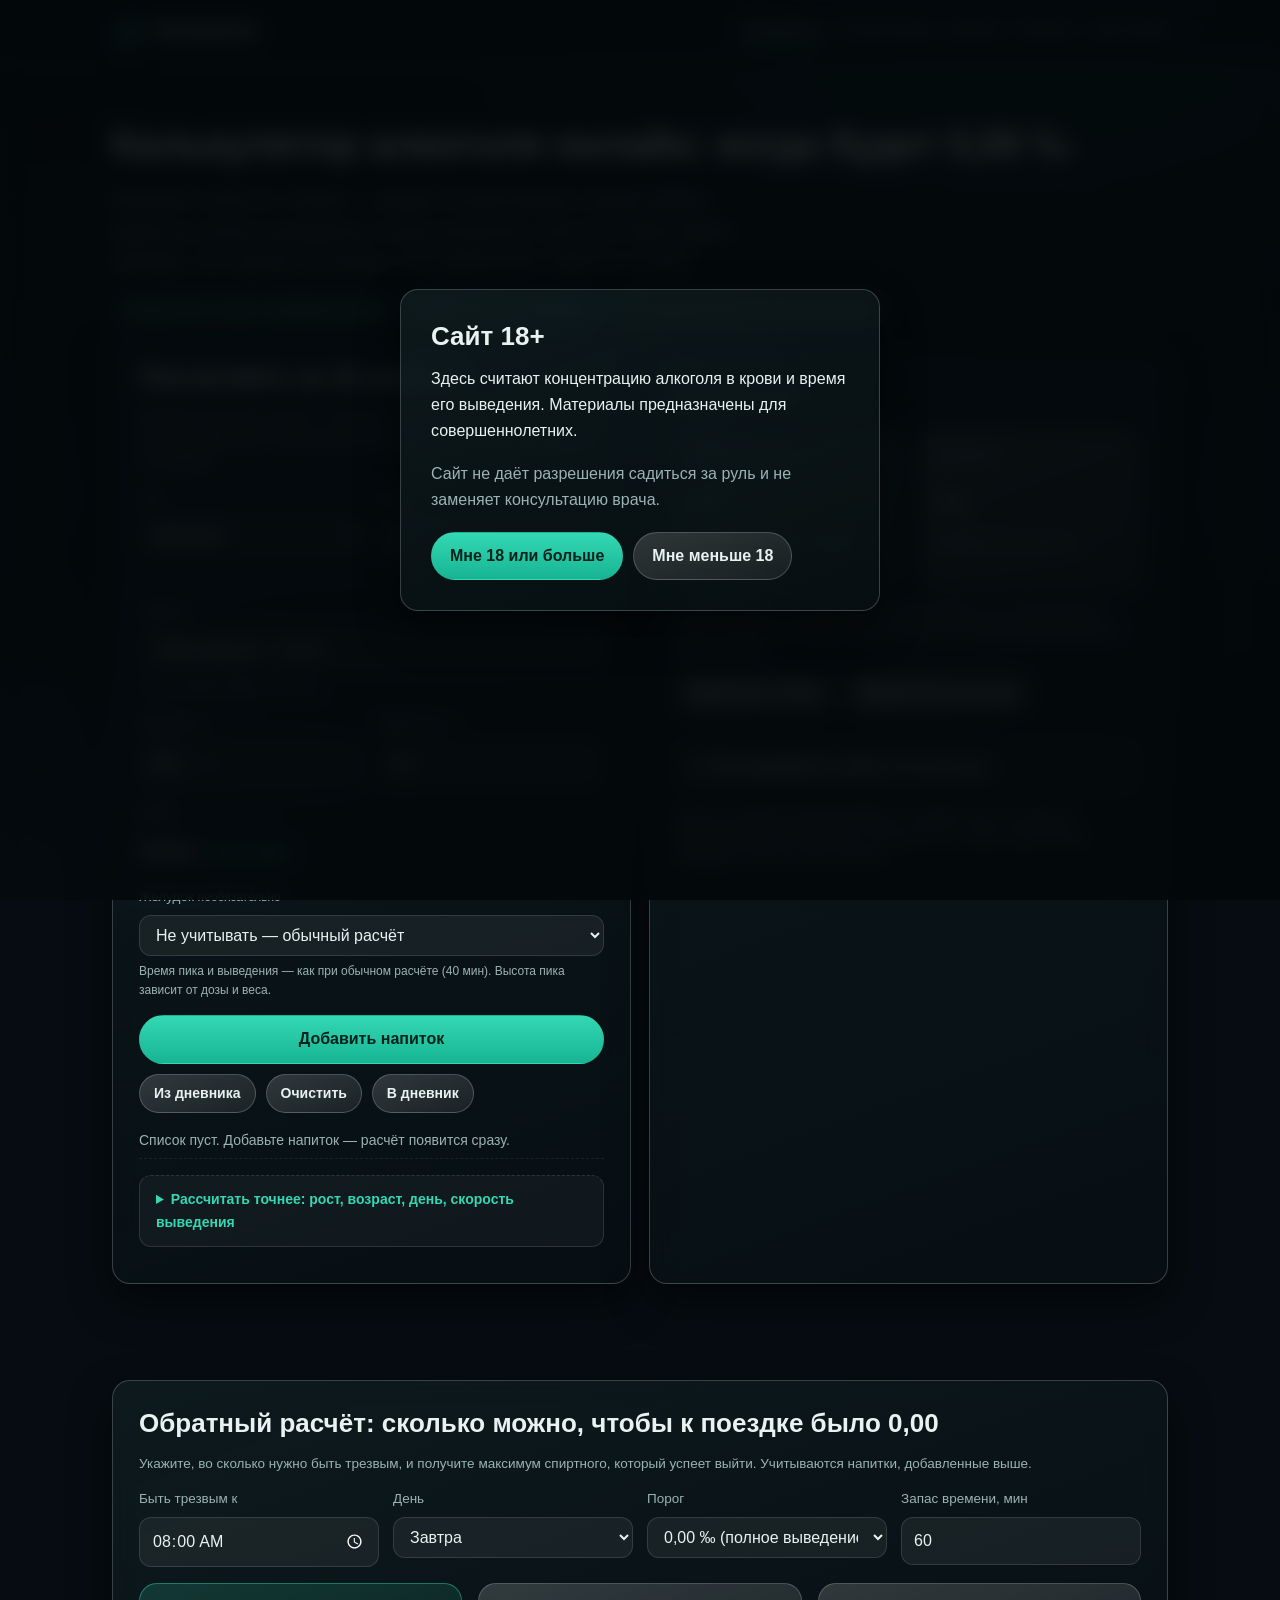
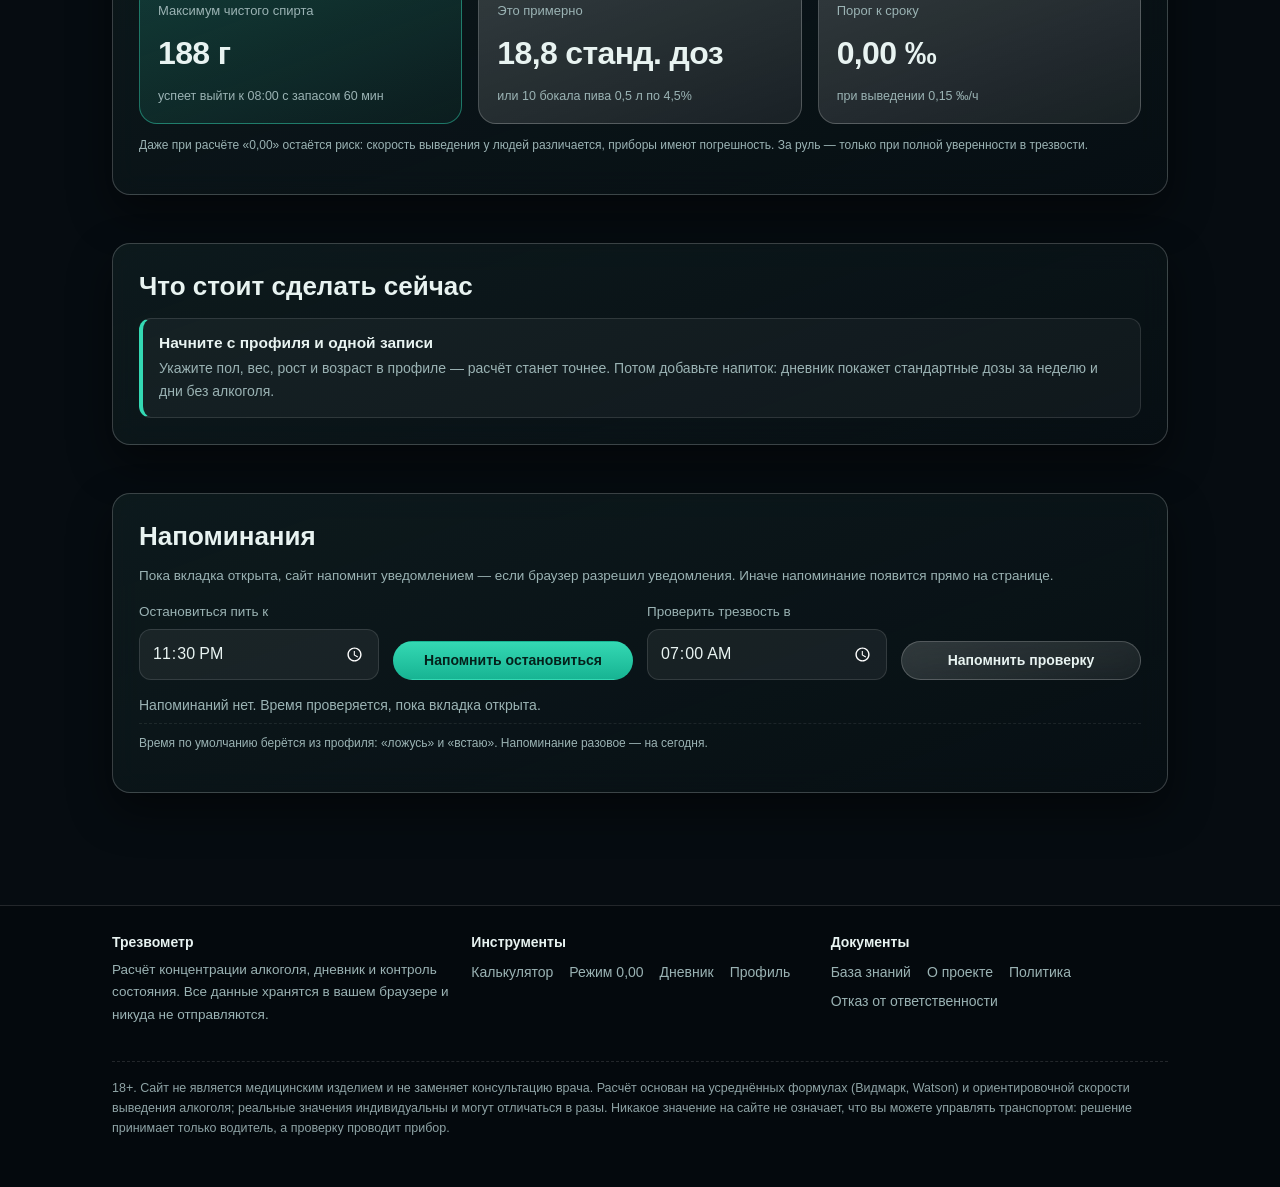
<file: index.html>
<!DOCTYPE html>
<html lang="ru">
<head>
  <meta charset="utf-8">
  <link rel="icon" type="image/svg+xml" href="assets/favicon.svg">
  <link rel="icon" href="favicon.ico" sizes="48x48">
  <link rel="apple-touch-icon" href="assets/icon-180.png">
  <link rel="manifest" href="site.webmanifest">
  <meta name="viewport" content="width=device-width, initial-scale=1">
  <meta name="theme-color" content="#060c11">
  <meta name="yandex-verification" content="53d8635f9bacb7ce">
  <title>Калькулятор алкоголя: через сколько концентрация в крови вернётся к нулю</title>
  <meta name="description" content="Расчёт концентрации алкоголя в крови по весу, росту, полу и возрасту: когда показатель вернётся к 0,00 ‰, сколько ещё можно до поездки, дневник и профиль. Оценка с запасом по времени, без обещаний «можно за руль».">
  
  <meta property="og:type" content="website">
  <meta property="og:site_name" content="Трезвометр">
  <meta property="og:locale" content="ru_RU">
  <meta property="og:title" content="Калькулятор алкоголя: когда концентрация вернётся к нулю">
  <meta property="og:description" content="Расчёт по весу, росту, полу и возрасту, режим 0,00 для профессионалов, дневник и графики. Оценка с запасом по времени.">
  <!-- domain-block -->
  <link rel="canonical" href="https://trezvometr.ru/">
  <meta property="og:url" content="https://trezvometr.ru/">
  <meta property="og:image" content="https://trezvometr.ru/assets/og-image.png">
  <meta property="og:image:width" content="1200">
  <meta property="og:image:height" content="630">
  <meta name="twitter:card" content="summary_large_image">
  <meta name="twitter:image" content="https://trezvometr.ru/assets/og-image.png">
  <!-- /domain-block -->
  <link rel="stylesheet" href="assets/style.css?v=7">
</head>
<body>
<header class="site-header">
  <div class="wrap header-row">
    <a class="logo" href="index.html">
      <svg class="logo-mark" viewBox="0 0 32 32" aria-hidden="true">
        <circle cx="16" cy="16" r="13" fill="none" stroke="#34d8b3" stroke-width="2.2" stroke-dasharray="60 22" stroke-linecap="round" transform="rotate(-90 16 16)"/>
        <path d="M16 8.5c3.6 2.6 5.6 5.2 5.6 8a5.6 5.6 0 0 1-11.2 0c0-2.8 2-5.4 5.6-8z" fill="rgba(52,216,179,.22)" stroke="#34d8b3" stroke-width="1.6"/>
      </svg>
      <span>Трезвометр</span>
    </a>
    <nav class="nav" aria-label="Основная навигация">
      <a href="index.html">Калькулятор</a>
      <a href="pro.html">0,00 для профи</a>
      <a href="dnevnik.html">Дневник</a>
      <a href="profil.html">Профиль</a>
      <a href="baza-znaniy.html">База знаний</a>
    </nav>
  </div>
</header>

<main>
  <div class="top-flow">
    <section class="wrap hero">
      <h1>Калькулятор алкоголя онлайн: когда будет 0,00 ‰</h1>
    </section>

    <section class="wrap section calc-top" style="padding-top:8px">
      <div class="grid grid-2">
        <div class="card">
          <h2>Посчитайте за 10 секунд</h2>
          <p class="small muted">Выберите напиток и объём — результат обновится сразу. Ещё один напиток добавляйте кнопкой ниже: дозы суммируются. Пол и вес берутся из профиля.</p>

          <div class="form-grid" id="profile-quick">
            <label class="field"><span>Пол</span>
              <select id="p-sex"><option value="male">Мужской</option><option value="female">Женский</option><option value="other">Не указывать</option></select>
            </label>
            <label class="field"><span>Вес, кг</span><input id="p-weight" type="number" min="35" max="220" step="1" value="75"></label>
          </div>

          <hr style="border:none;border-top:1px dashed rgba(255,255,255,.12);margin:18px 0">

          <div class="form-grid">
            <label class="field field-wide"><span>Напиток</span><select id="drink"></select>
              <small class="tiny muted" id="drink-hint"></small></label>
            <label class="field"><span>Объём, мл</span><input id="volume" type="number" min="10" max="2000" step="10" value="500"></label>
            <label class="field"><span>Крепость, %</span><input id="abv" type="number" min="0.1" max="96" step="0.1" value="4.5"></label>
            <div class="field field-wide when-field">
              <span>Когда</span>
              <div class="when-line">
                <b id="when-now-label">Сейчас</b>
                <button type="button" class="link-btn" id="when-other">другое время</button>
                <input id="when" type="time" hidden aria-label="Время, когда выпили">
              </div>
            </div>
            <label class="field field-wide"><span>Желудок <span class="tiny muted">необязательно</span></span>
              <select id="stomach">
                <option value="any" selected>Не учитывать — обычный расчёт</option>
                <option value="empty">Пустой — всасывание быстрее (20 мин)</option>
                <option value="full">Полный, после еды — медленнее (60 мин)</option>
              </select>
              <small class="tiny muted" id="stomach-hint"></small>
            </label>
          </div>

          <div class="btn-row" style="margin-top:14px">
            <button type="button" class="btn btn-wide" id="add-drink">Добавить напиток</button>
            <button type="button" class="btn btn-ghost btn-sm" id="from-diary">Из дневника</button>
            <button type="button" class="btn btn-ghost btn-sm" id="reset-list">Очистить</button>
            <button type="button" class="btn btn-ghost btn-sm" id="save-diary">В дневник</button>
          </div>

          <ul id="drink-list" class="breakdown" style="margin-top:16px"></ul>

          <details style="margin-top:16px" id="precise">
            <summary>Рассчитать точнее: рост, возраст, день, скорость выведения</summary>
            <div class="form-grid" style="margin-top:12px">
              <label class="field"><span>Рост, см</span><input id="p-height" type="number" min="130" max="220" step="1" value="175"></label>
              <label class="field"><span>Возраст</span><input id="p-age" type="number" min="18" max="99" step="1" value="35"></label>
              <label class="field"><span>День</span>
                <select id="day"><option value="0">Сегодня</option><option value="-1">Вчера</option><option value="1">Завтра</option></select>
              </label>
              <label class="field"><span>Всасывание <span class="tiny muted">то же, что «Желудок»</span></span>
                <select id="peak">
                  <option value="20">Быстро (натощак) — 20 мин</option>
                  <option value="40" selected>Обычно — 40 мин</option>
                  <option value="60">После плотной еды — 60 мин</option>
                  <option value="90">Очень медленно — 90 мин</option>
                </select>
              </label>
              <label class="field"><span>Скорость выведения</span>
                <select id="rate">
                  <option value="0.10">Медленная — 0,10 ‰/ч</option>
                  <option value="0.15" selected>Средняя — 0,15 ‰/ч</option>
                  <option value="0.20">Быстрая — 0,20 ‰/ч</option>
                </select>
              </label>
              <label class="field"><span>Модель объёма</span>
                <select id="model">
                  <option value="widmark" selected>Видмарка (вес, пол)</option>
                  <option value="watson">Watson (плюс рост и возраст)</option>
                </select>
              </label>
              <label class="field"><span>Единицы</span>
                <select id="units">
                  <option value="promille" selected>‰ (промилле)</option>
                  <option value="percent">% BAC</option>
                  <option value="breath">мг/л выдоха</option>
                </select>
              </label>
            </div>
            <p class="small muted" style="margin:10px 0 0">Значения сохраняются в профиле и используются на всех страницах.</p>
          </details>
        </div>

        <div class="card">
          <h2>Результат</h2>
          <div id="result-metrics" class="result-hero"></div>
          <p class="tiny muted" id="now-note" style="margin-top:10px"></p>
          <div class="more-row">
            <button type="button" class="btn btn-ghost btn-sm" id="more-precise">Рассчитать точнее</button>
            <a class="btn btn-ghost btn-sm" href="pro.html">Режим 0,00 для профи</a>
          </div>
          <div id="chart" class="chart-box"></div>
          <ul id="breakdown" class="breakdown"></ul>
          <details style="margin-top:14px">
            <summary>Что означают ‰, мг/л, «г» и «ст. д.»</summary>
            <ul class="breakdown" style="margin-top:10px">
              <li><span>‰ (промилле)</span><b>грамм чистого спирта на литр крови: 1 ‰ = 1 г/л</b></li>
              <li><span>% BAC</span><b>то же в процентах: 1 ‰ = 0,1 %</b></li>
              <li><span>мг/л</span><b>миллиграммы спирта на литр выдоха — так измеряет алкотестер: 0,16 мг/л ≈ 0,30 ‰ крови</b></li>
              <li><span>г</span><b>граммы чистого спирта, а не объём напитка: 50 мл водки 40% = 15,8 г</b></li>
              <li><span>ст. д.</span><b>стандартная доза — 10 г спирта: 30 мл водки или 250 мл пива 4,5%</b></li>
              <li><span>Объём распределения</span><b>условный объём тела, по которому распределяется спирт (вес × коэффициент)</b></li>
            </ul>
            <p class="tiny muted" style="margin-top:8px">Подробнее — в <a href="baza-znaniy.html">базе знаний</a>.</p>
          </details>
          <p class="tiny muted" style="margin-top:14px">Оценка по формулам Видмарка/Watson и средней скорости выведения.
            Индивидуальные значения могут отличаться в 1,5–2 раза: влияют печень, лекарства, усталость, еда и генетика.</p>
        </div>
      </div>
    </section>

    <section class="wrap hero-meta">
      <p class="lead">Выберите напиток и объём — увидите концентрацию в крови сейчас, время до полного выведения
        и когда показатель опустится ниже порога прибора. Это оценка состояния, а не разрешение садиться за руль.</p>
      <div class="hero-badges">
        <span class="chip">Считает в ‰, %, мг/л и стандартных дозах</span>
        <span class="chip chip-blue">Данные остаются в браузере</span>
        <span class="chip chip-warn">Есть режим «0,00» для профессионалов</span>
      </div>
    </section>
  </div>

  <section class="wrap section">
    <div class="card">
      <h2>Обратный расчёт: сколько можно, чтобы к поездке было 0,00</h2>
      <p class="small muted">Укажите, во сколько нужно быть трезвым, и получите максимум спиртного, который успеет выйти.
        Учитываются напитки, добавленные выше.</p>
      <div class="form-grid">
        <label class="field"><span>Быть трезвым к</span><input id="target-time" type="time" value="08:00"></label>
        <label class="field"><span>День</span>
          <select id="target-day"><option value="1" selected>Завтра</option><option value="0">Сегодня</option><option value="2">Через день</option></select>
        </label>
        <label class="field"><span>Порог</span>
          <select id="target-threshold">
            <option value="0" selected>0,00 ‰ (полное выведение)</option>
            <option value="0.30">Порог прибора: 0,16 мг/л (0,30 ‰)</option>
          </select>
        </label>
        <label class="field"><span>Запас времени, мин</span><input id="target-margin" type="number" min="0" max="360" step="15" value="60"></label>
      </div>
      <div id="reverse-result" class="result-hero" style="margin-top:16px"></div>
      <p class="tiny muted" style="margin-top:12px">Даже при расчёте «0,00» остаётся риск: скорость выведения у людей различается,
        приборы имеют погрешность. За руль — только при полной уверенности в трезвости.</p>
    </div>
  </section>

  <section class="wrap section" style="padding-top:0">
    <div class="card">
      <h2>Что стоит сделать сейчас</h2>
      <div id="advice" class="advice"></div>
    </div>
  </section>

  <section class="wrap section" style="padding-top:0">
    <div class="card">
      <h2>Напоминания</h2>
      <p class="small muted">Пока вкладка открыта, сайт напомнит уведомлением — если браузер разрешил уведомления.
        Иначе напоминание появится прямо на странице.</p>
      <div class="form-grid">
        <label class="field"><span>Остановиться пить к</span><input id="rem-stop-time" type="time"></label>
        <div class="field" style="justify-content:flex-end">
          <button type="button" class="btn btn-sm" id="rem-stop-btn">Напомнить остановиться</button>
        </div>
        <label class="field"><span>Проверить трезвость в</span><input id="rem-check-time" type="time"></label>
        <div class="field" style="justify-content:flex-end">
          <button type="button" class="btn btn-ghost btn-sm" id="rem-check-btn">Напомнить проверку</button>
        </div>
      </div>
      <ul id="rem-list" class="breakdown" style="margin-top:14px"></ul>
      <p class="tiny muted" style="margin-top:10px">Время по умолчанию берётся из профиля: «ложусь» и «встаю».
        Напоминание разовое — на сегодня.</p>
    </div>
  </section>
</main>

<footer class="site-footer">
  <div class="wrap">
    <div class="footer-cols">
      <div>
        <h3>Трезвометр</h3>
        <p class="small">Расчёт концентрации алкоголя, дневник и контроль состояния. Все данные хранятся в вашем браузере
          и никуда не отправляются.</p>
      </div>
      <div>
        <h3>Инструменты</h3>
        <div class="footer-links">
          <a href="index.html">Калькулятор</a>
          <a href="pro.html">Режим 0,00</a>
          <a href="dnevnik.html">Дневник</a>
          <a href="profil.html">Профиль</a>
        </div>
      </div>
      <div>
        <h3>Документы</h3>
        <div class="footer-links">
          <a href="baza-znaniy.html">База знаний</a>
          <a href="o-proekte.html">О проекте</a>
          <a href="politika.html">Политика</a>
          <a href="disclaimer.html">Отказ от ответственности</a>
        </div>
      </div>
    </div>
    <p class="footer-disclaimer">18+. Сайт не является медицинским изделием и не заменяет консультацию врача.
      Расчёт основан на усреднённых формулах (Видмарк, Watson) и ориентировочной скорости выведения алкоголя;
      реальные значения индивидуальны и могут отличаться в разы. Никакое значение на сайте не означает,
      что вы можете управлять транспортом: решение принимает только водитель, а проверку проводит прибор.</p>
  </div>
</footer>

<script src="assets/config.js?v=1"></script>
<script src="assets/engine.js?v=4"></script>
<script src="assets/store.js?v=1"></script>
<script src="assets/ui.js?v=2"></script>
<script src="assets/advice.js?v=3"></script>
<script src="assets/charts.js?v=3"></script>
<script src="assets/reminders.js?v=1"></script>
<script src="assets/calc.js?v=9"></script>
<script src="assets/metrika.js?v=1"></script>
</body>
</html>
</file>
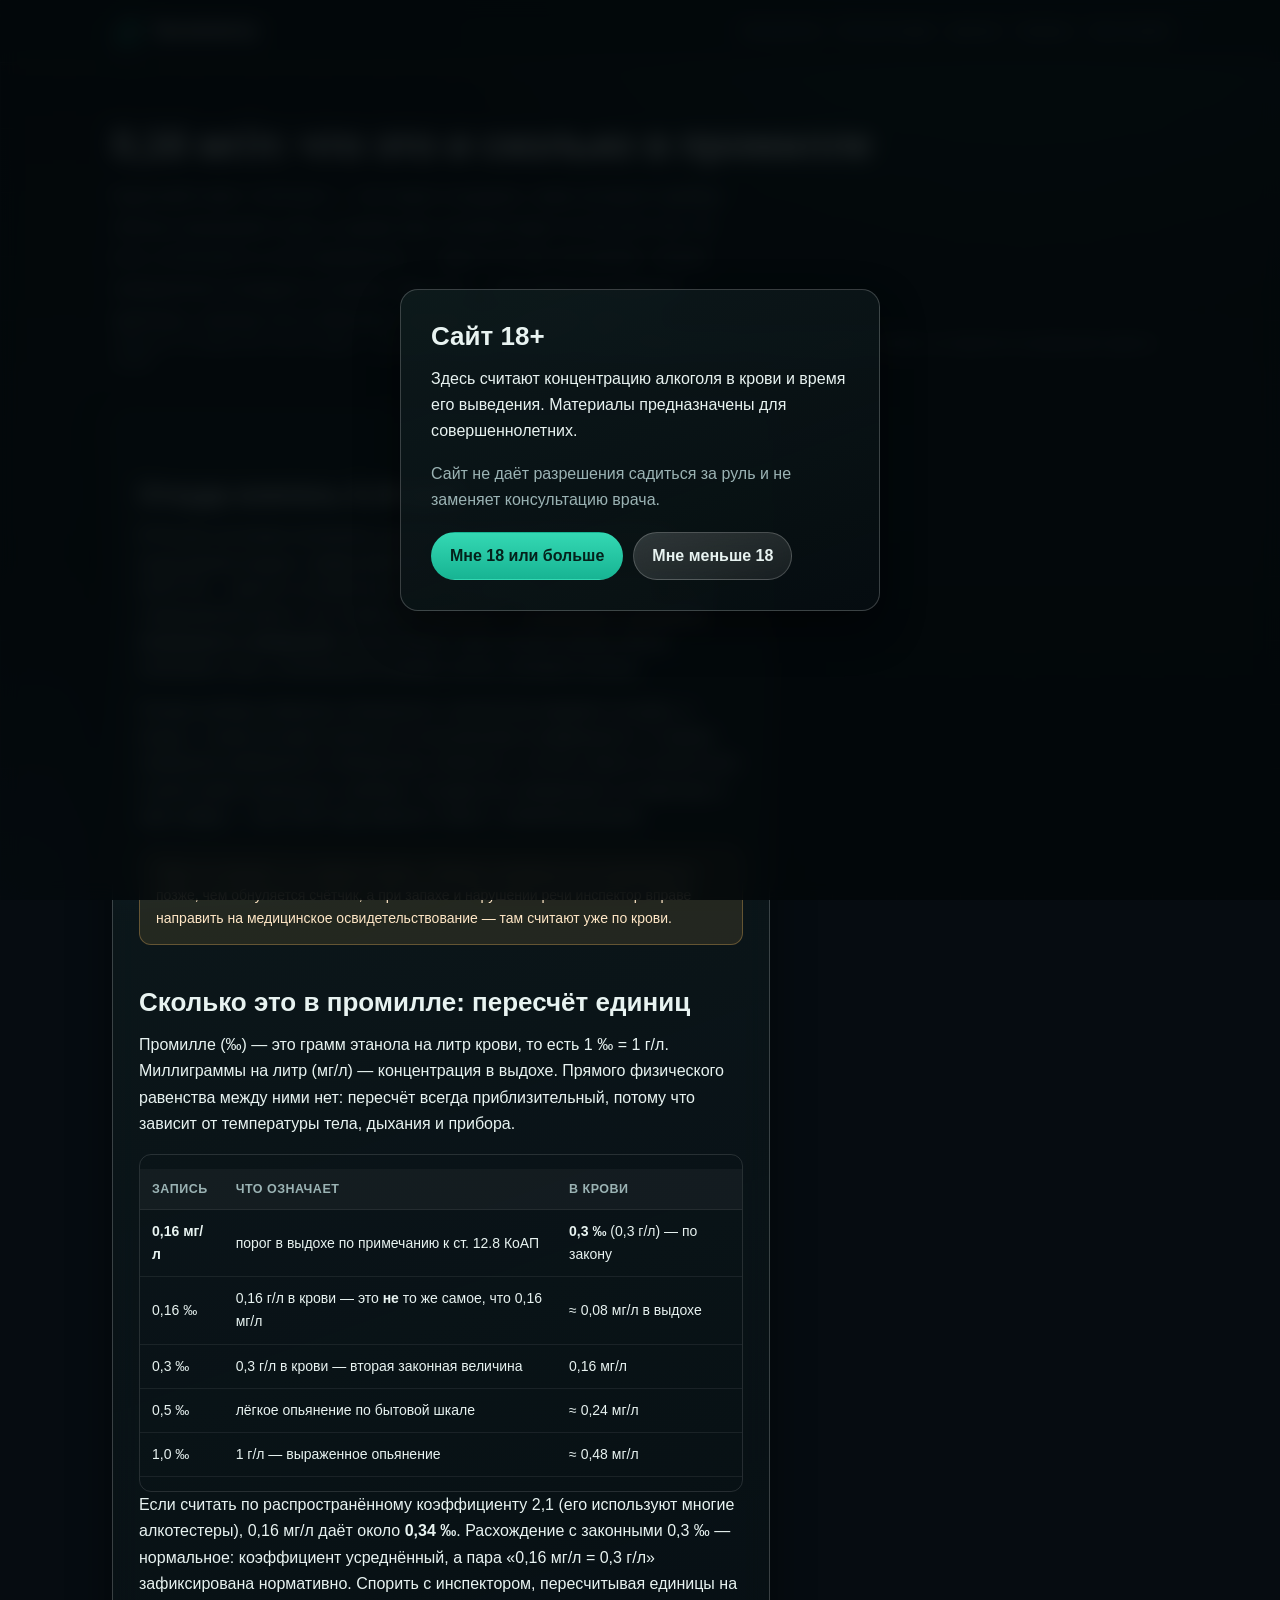
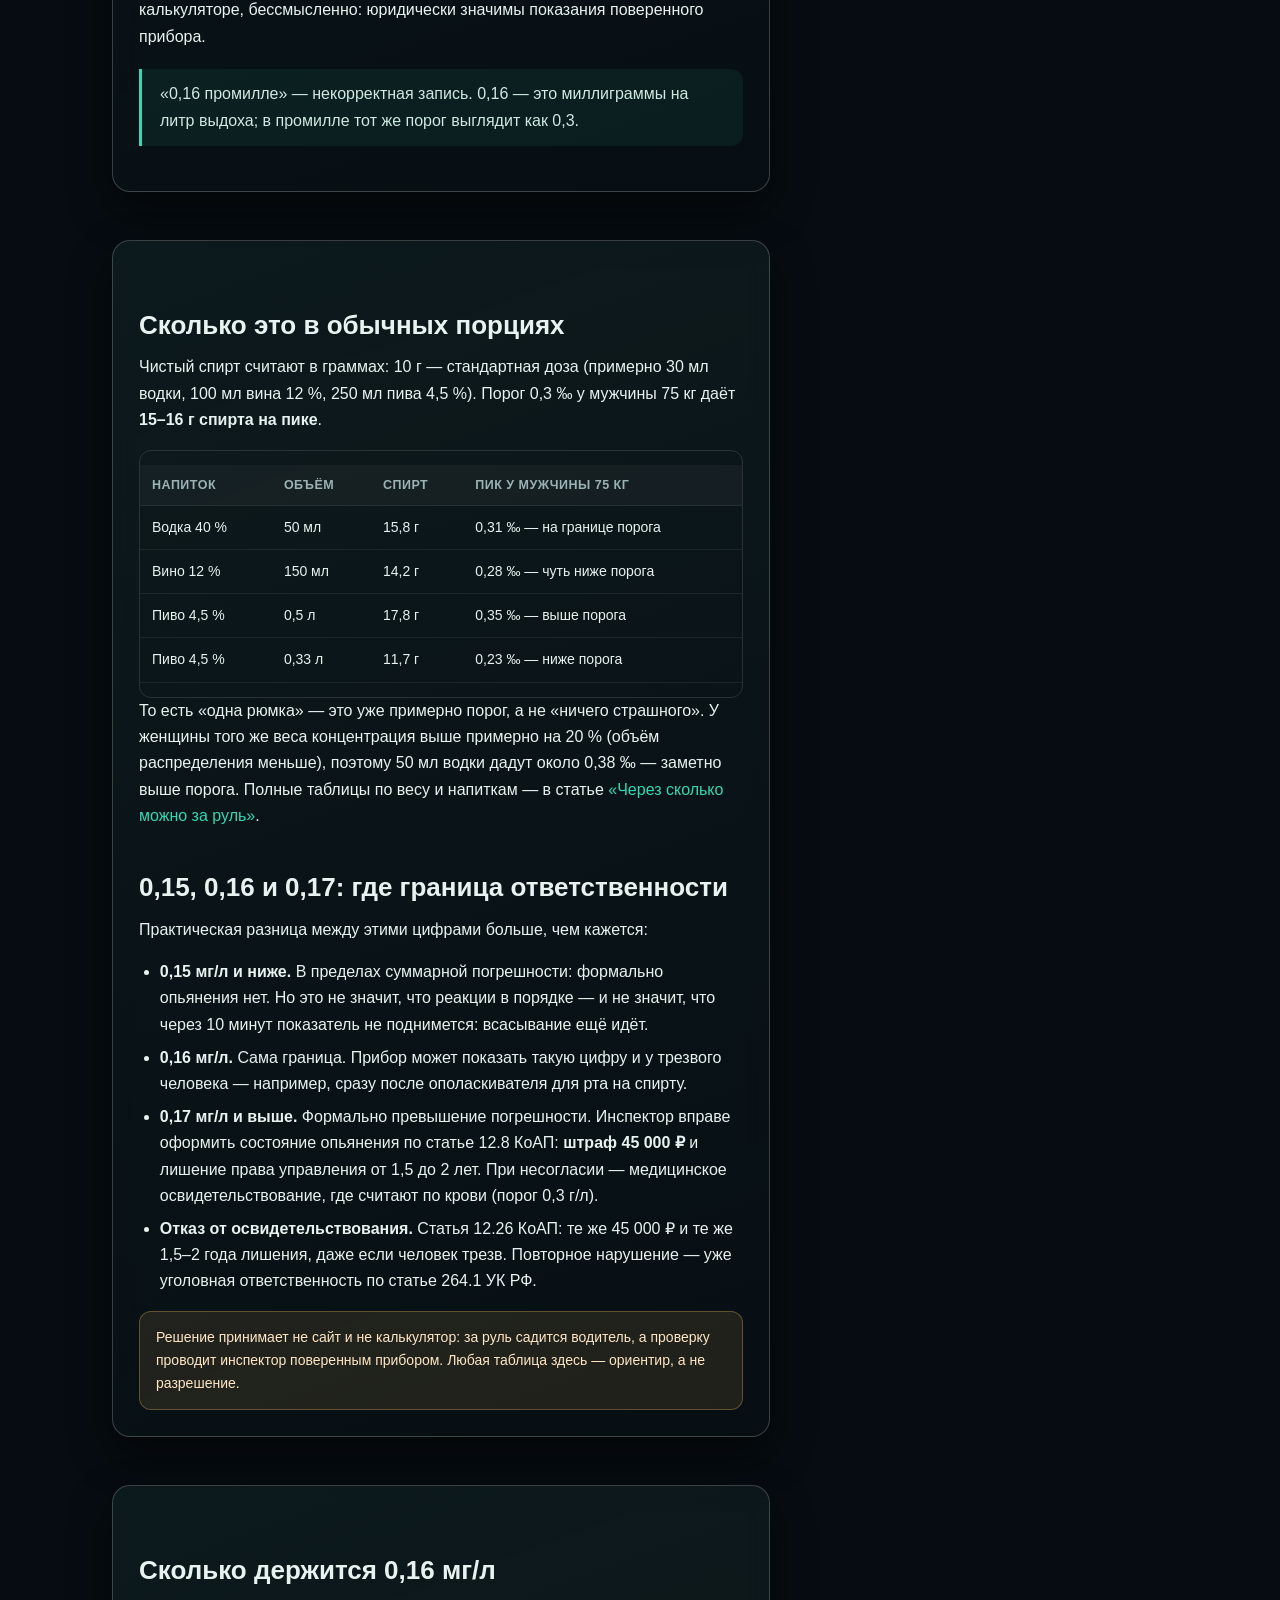
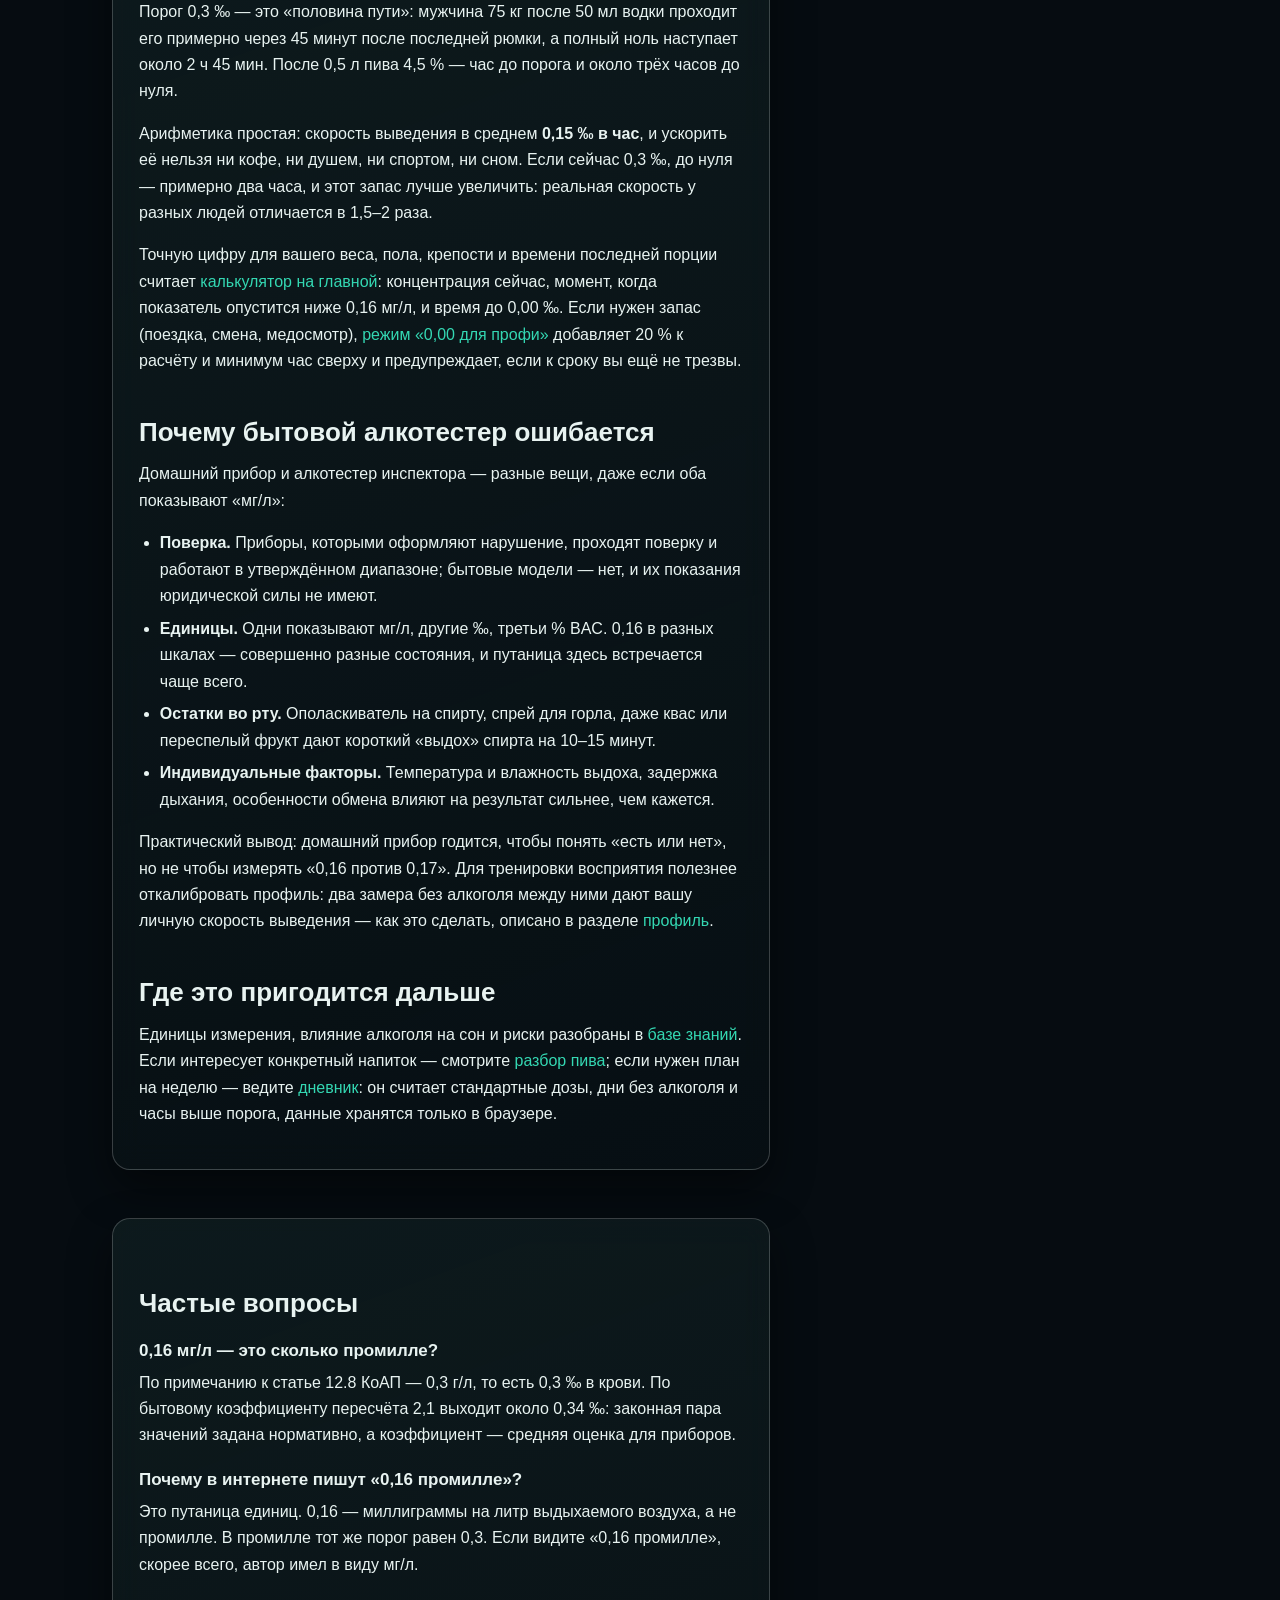
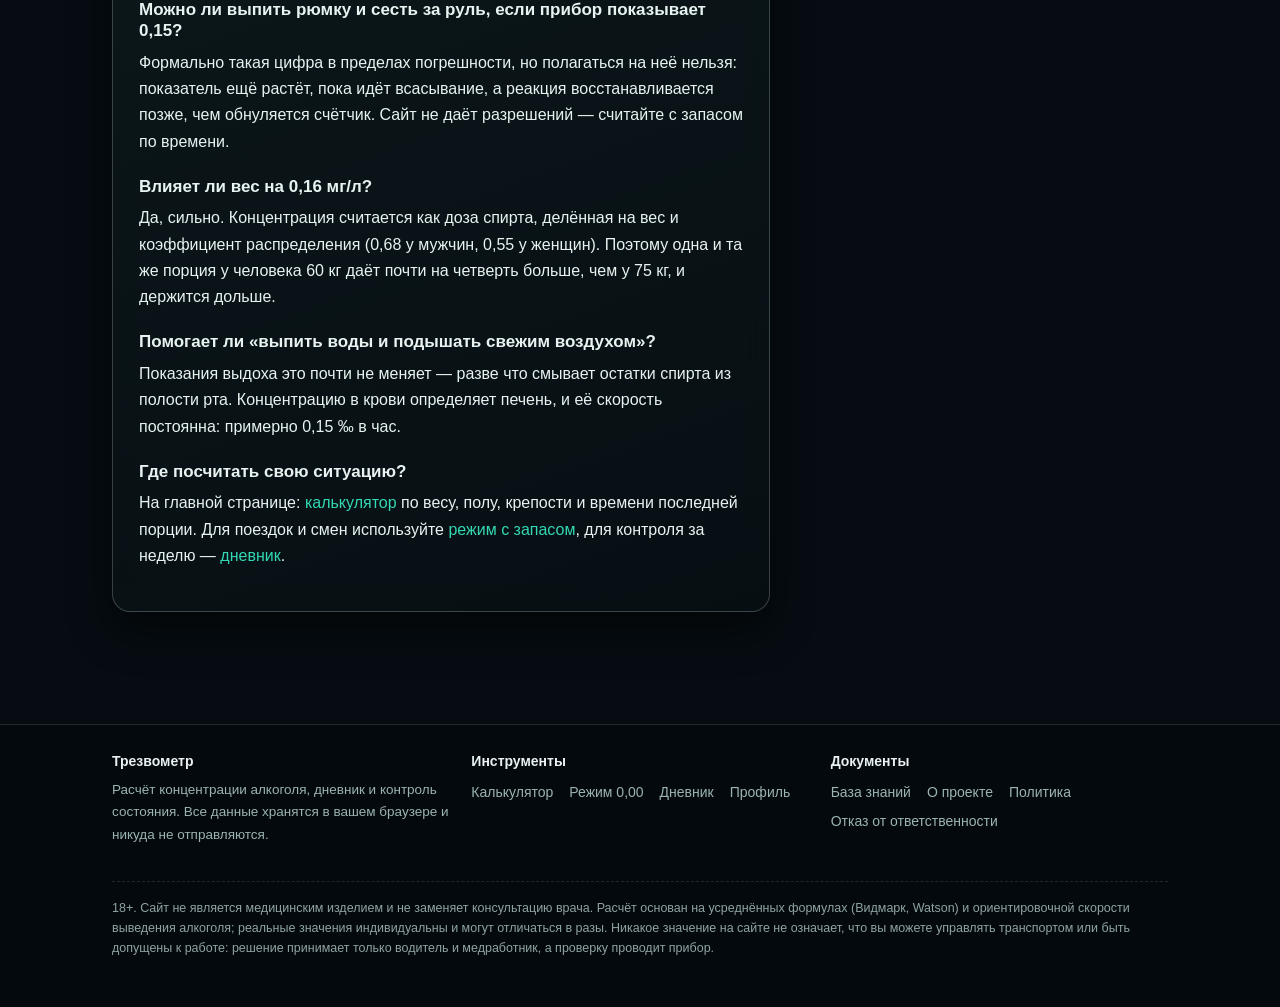
<file: 0-16-mg-l-skolko-v-promille.html>
﻿<!DOCTYPE html>
<html lang="ru">
<head>
  <meta charset="utf-8">
  <link rel="icon" type="image/svg+xml" href="assets/favicon.svg">
  <link rel="icon" href="favicon.ico" sizes="48x48">
  <link rel="apple-touch-icon" href="assets/icon-180.png">
  <link rel="manifest" href="site.webmanifest">
  <meta name="viewport" content="width=device-width, initial-scale=1">
  <meta name="theme-color" content="#060c11">
  <meta name="yandex-verification" content="53d8635f9bacb7ce">
  <title>0,16 мг/л — сколько это промилле и что значит</title>
  <meta name="description" content="0,16 мг/л в выдохе — это 0,3 ‰ в крови по примечанию к ст. 12.8 КоАП. Как пересчитываются единицы, сколько это в порциях, что будет при 0,17 и почему бытовой алкотестер ошибается.">

  <!-- domain-block -->
  <link rel="canonical" href="https://trezvometr.ru/0-16-mg-l-skolko-v-promille.html">
  <meta property="og:type" content="article">
  <meta property="og:site_name" content="Трезвометр">
  <meta property="og:locale" content="ru_RU">
  <meta property="og:title" content="0,16 мг/л — сколько это промилле и что значит">
  <meta property="og:description" content="Порог прибора в выдохе — 0,16 мг/л, в крови это 0,3 ‰. Пересчёт единиц, порции на границе, ответственность и почему бытовой алкотестер ошибается.">
  <meta property="og:url" content="https://trezvometr.ru/0-16-mg-l-skolko-v-promille.html">
  <meta property="og:image" content="https://trezvometr.ru/assets/og-0-16-mg-l-skolko-v-promille.png">
  <meta property="og:image:width" content="1200">
  <meta property="og:image:height" content="630">
  <meta name="twitter:card" content="summary_large_image">
  <meta name="twitter:image" content="https://trezvometr.ru/assets/og-0-16-mg-l-skolko-v-promille.png">
  <!-- /domain-block -->
  <script type="application/ld+json">
  {
    "@context": "https://schema.org",
    "@graph": [
      {
        "@type": "Article",
        "headline": "0,16 мг/л: что это и сколько в промилле",
        "description": "0,16 мг/л в выдохе соответствует 0,3 ‰ в крови по примечанию к ст. 12.8 КоАП: пересчёт единиц, порции на границе порога, ответственность и погрешности приборов.",
        "datePublished": "2026-11-13",
        "dateModified": "2026-11-13",
        "inLanguage": "ru-RU",
        "mainEntityOfPage": "https://trezvometr.ru/0-16-mg-l-skolko-v-promille.html",
        "image": "https://trezvometr.ru/assets/og-0-16-mg-l-skolko-v-promille.png",
        "author": { "@type": "Organization", "name": "Трезвометр", "url": "https://trezvometr.ru/o-proekte.html" },
        "publisher": { "@type": "Organization", "name": "Трезвометр", "url": "https://trezvometr.ru/" }
      },
      {
        "@type": "BreadcrumbList",
        "itemListElement": [
          { "@type": "ListItem", "position": 1, "name": "Калькулятор", "item": "https://trezvometr.ru/" },
          { "@type": "ListItem", "position": 2, "name": "База знаний", "item": "https://trezvometr.ru/baza-znaniy.html" },
          { "@type": "ListItem", "position": 3, "name": "0,16 мг/л: сколько это промилле" }
        ]
      },
      {
        "@type": "FAQPage",
        "mainEntity": [
          { "@type": "Question", "name": "0,16 мг/л — это сколько промилле?",
            "acceptedAnswer": { "@type": "Answer", "text": "По примечанию к ст. 12.8 КоАП 0,16 мг/л в выдохе соответствует 0,3 грамма на литр крови, то есть 0,3 ‰. По бытовому коэффициенту пересчёта 2,1 получается около 0,34 ‰: разница в том, что законная пара значений задана нормативно, а коэффициент — средняя оценка." } },
          { "@type": "Question", "name": "0,16 мг/л — это разрешённая доза алкоголя?",
            "acceptedAnswer": { "@type": "Answer", "text": "Нет. Это возможная суммарная погрешность измерений: концентрация, ниже которой прибор обязан показывать ноль, а инспектор не может считать вас пьяным. Разрешённой дозы алкоголя перед поездкой в России не существует." } },
          { "@type": "Question", "name": "Что будет, если прибор покажет 0,17 мг/л?",
            "acceptedAnswer": { "@type": "Answer", "text": "Формально это уже выше суммарной погрешности, и инспектор вправе оформить состояние опьянения по ст. 12.8 КоАП: штраф 45 000 ₽ с лишением права управления от 1,5 до 2 лет. При несогласии можно пройти медицинское освидетельствование." } },
          { "@type": "Question", "name": "Сколько порций дают 0,16 мг/л у мужчины 75 кг?",
            "acceptedAnswer": { "@type": "Answer", "text": "Около 15–16 г чистого спирта на пике: примерно 50 мл водки, 150 мл вина 12 % или 0,5 л пива 4,5 %. Это оценка по формуле Видмарка для среднего человека: у женщин того же веса концентрация выше примерно на 20 %." } },
          { "@type": "Question", "name": "Почему бытовой алкотестер показывает больше, чем инспектор?",
            "acceptedAnswer": { "@type": "Answer", "text": "Бытовые модели не поверены, работают с другой погрешностью и дают показания в разных единицах (мг/л, ‰, % BAC). Кроме того, на результат влияют остатки спирта в полости рта, ополаскиватель и даже некоторые заболевания. Ориентироваться нужно на поверенный прибор инспектора." } },
          { "@type": "Question", "name": "Через сколько 0,16 мг/л уходит до нуля?",
            "acceptedAnswer": { "@type": "Answer", "text": "Если показатель дошёл до 0,16 мг/л (0,3 ‰), до полного нуля при скорости выведения 0,15 ‰ в час проходит примерно два часа. Заранее это время можно посчитать калькулятором с запасом 20 %." } }
        ]
      }
    ]
  }
  </script>
  <link rel="stylesheet" href="assets/style.css?v=7">
</head>
<body>
<header class="site-header">
  <div class="wrap header-row">
    <a class="logo" href="index.html">
      <svg class="logo-mark" viewBox="0 0 32 32" aria-hidden="true">
        <circle cx="16" cy="16" r="13" fill="none" stroke="#34d8b3" stroke-width="2.2" stroke-dasharray="60 22" stroke-linecap="round" transform="rotate(-90 16 16)"/>
        <path d="M16 8.5c3.6 2.6 5.6 5.2 5.6 8a5.6 5.6 0 0 1-11.2 0c0-2.8 2-5.4 5.6-8z" fill="rgba(52,216,179,.22)" stroke="#34d8b3" stroke-width="1.6"/>
      </svg>
      <span>Трезвометр</span>
    </a>
    <nav class="nav" aria-label="Основная навигация">
      <a href="index.html">Калькулятор</a>
      <a href="pro.html">0,00 для профи</a>
      <a href="dnevnik.html">Дневник</a>
      <a href="profil.html">Профиль</a>
      <a href="baza-znaniy.html">База знаний</a>
    </nav>
  </div>
</header>

<main>
  <section class="wrap hero">
    <h1>0,16 мг/л: что это и сколько в промилле</h1>
    <p class="lead">Короткий ответ: 0,16 мг/л — это порог в выдохе, ниже которого прибор обязан показывать
      ноль; в крови ему соответствует 0,3 ‰ (0,3 г/л). То есть «0,16 мг/л» и «0,3 промилле» — одно и то же
      состояние, только измеренное в воздухе и в крови. Дальше — как пересчитываются единицы, сколько
      это в обычных порциях и что бывает при 0,17.</p>
    <p class="tiny muted">Обновлено 13 ноября 2026. Расчёт порций — по формуле Видмарка: всасывание
      40 минут, выведение 0,15 ‰/ч. Это оценка среднего человека, а не гарантия и не разрешение
      садиться за руль.</p>
  </section>

  <section class="wrap section" style="padding-top:8px">
    <div class="card prose">
      <h2>Откуда взялось 0,16 мг/л</h2>
      <p>В России состояние опьянения определяют по концентрации этанола в выдыхаемом воздухе. Цифра
        <b>0,16 мг/л</b> записана в примечании к статье 12.8 КоАП РФ — вместе со второй величиной:
        <b>0,3 грамма на литр крови</b>. Это не «разрешённая доза» и не «норма для водителя», а
        <b>возможная суммарная погрешность измерений</b>: концентрация, ниже которой прибор обязан
        показывать ноль, а инспектор не вправе считать человека пьяным.</p>
      <p>Почему вообще появилась погрешность: алкотестер измеряет не кровь, а воздух, и пересчитывает
        результат по внутреннему коэффициенту. К самому измерению добавляются температура, влажность,
        остатки спирта в полости рта и допустимая погрешность прибора. Государство суммировало эти
        факторы в одну цифру — так в 2013 году вернули «порог», отменённый ранее.</p>
      <div class="note note-warn">Порог не означает, что «немного можно». Реакция и внимание
        восстанавливаются позже, чем обнуляется счётчик, а при запахе и нарушении речи инспектор
        вправе направить на медицинское освидетельствование — там считают уже по крови.</div>

      <h2>Сколько это в промилле: пересчёт единиц</h2>
      <p>Промилле (‰) — это грамм этанола на литр крови, то есть 1 ‰ = 1 г/л. Миллиграммы на литр
        (мг/л) — концентрация в выдохе. Прямого физического равенства между ними нет: пересчёт всегда
        приблизительный, потому что зависит от температуры тела, дыхания и прибора.</p>
      <div class="table-wrap">
        <table>
          <thead>
            <tr><th>Запись</th><th>Что означает</th><th>В крови</th></tr>
          </thead>
          <tbody>
            <tr><td><b>0,16 мг/л</b></td><td>порог в выдохе по примечанию к ст. 12.8 КоАП</td>
              <td><b>0,3 ‰</b> (0,3 г/л) — по закону</td></tr>
            <tr><td>0,16 ‰</td><td>0,16 г/л в крови — это <b>не</b> то же самое, что 0,16 мг/л</td>
              <td>≈ 0,08 мг/л в выдохе</td></tr>
            <tr><td>0,3 ‰</td><td>0,3 г/л в крови — вторая законная величина</td><td>0,16 мг/л</td></tr>
            <tr><td>0,5 ‰</td><td>лёгкое опьянение по бытовой шкале</td><td>≈ 0,24 мг/л</td></tr>
            <tr><td>1,0 ‰</td><td>1 г/л — выраженное опьянение</td><td>≈ 0,48 мг/л</td></tr>
          </tbody>
        </table>
      </div>
      <p class="tiny muted scroll-hint">Таблица прокручивается вправо →</p>
      <p>Если считать по распространённому коэффициенту 2,1 (его используют многие алкотестеры),
        0,16 мг/л даёт около <b>0,34 ‰</b>. Расхождение с законными 0,3 ‰ — нормальное: коэффициент
        усреднённый, а пара «0,16 мг/л = 0,3 г/л» зафиксирована нормативно. Спорить с инспектором,
        пересчитывая единицы на калькуляторе, бессмысленно: юридически значимы показания поверенного
        прибора.</p>
      <blockquote>«0,16 промилле» — некорректная запись. 0,16 — это миллиграммы на литр выдоха;
        в промилле тот же порог выглядит как 0,3.</blockquote>
    </div>
  </section>

  <section class="wrap section" style="padding-top:0">
    <div class="card prose">
      <h2>Сколько это в обычных порциях</h2>
      <p>Чистый спирт считают в граммах: 10 г — стандартная доза (примерно 30 мл водки, 100 мл вина
        12 %, 250 мл пива 4,5 %). Порог 0,3 ‰ у мужчины 75 кг даёт <b>15–16 г спирта на пике</b>.</p>
      <div class="table-wrap">
        <table>
          <thead>
            <tr><th>Напиток</th><th>Объём</th><th>Спирт</th><th>Пик у мужчины 75 кг</th></tr>
          </thead>
          <tbody>
            <tr><td>Водка 40 %</td><td>50 мл</td><td>15,8 г</td><td>0,31 ‰ — на границе порога</td></tr>
            <tr><td>Вино 12 %</td><td>150 мл</td><td>14,2 г</td><td>0,28 ‰ — чуть ниже порога</td></tr>
            <tr><td>Пиво 4,5 %</td><td>0,5 л</td><td>17,8 г</td><td>0,35 ‰ — выше порога</td></tr>
            <tr><td>Пиво 4,5 %</td><td>0,33 л</td><td>11,7 г</td><td>0,23 ‰ — ниже порога</td></tr>
          </tbody>
        </table>
      </div>
      <p class="tiny muted scroll-hint">Таблица прокручивается вправо →</p>
      <p>То есть «одна рюмка» — это уже примерно порог, а не «ничего страшного». У женщины того же
        веса концентрация выше примерно на 20 % (объём распределения меньше), поэтому 50 мл водки
        дадут около 0,38 ‰ — заметно выше порога. Полные таблицы по весу и напиткам — в статье
        <a href="cherez-skolko-mozhno-za-rul.html">«Через сколько можно за руль»</a>.</p>

      <h2>0,15, 0,16 и 0,17: где граница ответственности</h2>
      <p>Практическая разница между этими цифрами больше, чем кажется:</p>
      <ul>
        <li><b>0,15 мг/л и ниже.</b> В пределах суммарной погрешности: формально опьянения нет.
          Но это не значит, что реакции в порядке — и не значит, что через 10 минут показатель
          не поднимется: всасывание ещё идёт.</li>
        <li><b>0,16 мг/л.</b> Сама граница. Прибор может показать такую цифру и у трезвого человека —
          например, сразу после ополаскивателя для рта на спирту.</li>
        <li><b>0,17 мг/л и выше.</b> Формально превышение погрешности. Инспектор вправе оформить
          состояние опьянения по статье 12.8 КоАП: <b>штраф 45 000 ₽</b> и лишение права управления
          от 1,5 до 2 лет. При несогласии — медицинское освидетельствование, где считают по крови
          (порог 0,3 г/л).</li>
        <li><b>Отказ от освидетельствования.</b> Статья 12.26 КоАП: те же 45 000 ₽ и те же 1,5–2 года
          лишения, даже если человек трезв. Повторное нарушение — уже уголовная ответственность
          по статье 264.1 УК РФ.</li>
      </ul>
      <div class="note note-warn">Решение принимает не сайт и не калькулятор: за руль садится водитель,
        а проверку проводит инспектор поверенным прибором. Любая таблица здесь — ориентир, а не
        разрешение.</div>
    </div>
  </section>

  <section class="wrap section" style="padding-top:0">
    <div class="card prose">
      <h2>Сколько держится 0,16 мг/л</h2>
      <p>Порог 0,3 ‰ — это «половина пути»: мужчина 75 кг после 50 мл водки проходит его примерно
        через 45 минут после последней рюмки, а полный ноль наступает около 2 ч 45 мин. После 0,5 л
        пива 4,5 % — час до порога и около трёх часов до нуля.</p>
      <p>Арифметика простая: скорость выведения в среднем <b>0,15 ‰ в час</b>, и ускорить её нельзя
        ни кофе, ни душем, ни спортом, ни сном. Если сейчас 0,3 ‰, до нуля — примерно два часа,
        и этот запас лучше увеличить: реальная скорость у разных людей отличается в 1,5–2 раза.</p>
      <p>Точную цифру для вашего веса, пола, крепости и времени последней порции считает
        <a href="index.html">калькулятор на главной</a>: концентрация сейчас, момент, когда показатель
        опустится ниже 0,16 мг/л, и время до 0,00 ‰. Если нужен запас (поездка, смена, медосмотр),
        <a href="pro.html">режим «0,00 для профи»</a> добавляет 20 % к расчёту и минимум час сверху
        и предупреждает, если к сроку вы ещё не трезвы.</p>

      <h2>Почему бытовой алкотестер ошибается</h2>
      <p>Домашний прибор и алкотестер инспектора — разные вещи, даже если оба показывают «мг/л»:</p>
      <ul>
        <li><b>Поверка.</b> Приборы, которыми оформляют нарушение, проходят поверку и работают
          в утверждённом диапазоне; бытовые модели — нет, и их показания юридической силы не имеют.</li>
        <li><b>Единицы.</b> Одни показывают мг/л, другие ‰, третьи % BAC. 0,16 в разных шкалах —
          совершенно разные состояния, и путаница здесь встречается чаще всего.</li>
        <li><b>Остатки во рту.</b> Ополаскиватель на спирту, спрей для горла, даже квас или
          переспелый фрукт дают короткий «выдох» спирта на 10–15 минут.</li>
        <li><b>Индивидуальные факторы.</b> Температура и влажность выдоха, задержка дыхания,
          особенности обмена влияют на результат сильнее, чем кажется.</li>
      </ul>
      <p>Практический вывод: домашний прибор годится, чтобы понять «есть или нет», но не чтобы
        измерять «0,16 против 0,17». Для тренировки восприятия полезнее откалибровать профиль:
        два замера без алкоголя между ними дают вашу личную скорость выведения — как это сделать,
        описано в разделе <a href="profil.html">профиль</a>.</p>

      <h2>Где это пригодится дальше</h2>
      <p>Единицы измерения, влияние алкоголя на сон и риски разобраны в
        <a href="baza-znaniy.html">базе знаний</a>. Если интересует конкретный напиток — смотрите
        <a href="vytrezvlenie-piva.html">разбор пива</a>; если нужен план на неделю — ведите
        <a href="dnevnik.html">дневник</a>: он считает стандартные дозы, дни без алкоголя и часы
        выше порога, данные хранятся только в браузере.</p>
    </div>
  </section>

  <section class="wrap section" style="padding-top:0">
    <div class="card prose">
      <h2>Частые вопросы</h2>
      <h3>0,16 мг/л — это сколько промилле?</h3>
      <p>По примечанию к статье 12.8 КоАП — 0,3 г/л, то есть 0,3 ‰ в крови. По бытовому коэффициенту
        пересчёта 2,1 выходит около 0,34 ‰: законная пара значений задана нормативно, а коэффициент —
        средняя оценка для приборов.</p>
      <h3>Почему в интернете пишут «0,16 промилле»?</h3>
      <p>Это путаница единиц. 0,16 — миллиграммы на литр выдыхаемого воздуха, а не промилле.
        В промилле тот же порог равен 0,3. Если видите «0,16 промилле», скорее всего, автор имел
        в виду мг/л.</p>
      <h3>Можно ли выпить рюмку и сесть за руль, если прибор показывает 0,15?</h3>
      <p>Формально такая цифра в пределах погрешности, но полагаться на неё нельзя: показатель ещё
        растёт, пока идёт всасывание, а реакция восстанавливается позже, чем обнуляется счётчик.
        Сайт не даёт разрешений — считайте с запасом по времени.</p>
      <h3>Влияет ли вес на 0,16 мг/л?</h3>
      <p>Да, сильно. Концентрация считается как доза спирта, делённая на вес и коэффициент
        распределения (0,68 у мужчин, 0,55 у женщин). Поэтому одна и та же порция у человека 60 кг
        даёт почти на четверть больше, чем у 75 кг, и держится дольше.</p>
      <h3>Помогает ли «выпить воды и подышать свежим воздухом»?</h3>
      <p>Показания выдоха это почти не меняет — разве что смывает остатки спирта из полости рта.
        Концентрацию в крови определяет печень, и её скорость постоянна: примерно 0,15 ‰ в час.</p>
      <h3>Где посчитать свою ситуацию?</h3>
      <p>На главной странице: <a href="index.html">калькулятор</a> по весу, полу, крепости и времени
        последней порции. Для поездок и смен используйте <a href="pro.html">режим с запасом</a>,
        для контроля за неделю — <a href="dnevnik.html">дневник</a>.</p>
    </div>
  </section>

</main>

<footer class="site-footer">
  <div class="wrap">
    <div class="footer-cols">
      <div>
        <h3>Трезвометр</h3>
        <p class="small">Расчёт концентрации алкоголя, дневник и контроль состояния. Все данные хранятся в вашем браузере
          и никуда не отправляются.</p>
      </div>
      <div>
        <h3>Инструменты</h3>
        <div class="footer-links">
          <a href="index.html">Калькулятор</a>
          <a href="pro.html">Режим 0,00</a>
          <a href="dnevnik.html">Дневник</a>
          <a href="profil.html">Профиль</a>
        </div>
      </div>
      <div>
        <h3>Документы</h3>
        <div class="footer-links">
          <a href="baza-znaniy.html">База знаний</a>
          <a href="o-proekte.html">О проекте</a>
          <a href="politika.html">Политика</a>
          <a href="disclaimer.html">Отказ от ответственности</a>
        </div>
      </div>
    </div>
    <p class="footer-disclaimer">18+. Сайт не является медицинским изделием и не заменяет консультацию врача.
      Расчёт основан на усреднённых формулах (Видмарк, Watson) и ориентировочной скорости выведения алкоголя;
      реальные значения индивидуальны и могут отличаться в разы. Никакое значение на сайте не означает,
      что вы можете управлять транспортом или быть допущены к работе: решение принимает только водитель
      и медработник, а проверку проводит прибор.</p>
  </div>
</footer>

<script src="assets/config.js?v=1"></script>
<script src="assets/store.js?v=1"></script>
<script src="assets/ui.js?v=2"></script>
<script>window.AL.UI.init();</script>
<script src="assets/metrika.js?v=1"></script>
</body>
</html>
</file>
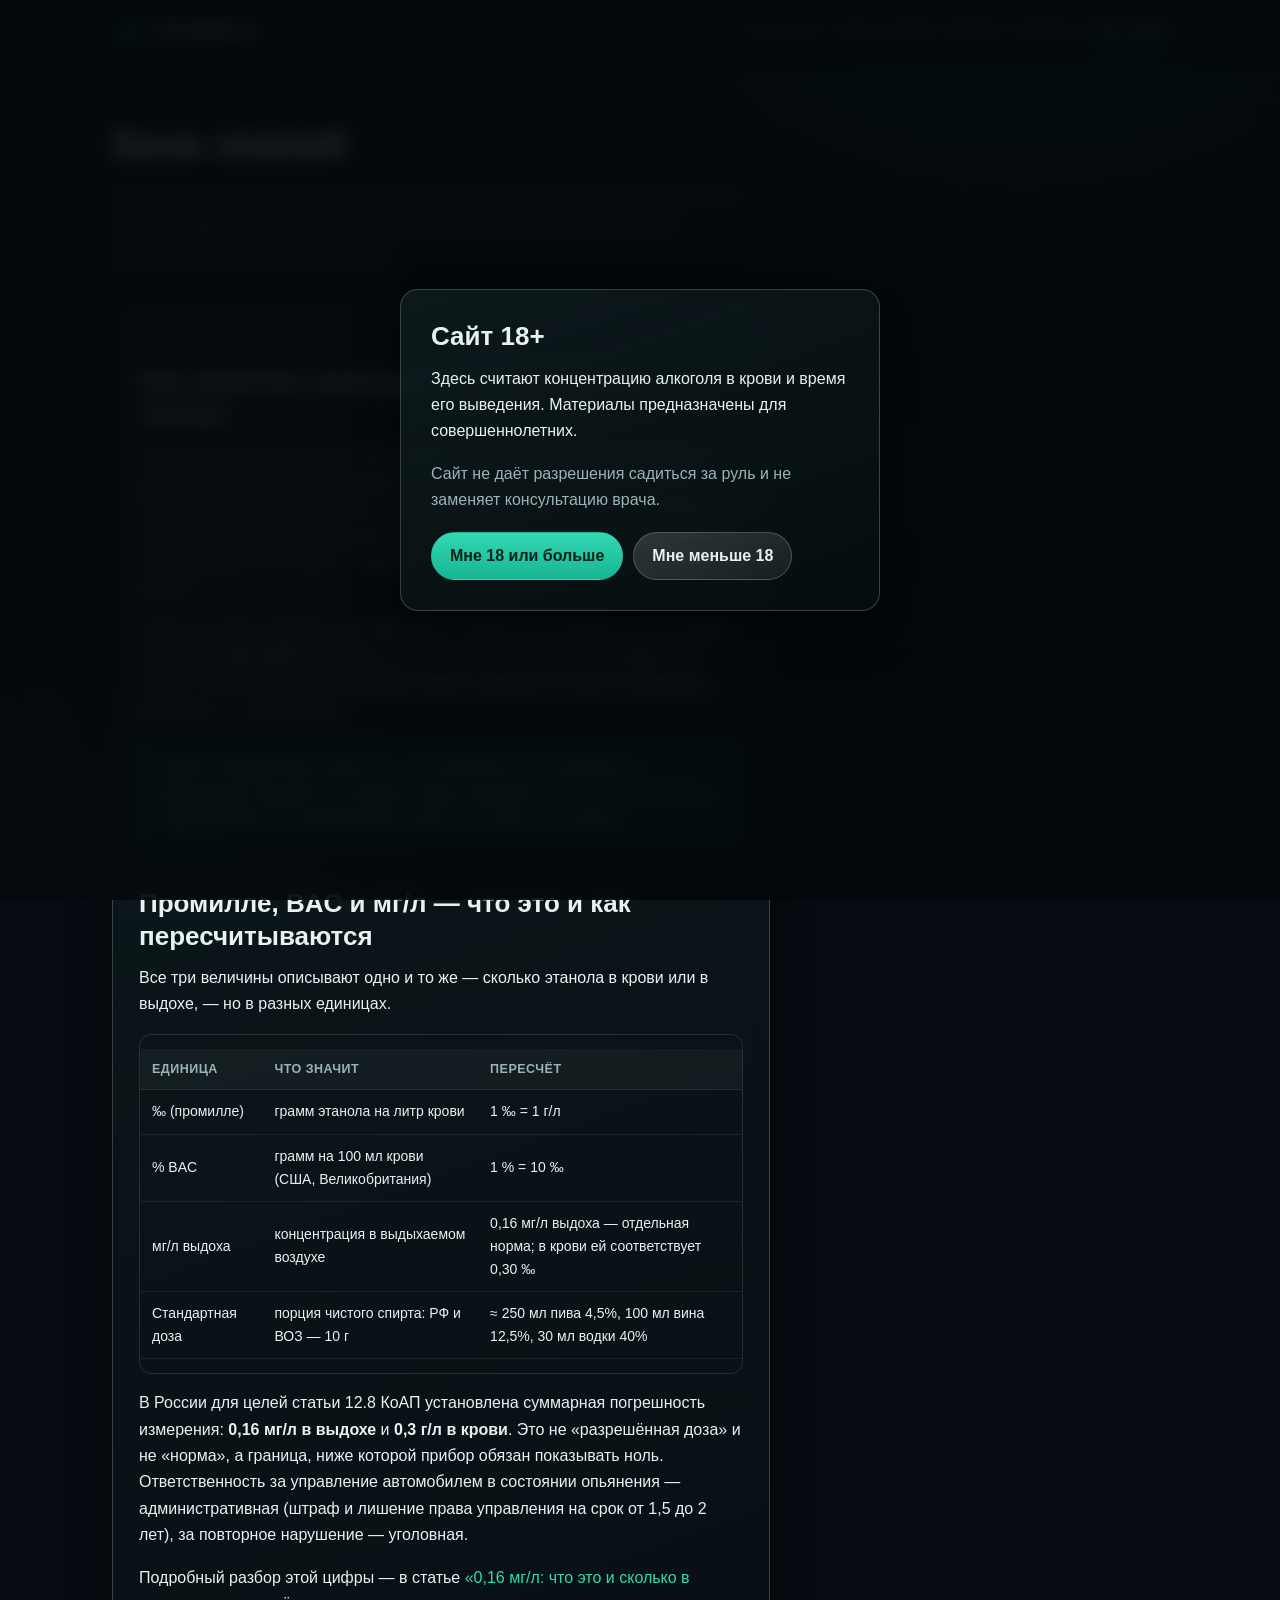
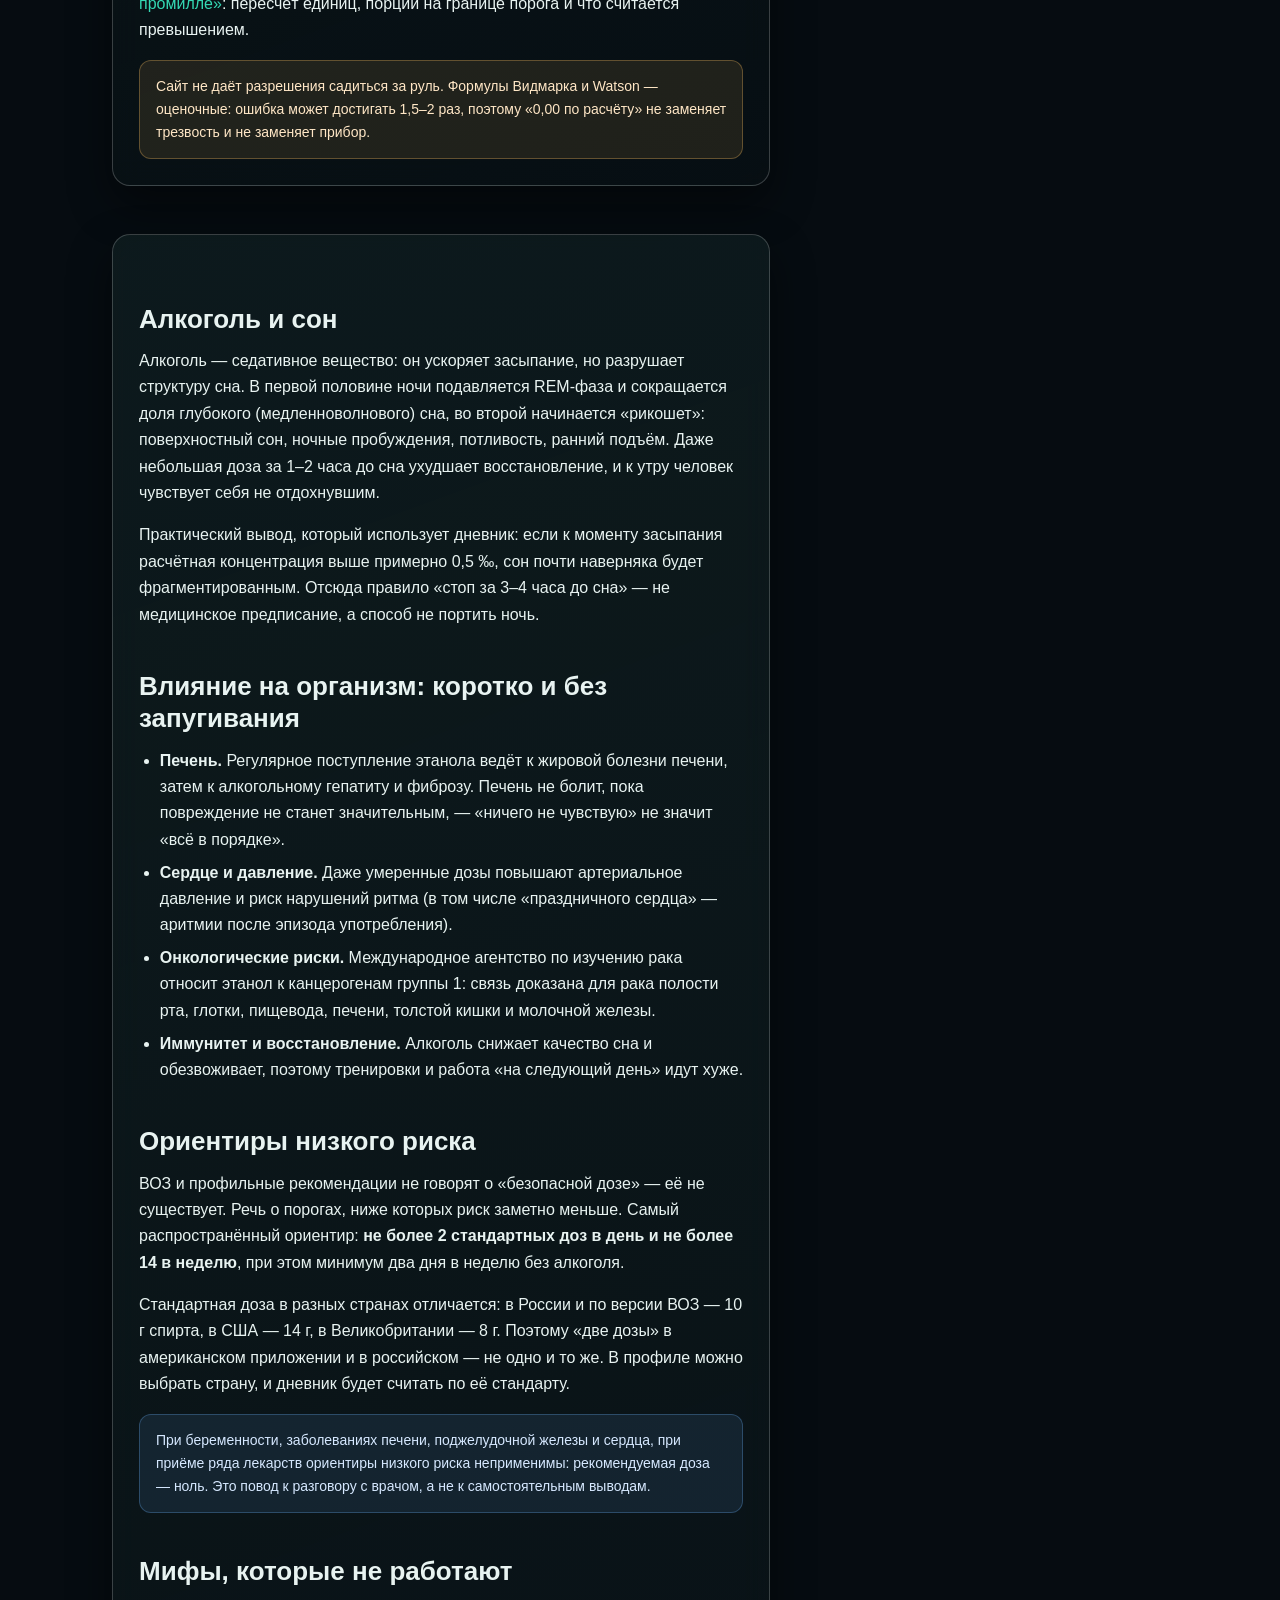
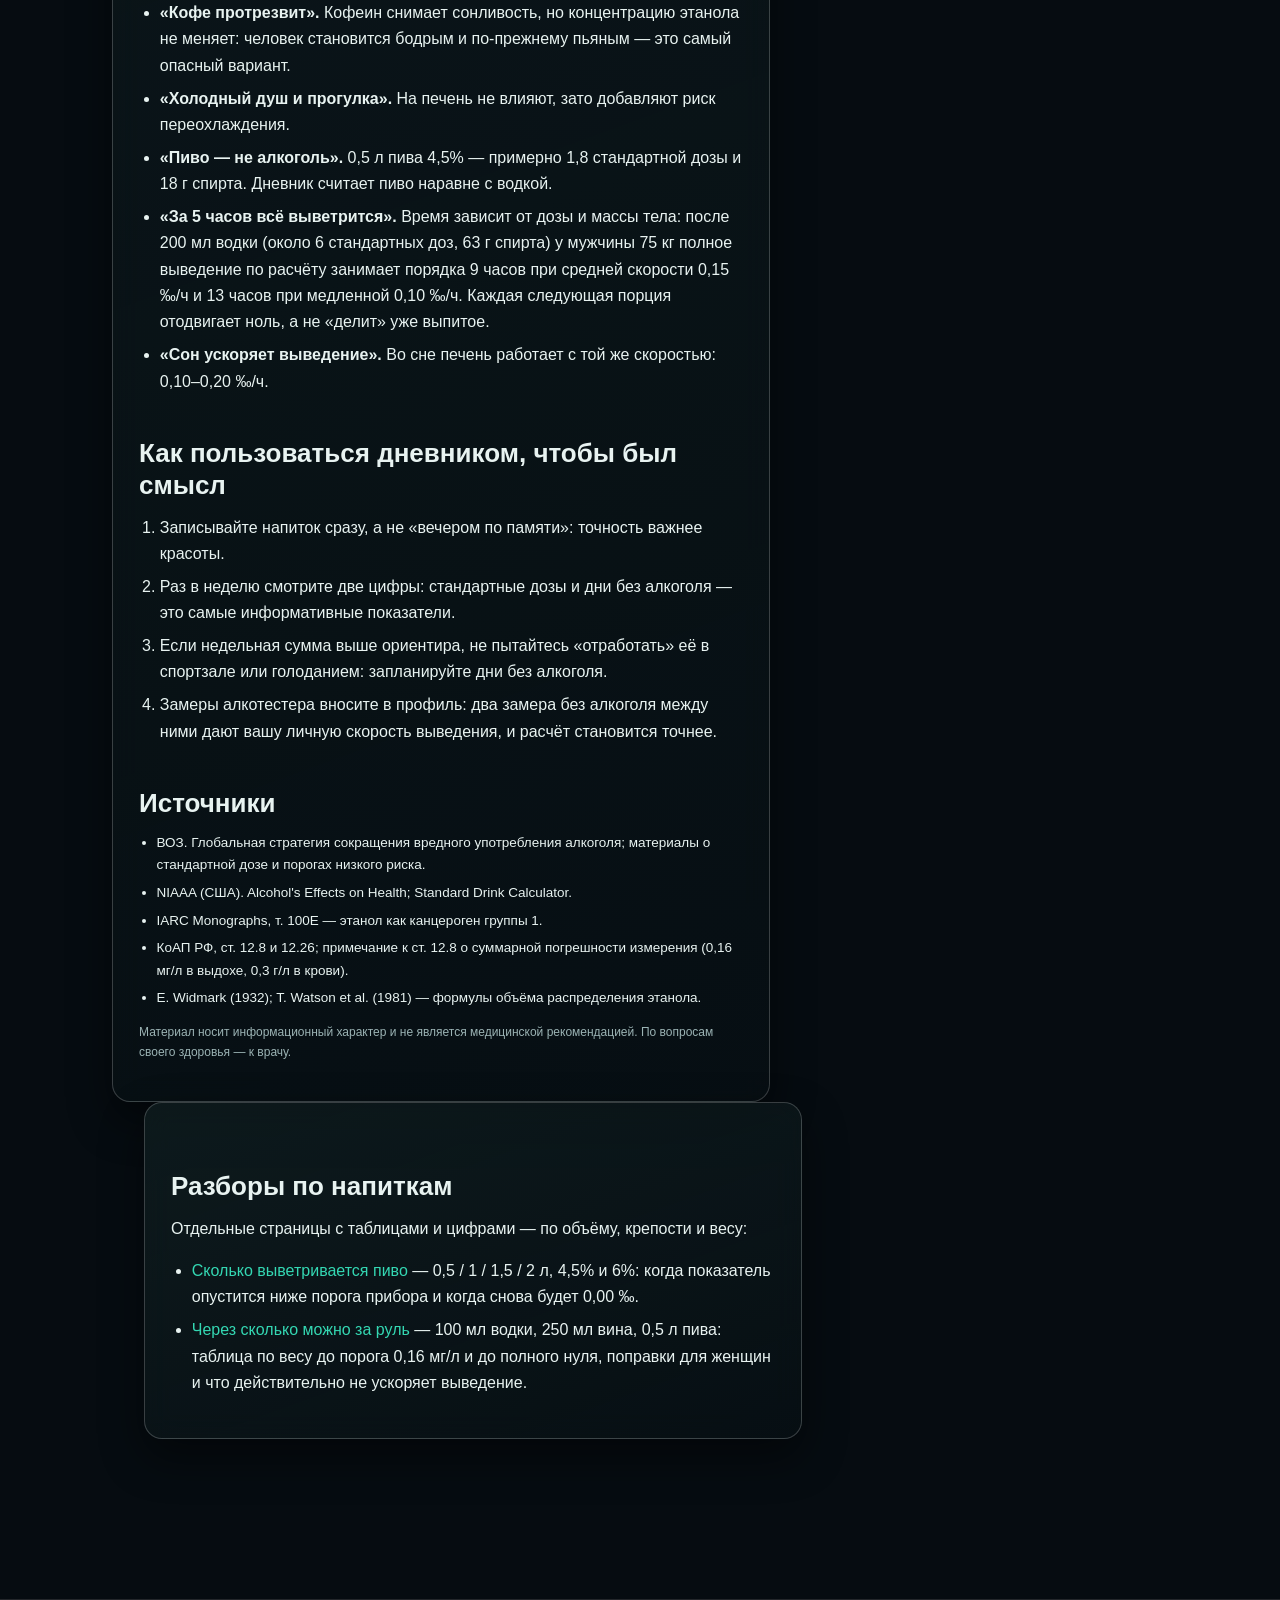
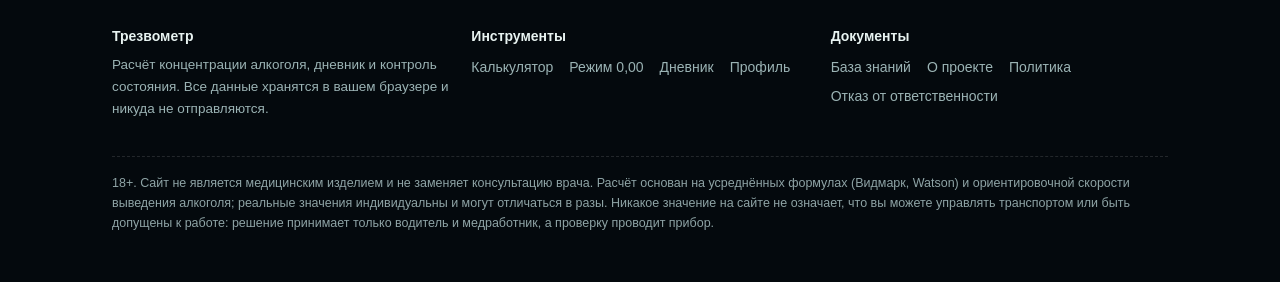
<file: baza-znaniy.html>
﻿<!DOCTYPE html>
<html lang="ru">
<head>
  <meta charset="utf-8">
  <link rel="icon" type="image/svg+xml" href="assets/favicon.svg">
  <link rel="icon" href="favicon.ico" sizes="48x48">
  <link rel="apple-touch-icon" href="assets/icon-180.png">
  <link rel="manifest" href="site.webmanifest">
  <meta name="viewport" content="width=device-width, initial-scale=1">
  <meta name="theme-color" content="#060c11">
  <meta name="yandex-verification" content="53d8635f9bacb7ce">
  <title>База знаний: как выводится алкоголь, промилле, сон и риски</title>
  <meta name="description" content="Как алкоголь выводится из организма, что такое промилле и BAC, почему нельзя ускорить выведение, как алкоголь влияет на сон и здоровье, какие ориентиры низкого риска даёт ВОЗ и какие мифы не работают.">
  
  <!-- domain-block -->
  <link rel="canonical" href="https://trezvometr.ru/baza-znaniy.html">
  <meta property="og:url" content="https://trezvometr.ru/baza-znaniy.html">
  <meta property="og:image" content="https://trezvometr.ru/assets/og-image.png">
  <meta property="og:image:width" content="1200">
  <meta property="og:image:height" content="630">
  <meta name="twitter:card" content="summary_large_image">
  <meta name="twitter:image" content="https://trezvometr.ru/assets/og-image.png">
  <!-- /domain-block -->
  <link rel="stylesheet" href="assets/style.css?v=7">
</head>
<body>
<header class="site-header">
  <div class="wrap header-row">
    <a class="logo" href="index.html">
      <svg class="logo-mark" viewBox="0 0 32 32" aria-hidden="true">
        <circle cx="16" cy="16" r="13" fill="none" stroke="#34d8b3" stroke-width="2.2" stroke-dasharray="60 22" stroke-linecap="round" transform="rotate(-90 16 16)"/>
        <path d="M16 8.5c3.6 2.6 5.6 5.2 5.6 8a5.6 5.6 0 0 1-11.2 0c0-2.8 2-5.4 5.6-8z" fill="rgba(52,216,179,.22)" stroke="#34d8b3" stroke-width="1.6"/>
      </svg>
      <span>Трезвометр</span>
    </a>
    <nav class="nav" aria-label="Основная навигация">
      <a href="index.html">Калькулятор</a>
      <a href="pro.html">0,00 для профи</a>
      <a href="dnevnik.html">Дневник</a>
      <a href="profil.html">Профиль</a>
      <a href="baza-znaniy.html">База знаний</a>
    </nav>
  </div>
</header>

<main>
  <section class="wrap hero">
    <h1>База знаний</h1>
    <p class="lead">Короткие и проверяемые объяснения: как организм выводит этанол, что значат цифры,
      почему сон с алкоголем не восстанавливает и где проходят границы низкого риска.</p>
  </section>

  <section class="wrap section" style="padding-top:8px">
    <div class="card prose">
      <h2>Как алкоголь выводится: 90% работы у печени</h2>
      <p>Этанол почти не выводится «сам по себе». Около 90% окисляется в печени в два шага: сначала
        алкогольдегидрогеназа превращает его в ацетальдегид (токсичное соединение), затем альдегиддегидрогеназа —
        в ацетат, который организм использует как обычный источник энергии. Остаток 2–10% выводится через дыхание,
        пот и мочу — именно поэтому алкотестер «видит» алкоголь в выдохе.</p>
      <p>Скорость работы ферментов ограничена. У взрослого человека она составляет в среднем
        <b>0,10–0,20 ‰ в час</b> (то есть 0,1–0,2 г этанола на литр крови). Это значит, что после пика
        концентрация падает примерно на одну стандартную дозу в час — и не быстрее.</p>
      <blockquote>Кофе, холодный душ, вода, сон, «антипохмельные» препараты и физическая нагрузка
        не ускоряют работу ферментов. Они могут улучшить самочувствие, но концентрацию алкоголя в крови
        не снижают.</blockquote>

      <h2>Промилле, BAC и мг/л — что это и как пересчитываются</h2>
      <p>Все три величины описывают одно и то же — сколько этанола в крови или в выдохе, — но в разных единицах.</p>
      <div class="table-wrap" style="margin:16px 0">
        <table>
          <thead><tr><th>Единица</th><th>Что значит</th><th>Пересчёт</th></tr></thead>
          <tbody>
            <tr><td>‰ (промилле)</td><td>грамм этанола на литр крови</td><td>1 ‰ = 1 г/л</td></tr>
            <tr><td>% BAC</td><td>грамм на 100 мл крови (США, Великобритания)</td><td>1 % = 10 ‰</td></tr>
            <tr><td>мг/л выдоха</td><td>концентрация в выдыхаемом воздухе</td><td>0,16 мг/л выдоха — отдельная норма; в крови ей соответствует 0,30 ‰</td></tr>
            <tr><td>Стандартная доза</td><td>порция чистого спирта: РФ и ВОЗ — 10 г</td><td>≈ 250 мл пива 4,5%, 100 мл вина 12,5%, 30 мл водки 40%</td></tr>
          </tbody>
        </table>
      </div>
      <p>В России для целей статьи 12.8 КоАП установлена суммарная погрешность измерения:
        <b>0,16 мг/л в выдохе</b> и <b>0,3 г/л в крови</b>. Это не «разрешённая доза» и не «норма», а граница,
        ниже которой прибор обязан показывать ноль. Ответственность за управление автомобилем в состоянии
        опьянения — административная (штраф и лишение права управления на срок от 1,5 до 2 лет),
        за повторное нарушение — уголовная.</p>
      <p>Подробный разбор этой цифры — в статье
        <a href="0-16-mg-l-skolko-v-promille.html">«0,16 мг/л: что это и сколько в промилле»</a>:
        пересчёт единиц, порции на границе порога и что считается превышением.</p>
      <div class="note note-warn">Сайт не даёт разрешения садиться за руль. Формулы Видмарка и Watson — оценочные:
        ошибка может достигать 1,5–2 раз, поэтому «0,00 по расчёту» не заменяет трезвость и не заменяет прибор.</div>
    </div>
  </section>

  <section class="wrap section" style="padding-top:0">
    <div class="card prose">
      <h2>Алкоголь и сон</h2>
      <p>Алкоголь — седативное вещество: он ускоряет засыпание, но разрушает структуру сна. В первой половине ночи
        подавляется REM-фаза и сокращается доля глубокого (медленноволнового) сна, во второй начинается
        «рикошет»: поверхностный сон, ночные пробуждения, потливость, ранний подъём. Даже небольшая доза
        за 1–2 часа до сна ухудшает восстановление, и к утру человек чувствует себя не отдохнувшим.</p>
      <p>Практический вывод, который использует дневник: если к моменту засыпания расчётная концентрация выше
        примерно 0,5 ‰, сон почти наверняка будет фрагментированным. Отсюда правило «стоп за 3–4 часа до сна» —
        не медицинское предписание, а способ не портить ночь.</p>

      <h2>Влияние на организм: коротко и без запугивания</h2>
      <ul>
        <li><b>Печень.</b> Регулярное поступление этанола ведёт к жировой болезни печени, затем к алкогольному
          гепатиту и фиброзу. Печень не болит, пока повреждение не станет значительным, — «ничего не чувствую»
          не значит «всё в порядке».</li>
        <li><b>Сердце и давление.</b> Даже умеренные дозы повышают артериальное давление и риск нарушений ритма
          (в том числе «праздничного сердца» — аритмии после эпизода употребления).</li>
        <li><b>Онкологические риски.</b> Международное агентство по изучению рака относит этанол к канцерогенам
          группы 1: связь доказана для рака полости рта, глотки, пищевода, печени, толстой кишки и молочной железы.</li>
        <li><b>Иммунитет и восстановление.</b> Алкоголь снижает качество сна и обезвоживает, поэтому тренировки
          и работа «на следующий день» идут хуже.</li>
      </ul>

      <h2>Ориентиры низкого риска</h2>
      <p>ВОЗ и профильные рекомендации не говорят о «безопасной дозе» — её не существует. Речь о порогах, ниже
        которых риск заметно меньше. Самый распространённый ориентир: <b>не более 2 стандартных доз в день
        и не более 14 в неделю</b>, при этом минимум два дня в неделю без алкоголя.</p>
      <p>Стандартная доза в разных странах отличается: в России и по версии ВОЗ — 10 г спирта, в США — 14 г,
        в Великобритании — 8 г. Поэтому «две дозы» в американском приложении и в российском — не одно и то же.
        В профиле можно выбрать страну, и дневник будет считать по её стандарту.</p>
      <div class="note">При беременности, заболеваниях печени, поджелудочной железы и сердца, при приёме ряда
        лекарств ориентиры низкого риска неприменимы: рекомендуемая доза — ноль. Это повод к разговору с врачом,
        а не к самостоятельным выводам.</div>

      <h2>Мифы, которые не работают</h2>
      <ul>
        <li><b>«Кофе протрезвит».</b> Кофеин снимает сонливость, но концентрацию этанола не меняет: человек
          становится бодрым и по-прежнему пьяным — это самый опасный вариант.</li>
        <li><b>«Холодный душ и прогулка».</b> На печень не влияют, зато добавляют риск переохлаждения.</li>
        <li><b>«Пиво — не алкоголь».</b> 0,5 л пива 4,5% — примерно 1,8 стандартной дозы и 18 г спирта.
          Дневник считает пиво наравне с водкой.</li>
        <li><b>«За 5 часов всё выветрится».</b> Время зависит от дозы и массы тела: после 200 мл водки
          (около 6 стандартных доз, 63 г спирта) у мужчины 75 кг полное выведение по расчёту занимает
          порядка 9 часов при средней скорости 0,15 ‰/ч и 13 часов при медленной 0,10 ‰/ч. Каждая
          следующая порция отодвигает ноль, а не «делит» уже выпитое.</li>
        <li><b>«Сон ускоряет выведение».</b> Во сне печень работает с той же скоростью: 0,10–0,20 ‰/ч.</li>
      </ul>
      <h2>Как пользоваться дневником, чтобы был смысл</h2>
      <ol>
        <li>Записывайте напиток сразу, а не «вечером по памяти»: точность важнее красоты.</li>
        <li>Раз в неделю смотрите две цифры: стандартные дозы и дни без алкоголя — это самые информативные
          показатели.</li>
        <li>Если недельная сумма выше ориентира, не пытайтесь «отработать» её в спортзале или голоданием:
          запланируйте дни без алкоголя.</li>
        <li>Замеры алкотестера вносите в профиль: два замера без алкоголя между ними дают вашу личную скорость
          выведения, и расчёт становится точнее.</li>
      </ol>

      <h2>Источники</h2>
      <ul class="small">
        <li>ВОЗ. Глобальная стратегия сокращения вредного употребления алкоголя; материалы о стандартной дозе
          и порогах низкого риска.</li>
        <li>NIAAA (США). Alcohol's Effects on Health; Standard Drink Calculator.</li>
        <li>IARC Monographs, т. 100E — этанол как канцероген группы 1.</li>
        <li>КоАП РФ, ст. 12.8 и 12.26; примечание к ст. 12.8 о суммарной погрешности измерения
          (0,16 мг/л в выдохе, 0,3 г/л в крови).</li>
        <li>E. Widmark (1932); T. Watson et al. (1981) — формулы объёма распределения этанола.</li>
      </ul>
      <p class="tiny muted">Материал носит информационный характер и не является медицинской рекомендацией.
        По вопросам своего здоровья — к врачу.</p>
    </div>
  <section class="wrap section" style="padding-top:0">
    <div class="card prose">
      <h2>Разборы по напиткам</h2>
      <p>Отдельные страницы с таблицами и цифрами — по объёму, крепости и весу:</p>
      <ul>
        <li><a href="vytrezvlenie-piva.html">Сколько выветривается пиво</a> — 0,5 / 1 / 1,5 / 2 л,
          4,5% и 6%: когда показатель опустится ниже порога прибора и когда снова будет 0,00 ‰.</li>
        <li><a href="cherez-skolko-mozhno-za-rul.html">Через сколько можно за руль</a> — 100 мл водки,
          250 мл вина, 0,5 л пива: таблица по весу до порога 0,16 мг/л и до полного нуля,
          поправки для женщин и что действительно не ускоряет выведение.</li>
      </ul>
    </div>
  </section>

  </section>
</main>

<footer class="site-footer">
  <div class="wrap">
    <div class="footer-cols">
      <div>
        <h3>Трезвометр</h3>
        <p class="small">Расчёт концентрации алкоголя, дневник и контроль состояния. Все данные хранятся в вашем браузере
          и никуда не отправляются.</p>
      </div>
      <div>
        <h3>Инструменты</h3>
        <div class="footer-links">
          <a href="index.html">Калькулятор</a>
          <a href="pro.html">Режим 0,00</a>
          <a href="dnevnik.html">Дневник</a>
          <a href="profil.html">Профиль</a>
        </div>
      </div>
      <div>
        <h3>Документы</h3>
        <div class="footer-links">
          <a href="baza-znaniy.html">База знаний</a>
          <a href="o-proekte.html">О проекте</a>
          <a href="politika.html">Политика</a>
          <a href="disclaimer.html">Отказ от ответственности</a>
        </div>
      </div>
    </div>
    <p class="footer-disclaimer">18+. Сайт не является медицинским изделием и не заменяет консультацию врача.
      Расчёт основан на усреднённых формулах (Видмарк, Watson) и ориентировочной скорости выведения алкоголя;
      реальные значения индивидуальны и могут отличаться в разы. Никакое значение на сайте не означает,
      что вы можете управлять транспортом или быть допущены к работе: решение принимает только водитель
      и медработник, а проверку проводит прибор.</p>
  </div>
</footer>

<script src="assets/config.js?v=1"></script>
<script src="assets/store.js?v=1"></script>
<script src="assets/ui.js?v=2"></script>
<script>window.AL.UI.init();</script>
<script src="assets/metrika.js?v=1"></script>
</body>
</html>
</file>
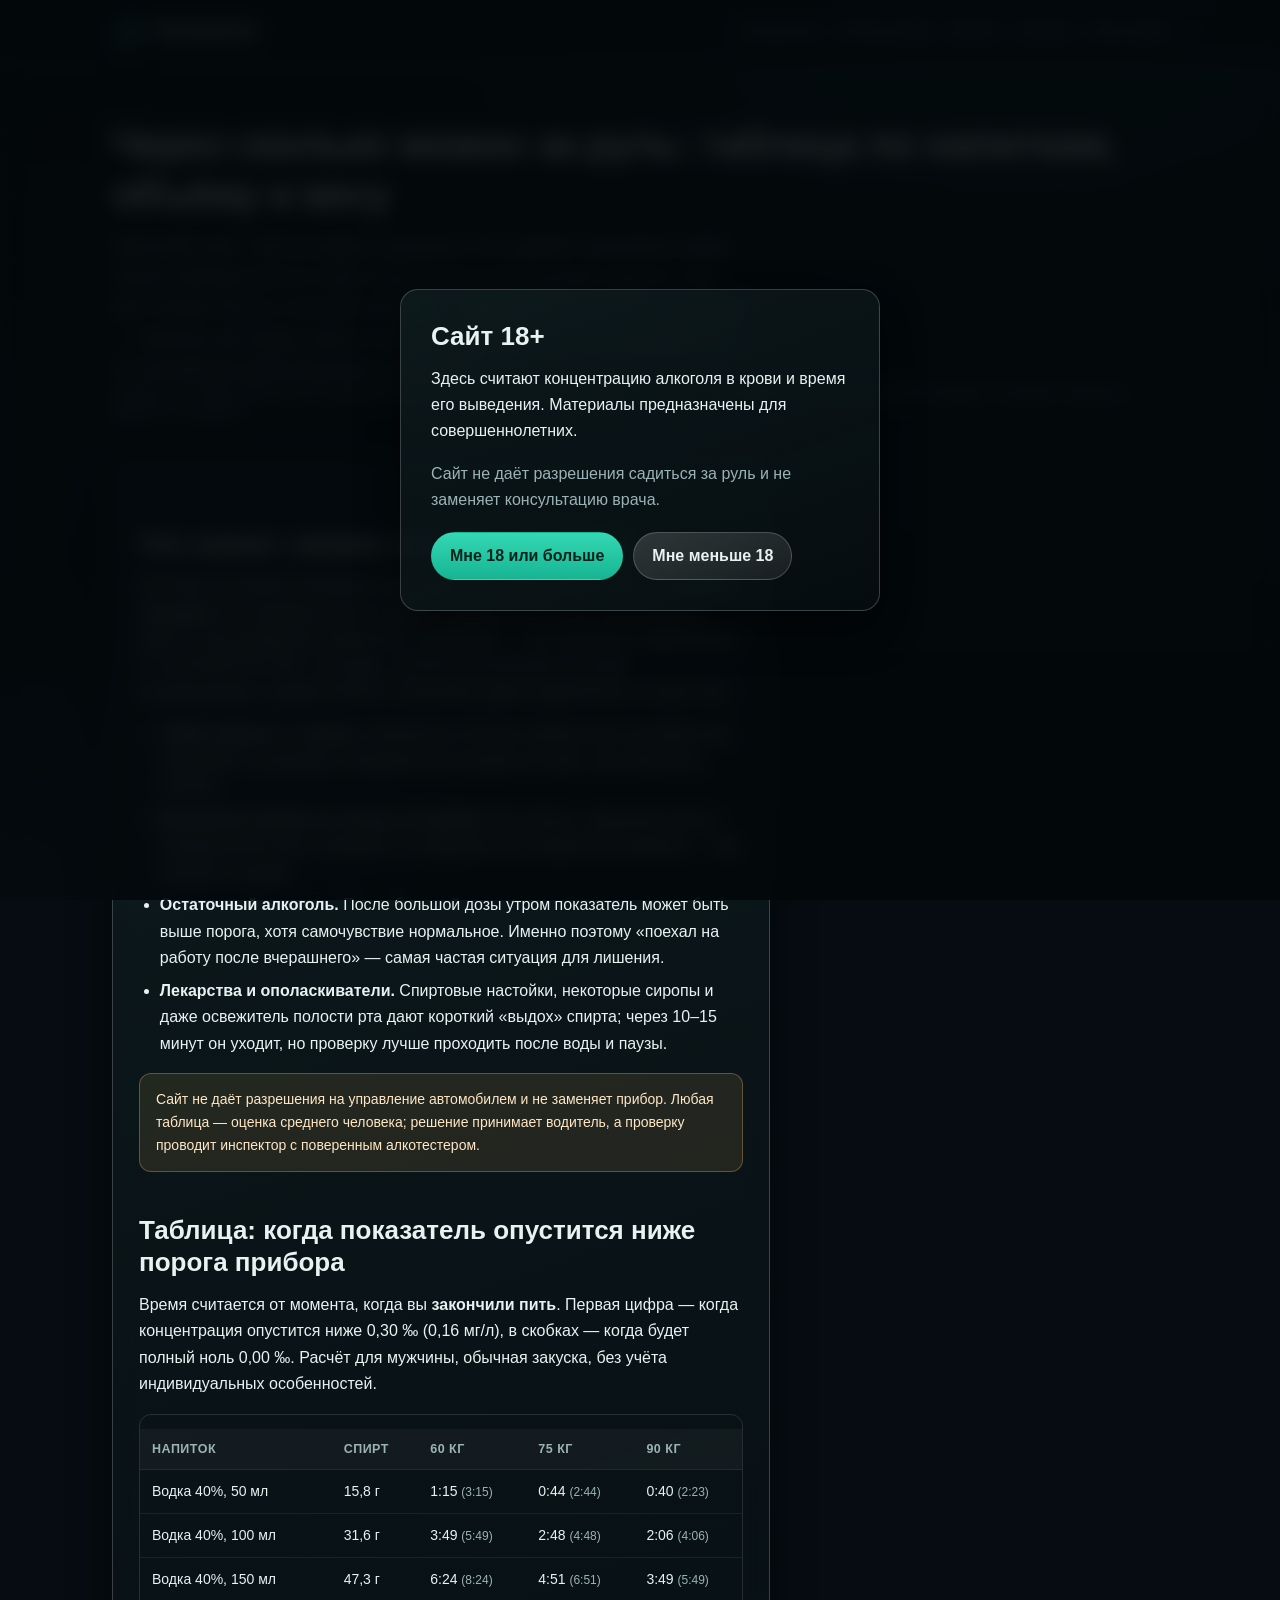
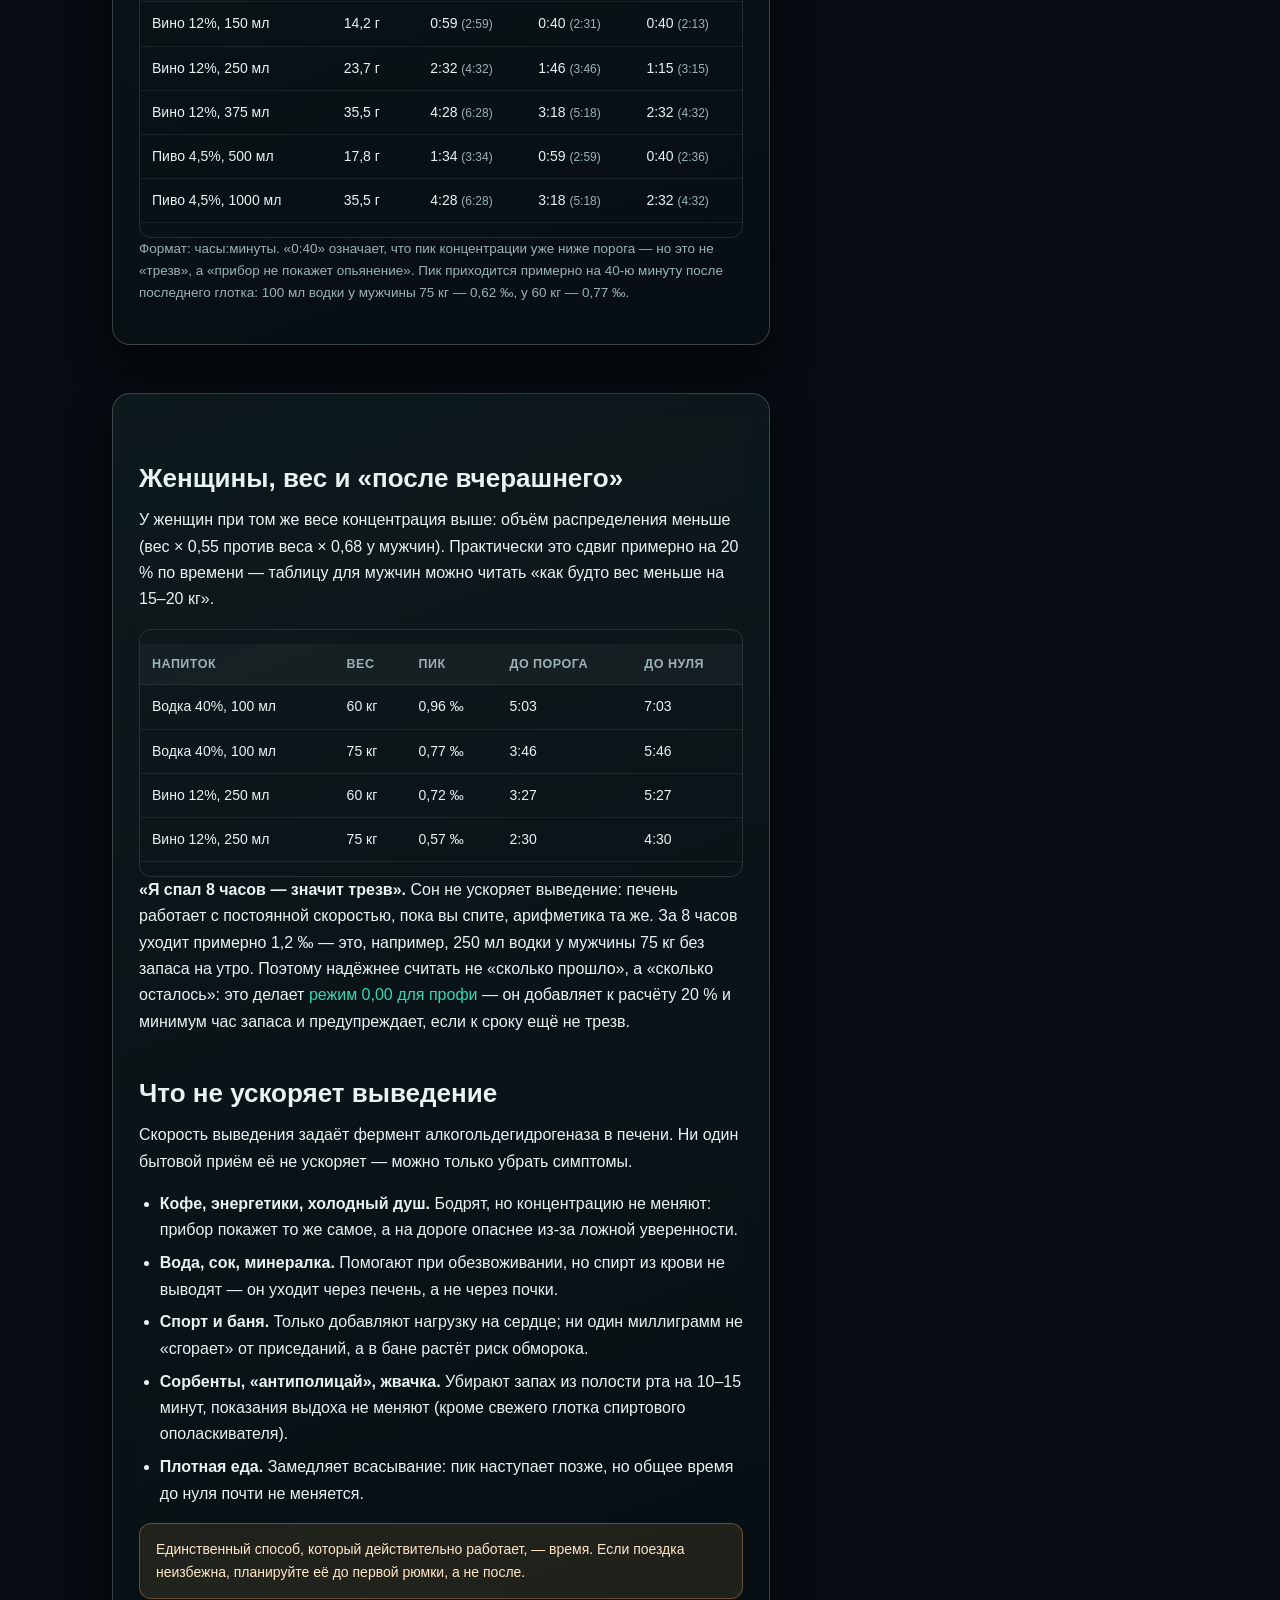
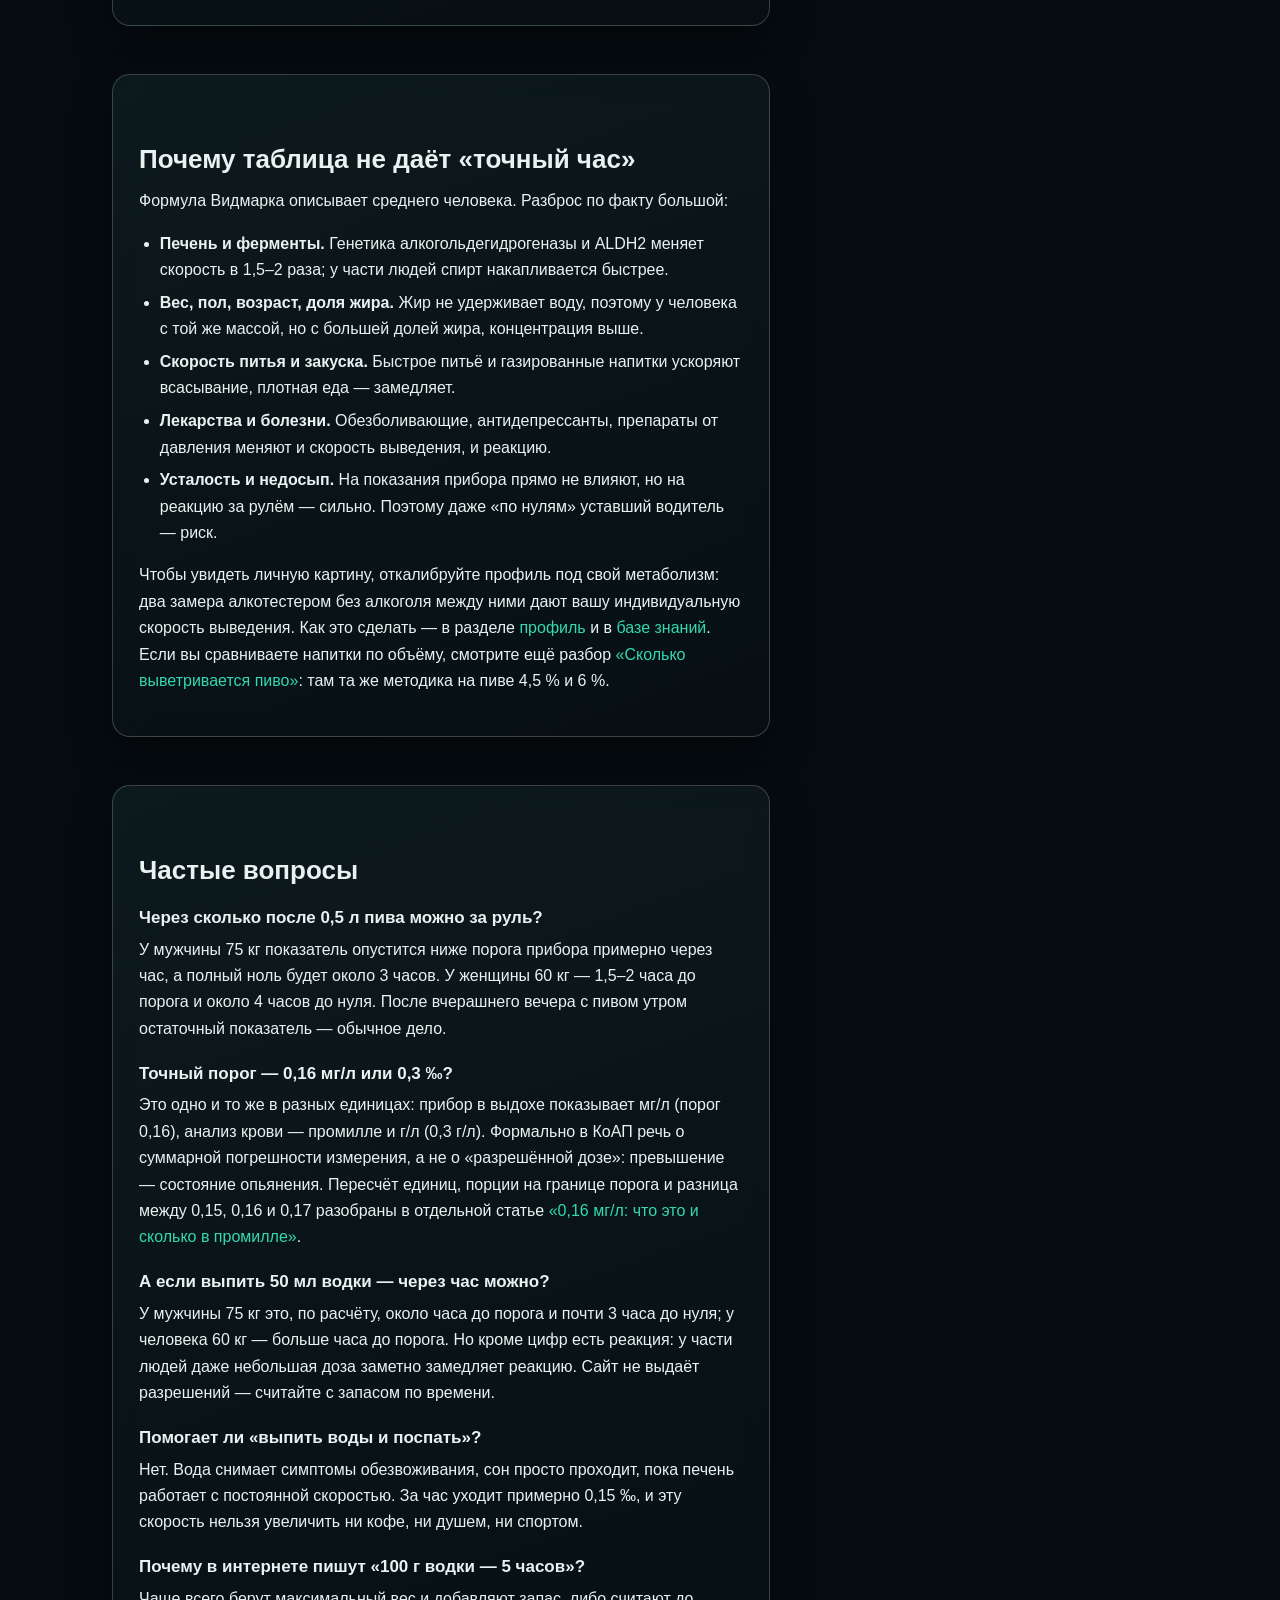
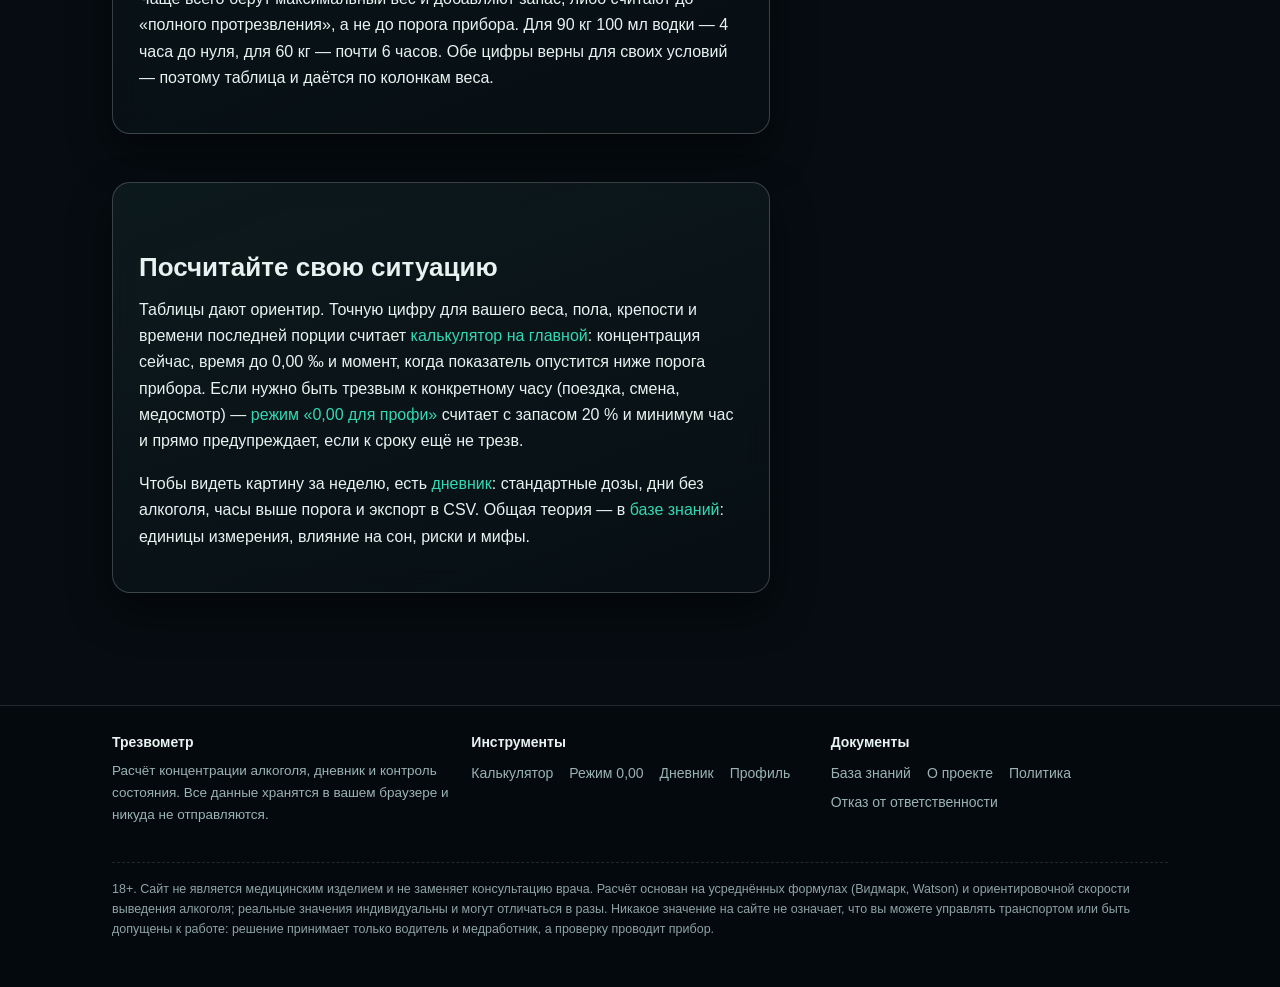
<file: cherez-skolko-mozhno-za-rul.html>
﻿<!DOCTYPE html>
<html lang="ru">
<head>
  <meta charset="utf-8">
  <link rel="icon" type="image/svg+xml" href="assets/favicon.svg">
  <link rel="icon" href="favicon.ico" sizes="48x48">
  <link rel="apple-touch-icon" href="assets/icon-180.png">
  <link rel="manifest" href="site.webmanifest">
  <meta name="viewport" content="width=device-width, initial-scale=1">
  <meta name="theme-color" content="#060c11">
  <meta name="yandex-verification" content="53d8635f9bacb7ce">
  <title>Через сколько можно за руль: таблица по напиткам и весу</title>
  <meta name="description" content="Таблица: через сколько показатель опустится ниже порога прибора 0,16 мг/л и когда будет 0,00 ‰ — водка, вино и пиво для 60, 75 и 90 кг. Что не ускоряет выведение и как считать с запасом.">

  <!-- domain-block -->
  <link rel="canonical" href="https://trezvometr.ru/cherez-skolko-mozhno-za-rul.html">
  <meta property="og:type" content="article">
  <meta property="og:site_name" content="Трезвометр">
  <meta property="og:locale" content="ru_RU">
  <meta property="og:title" content="Через сколько можно за руль: таблица по напиткам и весу">
  <meta property="og:description" content="Водка, вино, пиво для 60 / 75 / 90 кг: когда показатель опустится ниже порога прибора и когда снова будет 0,00 ‰. Оценка с запасом по времени.">
  <meta property="og:url" content="https://trezvometr.ru/cherez-skolko-mozhno-za-rul.html">
  <meta property="og:image" content="https://trezvometr.ru/assets/og-cherez-skolko-mozhno-za-rul.png">
  <meta property="og:image:width" content="1200">
  <meta property="og:image:height" content="630">
  <meta name="twitter:card" content="summary_large_image">
  <meta name="twitter:image" content="https://trezvometr.ru/assets/og-cherez-skolko-mozhno-za-rul.png">
  <!-- /domain-block -->
  <script type="application/ld+json">
  {
    "@context": "https://schema.org",
    "@graph": [
      {
        "@type": "Article",
        "headline": "Через сколько можно за руль: таблица по напиткам, объёму и весу",
        "description": "Время до порога прибора 0,16 мг/л и до 0,00 ‰ для водки, вина и пива, поправки для женщин, что не ускоряет выведение алкоголя.",
        "datePublished": "2026-11-11",
        "dateModified": "2026-11-11",
        "inLanguage": "ru-RU",
        "mainEntityOfPage": "https://trezvometr.ru/cherez-skolko-mozhno-za-rul.html",
        "image": "https://trezvometr.ru/assets/og-cherez-skolko-mozhno-za-rul.png",
        "author": { "@type": "Organization", "name": "Трезвометр", "url": "https://trezvometr.ru/o-proekte.html" },
        "publisher": { "@type": "Organization", "name": "Трезвометр", "url": "https://trezvometr.ru/" }
      },
      {
        "@type": "BreadcrumbList",
        "itemListElement": [
          { "@type": "ListItem", "position": 1, "name": "Калькулятор", "item": "https://trezvometr.ru/" },
          { "@type": "ListItem", "position": 2, "name": "База знаний", "item": "https://trezvometr.ru/baza-znaniy.html" },
          { "@type": "ListItem", "position": 3, "name": "Через сколько можно за руль" }
        ]
      }
    ]
  }
  </script>
  <link rel="stylesheet" href="assets/style.css?v=7">
</head>
<body>
<header class="site-header">
  <div class="wrap header-row">
    <a class="logo" href="index.html">
      <svg class="logo-mark" viewBox="0 0 32 32" aria-hidden="true">
        <circle cx="16" cy="16" r="13" fill="none" stroke="#34d8b3" stroke-width="2.2" stroke-dasharray="60 22" stroke-linecap="round" transform="rotate(-90 16 16)"/>
        <path d="M16 8.5c3.6 2.6 5.6 5.2 5.6 8a5.6 5.6 0 0 1-11.2 0c0-2.8 2-5.4 5.6-8z" fill="rgba(52,216,179,.22)" stroke="#34d8b3" stroke-width="1.6"/>
      </svg>
      <span>Трезвометр</span>
    </a>
    <nav class="nav" aria-label="Основная навигация">
      <a href="index.html">Калькулятор</a>
      <a href="pro.html">0,00 для профи</a>
      <a href="dnevnik.html">Дневник</a>
      <a href="profil.html">Профиль</a>
      <a href="baza-znaniy.html">База знаний</a>
    </nav>
  </div>
</header>

<main>
  <section class="wrap hero">
    <h1>Через сколько можно за руль: таблица по напиткам, объёму и весу</h1>
    <p class="lead">Короткий ответ: 100 мл водки у мужчины 75 кг держат показатель выше порога прибора
      почти 3 часа, а до полного нуля выходит около 4 ч 48 мин. Рюмка 50 мл у того же человека —
      меньше часа до порога. Дальше — таблицы для водки, вина и пива, поправки для женщин и разбор
      того, что выведение действительно не ускоряет.</p>
    <p class="tiny muted">Обновлено 11 ноября 2026. Расчёт по формулам Видмарка: всасывание 40 минут,
      выведение 0,15 ‰/ч, порог прибора 0,30 ‰ в крови ≈ 0,16 мг/л в выдохе. Это оценка с запасом
      по времени, а не гарантия.</p>
  </section>

  <section class="wrap section" style="padding-top:8px">
    <div class="card prose">
      <h2>Что значит «можно за руль» по закону</h2>
      <p>В России состояние опьянения определяют по концентрации этанола: <b>0,16 мг/л в выдохе</b>
        (это примерно 0,3 ‰ в крови). Цифра взята не как «разрешённая доза», а как суммарная
        погрешность измерения — она записана в примечании к ст. 12.8 КоАП РФ. Всё, что выше,
        считается опьянением со всеми последствиями: штраф 45 000 ₽ с лишением права управления
        от 1,5 до 2 лет.</p>
      <ul>
        <li><b>«Ниже порога» ≠ «трезв».</b> Показатель 0,15 мг/л прибор уже не покажет как опьянение,
          но реакции и внимание восстановятся позже, чем обнулится счётчик.</li>
        <li><b>Инспектор смотрит не только на прибор.</b> При запахе, нарушении речи и поведения
          вас могут направить на медицинское освидетельствование — там считают по крови.</li>
        <li><b>Остаточный алкоголь.</b> После большой дозы утром показатель может быть выше порога,
          хотя самочувствие нормальное. Именно поэтому «поехал на работу после вчерашнего» —
          самая частая ситуация для лишения.</li>
        <li><b>Лекарства и ополаскиватели.</b> Спиртовые настойки, некоторые сиропы и даже
          освежитель полости рта дают короткий «выдох» спирта; через 10–15 минут он уходит,
          но проверку лучше проходить после воды и паузы.</li>
      </ul>
      <div class="note note-warn">Сайт не даёт разрешения на управление автомобилем и не заменяет
        прибор. Любая таблица — оценка среднего человека; решение принимает водитель, а проверку
        проводит инспектор с поверенным алкотестером.</div>

      <h2>Таблица: когда показатель опустится ниже порога прибора</h2>
      <p>Время считается от момента, когда вы <b>закончили пить</b>. Первая цифра — когда концентрация
        опустится ниже 0,30 ‰ (0,16 мг/л), в скобках — когда будет полный ноль 0,00 ‰.
        Расчёт для мужчины, обычная закуска, без учёта индивидуальных особенностей.</p>
      <div class="table-wrap">
        <table>
          <thead>
            <tr>
              <th>Напиток</th>
              <th>Спирт</th>
              <th>60 кг</th>
              <th>75 кг</th>
              <th>90 кг</th>
            </tr>
          </thead>
          <tbody>
            <tr><td>Водка 40%, 50 мл</td><td>15,8 г</td><td>1:15 <span class="tiny muted">(3:15)</span></td><td>0:44 <span class="tiny muted">(2:44)</span></td><td>0:40 <span class="tiny muted">(2:23)</span></td></tr>
            <tr><td>Водка 40%, 100 мл</td><td>31,6 г</td><td>3:49 <span class="tiny muted">(5:49)</span></td><td>2:48 <span class="tiny muted">(4:48)</span></td><td>2:06 <span class="tiny muted">(4:06)</span></td></tr>
            <tr><td>Водка 40%, 150 мл</td><td>47,3 г</td><td>6:24 <span class="tiny muted">(8:24)</span></td><td>4:51 <span class="tiny muted">(6:51)</span></td><td>3:49 <span class="tiny muted">(5:49)</span></td></tr>
            <tr><td>Вино 12%, 150 мл</td><td>14,2 г</td><td>0:59 <span class="tiny muted">(2:59)</span></td><td>0:40 <span class="tiny muted">(2:31)</span></td><td>0:40 <span class="tiny muted">(2:13)</span></td></tr>
            <tr><td>Вино 12%, 250 мл</td><td>23,7 г</td><td>2:32 <span class="tiny muted">(4:32)</span></td><td>1:46 <span class="tiny muted">(3:46)</span></td><td>1:15 <span class="tiny muted">(3:15)</span></td></tr>
            <tr><td>Вино 12%, 375 мл</td><td>35,5 г</td><td>4:28 <span class="tiny muted">(6:28)</span></td><td>3:18 <span class="tiny muted">(5:18)</span></td><td>2:32 <span class="tiny muted">(4:32)</span></td></tr>
            <tr><td>Пиво 4,5%, 500 мл</td><td>17,8 г</td><td>1:34 <span class="tiny muted">(3:34)</span></td><td>0:59 <span class="tiny muted">(2:59)</span></td><td>0:40 <span class="tiny muted">(2:36)</span></td></tr>
            <tr><td>Пиво 4,5%, 1000 мл</td><td>35,5 г</td><td>4:28 <span class="tiny muted">(6:28)</span></td><td>3:18 <span class="tiny muted">(5:18)</span></td><td>2:32 <span class="tiny muted">(4:32)</span></td></tr>
          </tbody>
        </table>
      </div>
      <p class="tiny muted scroll-hint">Таблица прокручивается вправо →</p>
      <p class="small muted">Формат: часы:минуты. «0:40» означает, что пик концентрации уже ниже порога
        — но это не «трезв», а «прибор не покажет опьянение». Пик приходится примерно на 40-ю минуту
        после последнего глотка: 100 мл водки у мужчины 75 кг — 0,62 ‰, у 60 кг — 0,77 ‰.</p>
    </div>
  </section>

  <section class="wrap section" style="padding-top:0">
    <div class="card prose">
      <h2>Женщины, вес и «после вчерашнего»</h2>
      <p>У женщин при том же весе концентрация выше: объём распределения меньше (вес × 0,55 против
        веса × 0,68 у мужчин). Практически это сдвиг примерно на 20 % по времени — таблицу для мужчин
        можно читать «как будто вес меньше на 15–20 кг».</p>
      <div class="table-wrap">
        <table>
          <thead>
            <tr>
              <th>Напиток</th>
              <th>Вес</th>
              <th>Пик</th>
              <th>До порога</th>
              <th>До нуля</th>
            </tr>
          </thead>
          <tbody>
            <tr><td>Водка 40%, 100 мл</td><td>60 кг</td><td>0,96 ‰</td><td>5:03</td><td>7:03</td></tr>
            <tr><td>Водка 40%, 100 мл</td><td>75 кг</td><td>0,77 ‰</td><td>3:46</td><td>5:46</td></tr>
            <tr><td>Вино 12%, 250 мл</td><td>60 кг</td><td>0,72 ‰</td><td>3:27</td><td>5:27</td></tr>
            <tr><td>Вино 12%, 250 мл</td><td>75 кг</td><td>0,57 ‰</td><td>2:30</td><td>4:30</td></tr>
          </tbody>
        </table>
      </div>
      <p class="tiny muted scroll-hint">Таблица прокручивается вправо →</p>
      <p><b>«Я спал 8 часов — значит трезв».</b> Сон не ускоряет выведение: печень работает с постоянной
        скоростью, пока вы спите, арифметика та же. За 8 часов уходит примерно 1,2 ‰ — это, например,
        250 мл водки у мужчины 75 кг без запаса на утро. Поэтому надёжнее считать не «сколько прошло»,
        а «сколько осталось»: это делает <a href="pro.html">режим 0,00 для профи</a> — он добавляет
        к расчёту 20 % и минимум час запаса и предупреждает, если к сроку ещё не трезв.</p>

      <h2>Что не ускоряет выведение</h2>
      <p>Скорость выведения задаёт фермент алкогольдегидрогеназа в печени. Ни один бытовой приём
        её не ускоряет — можно только убрать симптомы.</p>
      <ul>
        <li><b>Кофе, энергетики, холодный душ.</b> Бодрят, но концентрацию не меняют: прибор покажет
          то же самое, а на дороге опаснее из-за ложной уверенности.</li>
        <li><b>Вода, сок, минералка.</b> Помогают при обезвоживании, но спирт из крови не выводят —
          он уходит через печень, а не через почки.</li>
        <li><b>Спорт и баня.</b> Только добавляют нагрузку на сердце; ни один миллиграмм не «сгорает»
          от приседаний, а в бане растёт риск обморока.</li>
        <li><b>Сорбенты, «антиполицай», жвачка.</b> Убирают запах из полости рта на 10–15 минут,
          показания выдоха не меняют (кроме свежего глотка спиртового ополаскивателя).</li>
        <li><b>Плотная еда.</b> Замедляет всасывание: пик наступает позже, но общее время до нуля
          почти не меняется.</li>
      </ul>
      <div class="note note-warn">Единственный способ, который действительно работает, — время.
        Если поездка неизбежна, планируйте её до первой рюмки, а не после.</div>
    </div>
  </section>
  <section class="wrap section" style="padding-top:0">
    <div class="card prose">
      <h2>Почему таблица не даёт «точный час»</h2>
      <p>Формула Видмарка описывает среднего человека. Разброс по факту большой:</p>
      <ul>
        <li><b>Печень и ферменты.</b> Генетика алкогольдегидрогеназы и ALDH2 меняет скорость
          в 1,5–2 раза; у части людей спирт накапливается быстрее.</li>
        <li><b>Вес, пол, возраст, доля жира.</b> Жир не удерживает воду, поэтому у человека с той же
          массой, но с большей долей жира, концентрация выше.</li>
        <li><b>Скорость питья и закуска.</b> Быстрое питьё и газированные напитки ускоряют всасывание,
          плотная еда — замедляет.</li>
        <li><b>Лекарства и болезни.</b> Обезболивающие, антидепрессанты, препараты от давления
          меняют и скорость выведения, и реакцию.</li>
        <li><b>Усталость и недосып.</b> На показания прибора прямо не влияют, но на реакцию за рулём —
          сильно. Поэтому даже «по нулям» уставший водитель — риск.</li>
      </ul>
      <p>Чтобы увидеть личную картину, откалибруйте профиль под свой метаболизм: два замера
        алкотестером без алкоголя между ними дают вашу индивидуальную скорость выведения.
        Как это сделать — в разделе <a href="profil.html">профиль</a> и в
        <a href="baza-znaniy.html">базе знаний</a>. Если вы сравниваете напитки по объёму,
        смотрите ещё разбор <a href="vytrezvlenie-piva.html">«Сколько выветривается пиво»</a>:
        там та же методика на пиве 4,5 % и 6 %.</p>
    </div>
  </section>

  <section class="wrap section" style="padding-top:0">
    <div class="card prose">
      <h2>Частые вопросы</h2>
      <h3>Через сколько после 0,5 л пива можно за руль?</h3>
      <p>У мужчины 75 кг показатель опустится ниже порога прибора примерно через час, а полный ноль
        будет около 3 часов. У женщины 60 кг — 1,5–2 часа до порога и около 4 часов до нуля.
        После вчерашнего вечера с пивом утром остаточный показатель — обычное дело.</p>
      <h3>Точный порог — 0,16 мг/л или 0,3 ‰?</h3>
      <p>Это одно и то же в разных единицах: прибор в выдохе показывает мг/л (порог 0,16), анализ крови —
        промилле и г/л (0,3 г/л). Формально в КоАП речь о суммарной погрешности измерения, а не о
        «разрешённой дозе»: превышение — состояние опьянения. Пересчёт единиц, порции на границе
        порога и разница между 0,15, 0,16 и 0,17 разобраны в отдельной статье
        <a href="0-16-mg-l-skolko-v-promille.html">«0,16 мг/л: что это и сколько в промилле»</a>.</p>
      <h3>А если выпить 50 мл водки — через час можно?</h3>
      <p>У мужчины 75 кг это, по расчёту, около часа до порога и почти 3 часа до нуля; у человека 60 кг —
        больше часа до порога. Но кроме цифр есть реакция: у части людей даже небольшая доза заметно
        замедляет реакцию. Сайт не выдаёт разрешений — считайте с запасом по времени.</p>
      <h3>Помогает ли «выпить воды и поспать»?</h3>
      <p>Нет. Вода снимает симптомы обезвоживания, сон просто проходит, пока печень работает с
        постоянной скоростью. За час уходит примерно 0,15 ‰, и эту скорость нельзя увеличить
        ни кофе, ни душем, ни спортом.</p>
      <h3>Почему в интернете пишут «100 г водки — 5 часов»?</h3>
      <p>Чаще всего берут максимальный вес и добавляют запас, либо считают до «полного протрезвления»,
        а не до порога прибора. Для 90 кг 100 мл водки — 4 часа до нуля, для 60 кг — почти 6 часов.
        Обе цифры верны для своих условий — поэтому таблица и даётся по колонкам веса.</p>
    </div>
  </section>

  <section class="wrap section" style="padding-top:0">
    <div class="card prose">
      <h2>Посчитайте свою ситуацию</h2>
      <p>Таблицы дают ориентир. Точную цифру для вашего веса, пола, крепости и времени последней порции
        считает <a href="index.html">калькулятор на главной</a>: концентрация сейчас, время до 0,00 ‰
        и момент, когда показатель опустится ниже порога прибора. Если нужно быть трезвым к конкретному
        часу (поездка, смена, медосмотр) — <a href="pro.html">режим «0,00 для профи»</a> считает с
        запасом 20 % и минимум час и прямо предупреждает, если к сроку ещё не трезв.</p>
      <p>Чтобы видеть картину за неделю, есть <a href="dnevnik.html">дневник</a>: стандартные дозы,
        дни без алкоголя, часы выше порога и экспорт в CSV. Общая теория — в
        <a href="baza-znaniy.html">базе знаний</a>: единицы измерения, влияние на сон, риски и мифы.</p>
    </div>
  </section>
</main>

<footer class="site-footer">
  <div class="wrap">
    <div class="footer-cols">
      <div>
        <h3>Трезвометр</h3>
        <p class="small">Расчёт концентрации алкоголя, дневник и контроль состояния. Все данные хранятся в вашем браузере
          и никуда не отправляются.</p>
      </div>
      <div>
        <h3>Инструменты</h3>
        <div class="footer-links">
          <a href="index.html">Калькулятор</a>
          <a href="pro.html">Режим 0,00</a>
          <a href="dnevnik.html">Дневник</a>
          <a href="profil.html">Профиль</a>
        </div>
      </div>
      <div>
        <h3>Документы</h3>
        <div class="footer-links">
          <a href="baza-znaniy.html">База знаний</a>
          <a href="o-proekte.html">О проекте</a>
          <a href="politika.html">Политика</a>
          <a href="disclaimer.html">Отказ от ответственности</a>
        </div>
      </div>
    </div>
    <p class="footer-disclaimer">18+. Сайт не является медицинским изделием и не заменяет консультацию врача.
      Расчёт основан на усреднённых формулах (Видмарк, Watson) и ориентировочной скорости выведения алкоголя;
      реальные значения индивидуальны и могут отличаться в разы. Никакое значение на сайте не означает,
      что вы можете управлять транспортом или быть допущены к работе: решение принимает только водитель
      и медработник, а проверку проводит прибор.</p>
  </div>
</footer>

<script src="assets/config.js?v=1"></script>
<script src="assets/store.js?v=1"></script>
<script src="assets/ui.js?v=2"></script>
<script>window.AL.UI.init();</script>
<script src="assets/metrika.js?v=1"></script>
</body>
</html>
</file>
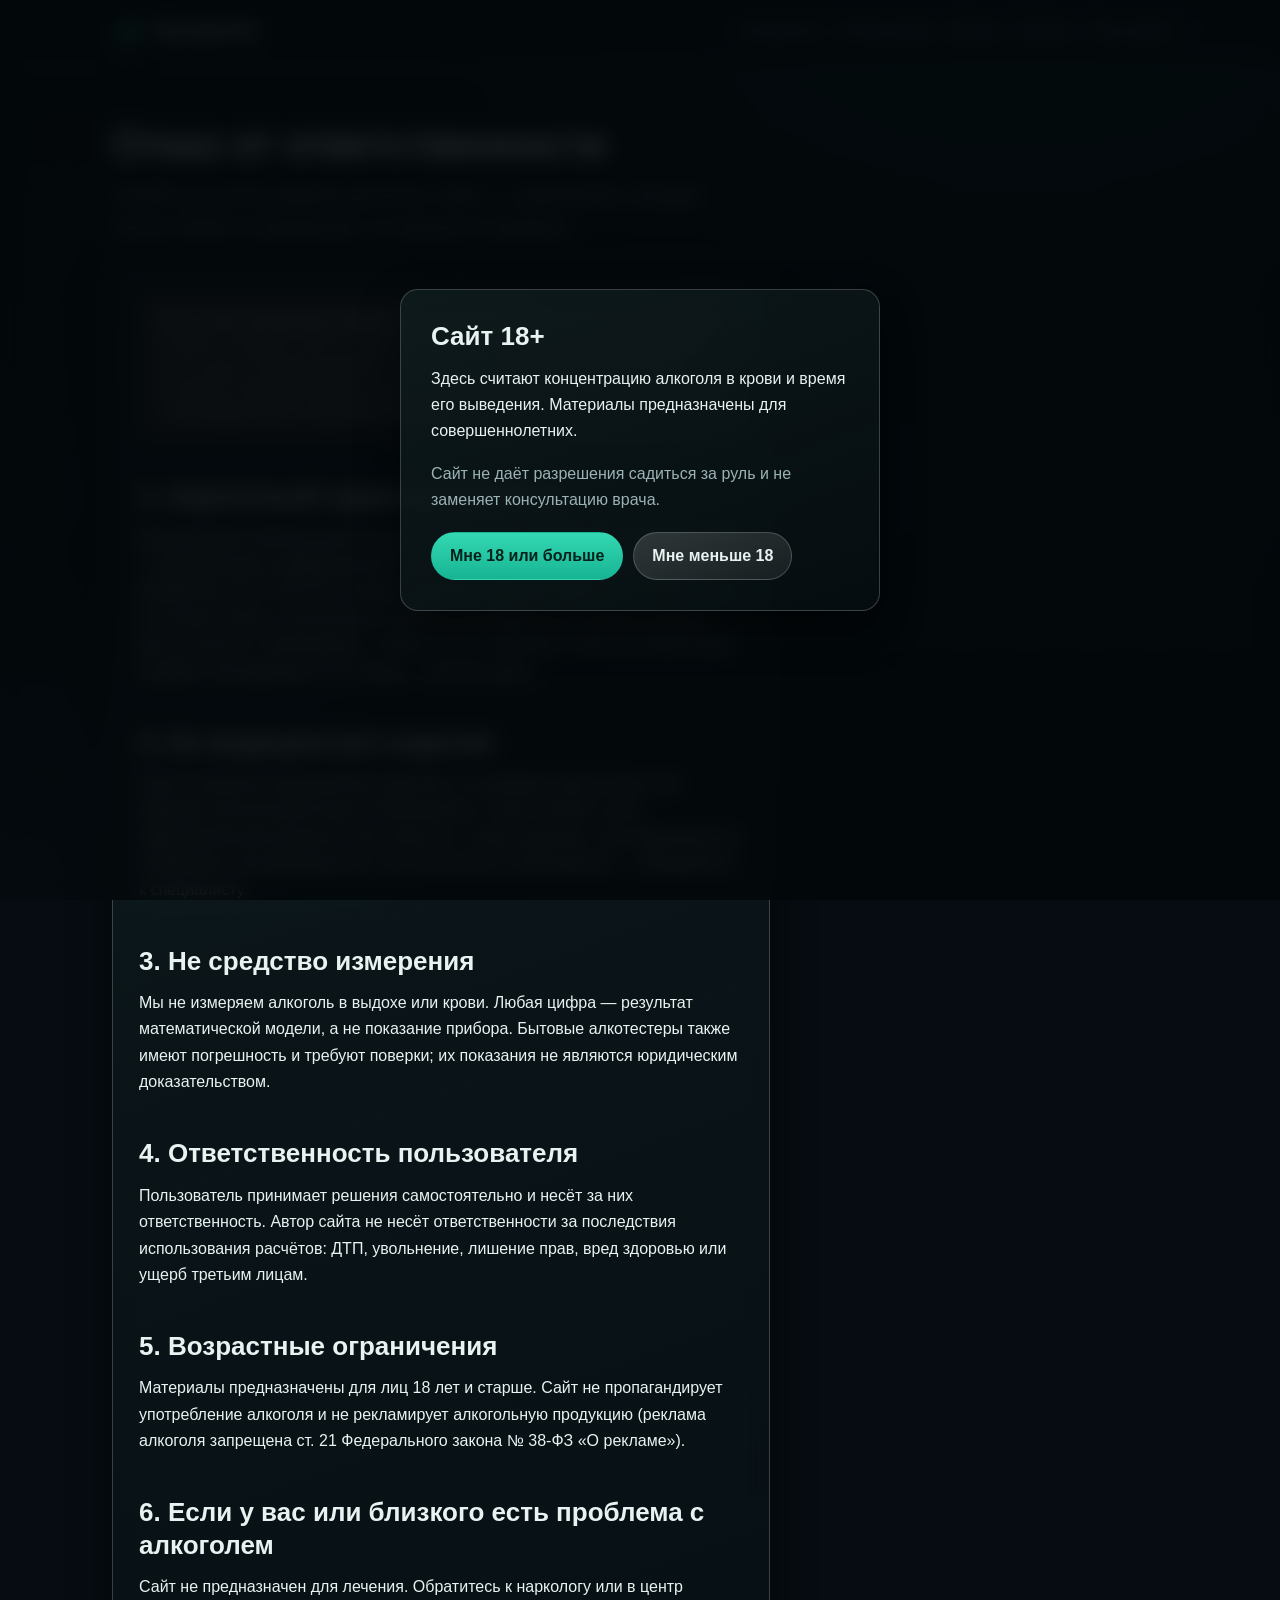
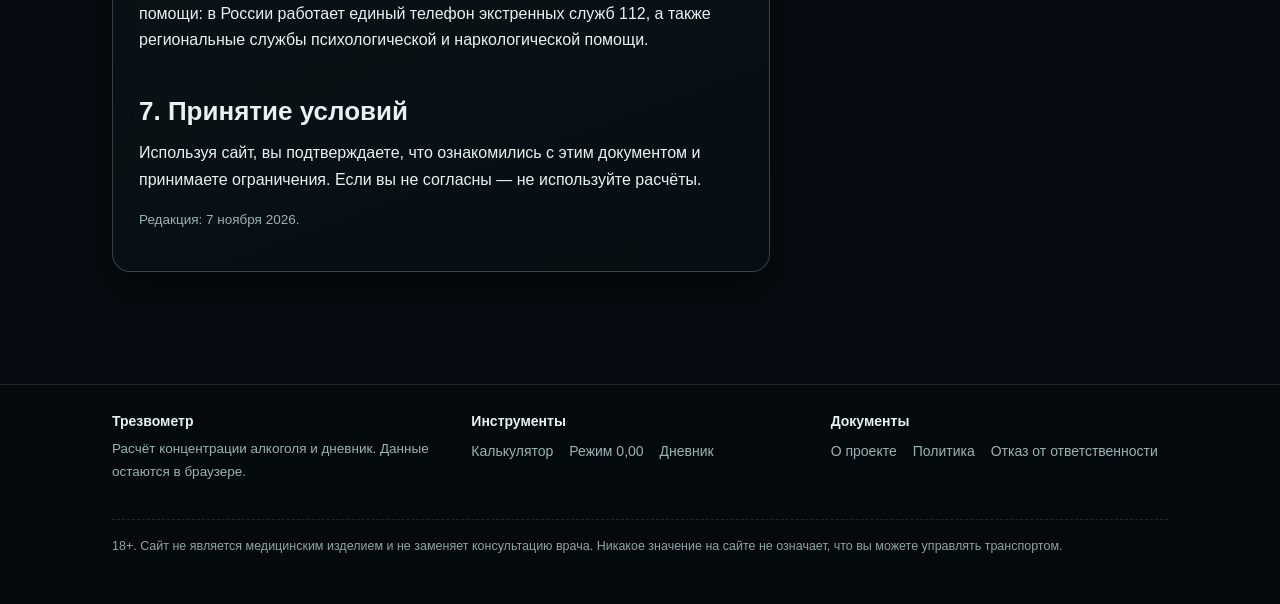
<file: disclaimer.html>
﻿<!DOCTYPE html>
<html lang="ru">
<head>
  <meta charset="utf-8">
  <link rel="icon" type="image/svg+xml" href="assets/favicon.svg">
  <link rel="icon" href="favicon.ico" sizes="48x48">
  <link rel="apple-touch-icon" href="assets/icon-180.png">
  <link rel="manifest" href="site.webmanifest">
  <meta name="viewport" content="width=device-width, initial-scale=1">
  <meta name="theme-color" content="#060c11">
  <meta name="yandex-verification" content="53d8635f9bacb7ce">
  <title>Отказ от ответственности</title>
  <meta name="description" content="Строгий дисклеймер: сайт даёт оценочный расчёт, не является медицинским изделием и не даёт разрешения управлять транспортом или быть допущенным к работе.">
  
  <!-- domain-block -->
  <link rel="canonical" href="https://trezvometr.ru/disclaimer.html">
  <meta property="og:url" content="https://trezvometr.ru/disclaimer.html">
  <meta property="og:image" content="https://trezvometr.ru/assets/og-image.png">
  <meta property="og:image:width" content="1200">
  <meta property="og:image:height" content="630">
  <meta name="twitter:card" content="summary_large_image">
  <meta name="twitter:image" content="https://trezvometr.ru/assets/og-image.png">
  <!-- /domain-block -->
  <link rel="stylesheet" href="assets/style.css?v=7">
</head>
<body>
<header class="site-header">
  <div class="wrap header-row">
    <a class="logo" href="index.html">
      <svg class="logo-mark" viewBox="0 0 32 32" aria-hidden="true">
        <circle cx="16" cy="16" r="13" fill="none" stroke="#34d8b3" stroke-width="2.2" stroke-dasharray="60 22" stroke-linecap="round" transform="rotate(-90 16 16)"/>
        <path d="M16 8.5c3.6 2.6 5.6 5.2 5.6 8a5.6 5.6 0 0 1-11.2 0c0-2.8 2-5.4 5.6-8z" fill="rgba(52,216,179,.22)" stroke="#34d8b3" stroke-width="1.6"/>
      </svg>
      <span>Трезвометр</span>
    </a>
    <nav class="nav" aria-label="Основная навигация">
      <a href="index.html">Калькулятор</a>
      <a href="pro.html">0,00 для профи</a>
      <a href="dnevnik.html">Дневник</a>
      <a href="profil.html">Профиль</a>
      <a href="baza-znaniy.html">База знаний</a>
    </nav>
  </div>
</header>

<main>
  <section class="wrap hero">
    <h1>Отказ от ответственности</h1>
    <p class="lead">Читайте до использования расчётов. Ниже — ограничения, которые нельзя обойти
      ни формулой, ни запасом по времени.</p>
  </section>

  <section class="wrap section" style="padding-top:8px">
    <div class="card prose">
      <div class="note note-stop">
        <b>Сайт не даёт разрешения управлять транспортным средством.</b> Ни одно значение на сайте — включая
        «0,00» и «ниже порога прибора» — не означает, что вы можете сесть за руль. Решение принимает только
        водитель на основании собственного состояния и показаний прибора, а проверку при остановке проводит
        сотрудник ГИБДД с сертифицированным средством измерения.
      </div>

      <h2>1. Оценочный характер расчётов</h2>
      <p>Концентрация алкоголя рассчитывается по формуле Видмарка и модели Watson с усреднёнными коэффициентами
        объёма распределения и скорости выведения (0,10–0,20 ‰/ч). Индивидуальное значение зависит от состава
        тела, состояния печени, генетических особенностей ферментов, приёма лекарств, еды, усталости, температуры,
        а также от того, насколько точно вы указали дозу и время. Расхождение в 1,5–2 раза — обычное дело.</p>

      <h2>2. Не медицинское изделие</h2>
      <p>Сайт не является медицинским изделием, не проводит диагностику и не заменяет консультацию врача.
        Информация в «Базе знаний» носит образовательный характер. При вопросах о своём здоровье, при
        подозрении на отравление, при беременности, при хронических заболеваниях — обращайтесь к специалисту.</p>

      <h2>3. Не средство измерения</h2>
      <p>Мы не измеряем алкоголь в выдохе или крови. Любая цифра — результат математической модели, а не показание
        прибора. Бытовые алкотестеры также имеют погрешность и требуют поверки; их показания не являются
        юридическим доказательством.</p>

      <h2>4. Ответственность пользователя</h2>
      <p>Пользователь принимает решения самостоятельно и несёт за них ответственность. Автор сайта не несёт
        ответственности за последствия использования расчётов: ДТП, увольнение, лишение прав, вред здоровью
        или ущерб третьим лицам.</p>

      <h2>5. Возрастные ограничения</h2>
      <p>Материалы предназначены для лиц 18 лет и старше. Сайт не пропагандирует употребление алкоголя и не
        рекламирует алкогольную продукцию (реклама алкоголя запрещена ст. 21 Федерального закона № 38-ФЗ
        «О рекламе»).</p>

      <h2>6. Если у вас или близкого есть проблема с алкоголем</h2>
      <p>Сайт не предназначен для лечения. Обратитесь к наркологу или в центр помощи: в России работает
        единый телефон экстренных служб 112, а также региональные службы психологической и наркологической помощи.</p>

      <h2>7. Принятие условий</h2>
      <p>Используя сайт, вы подтверждаете, что ознакомились с этим документом и принимаете ограничения.
        Если вы не согласны — не используйте расчёты.</p>

      <p class="small muted">Редакция: 7 ноября 2026.</p>
    </div>
  </section>
</main>

<footer class="site-footer">
  <div class="wrap">
    <div class="footer-cols">
      <div><h3>Трезвометр</h3><p class="small">Расчёт концентрации алкоголя и дневник. Данные остаются в браузере.</p></div>
      <div><h3>Инструменты</h3><div class="footer-links"><a href="index.html">Калькулятор</a><a href="pro.html">Режим 0,00</a><a href="dnevnik.html">Дневник</a></div></div>
      <div><h3>Документы</h3><div class="footer-links"><a href="o-proekte.html">О проекте</a><a href="politika.html">Политика</a><a href="disclaimer.html">Отказ от ответственности</a></div></div>
    </div>
    <p class="footer-disclaimer">18+. Сайт не является медицинским изделием и не заменяет консультацию врача.
      Никакое значение на сайте не означает, что вы можете управлять транспортом.</p>
  </div>
</footer>

<script src="assets/config.js?v=1"></script>
<script src="assets/store.js?v=1"></script>
<script src="assets/ui.js?v=2"></script>
<script>window.AL.UI.init();</script>
<script src="assets/metrika.js?v=1"></script>
</body>
</html>
</file>
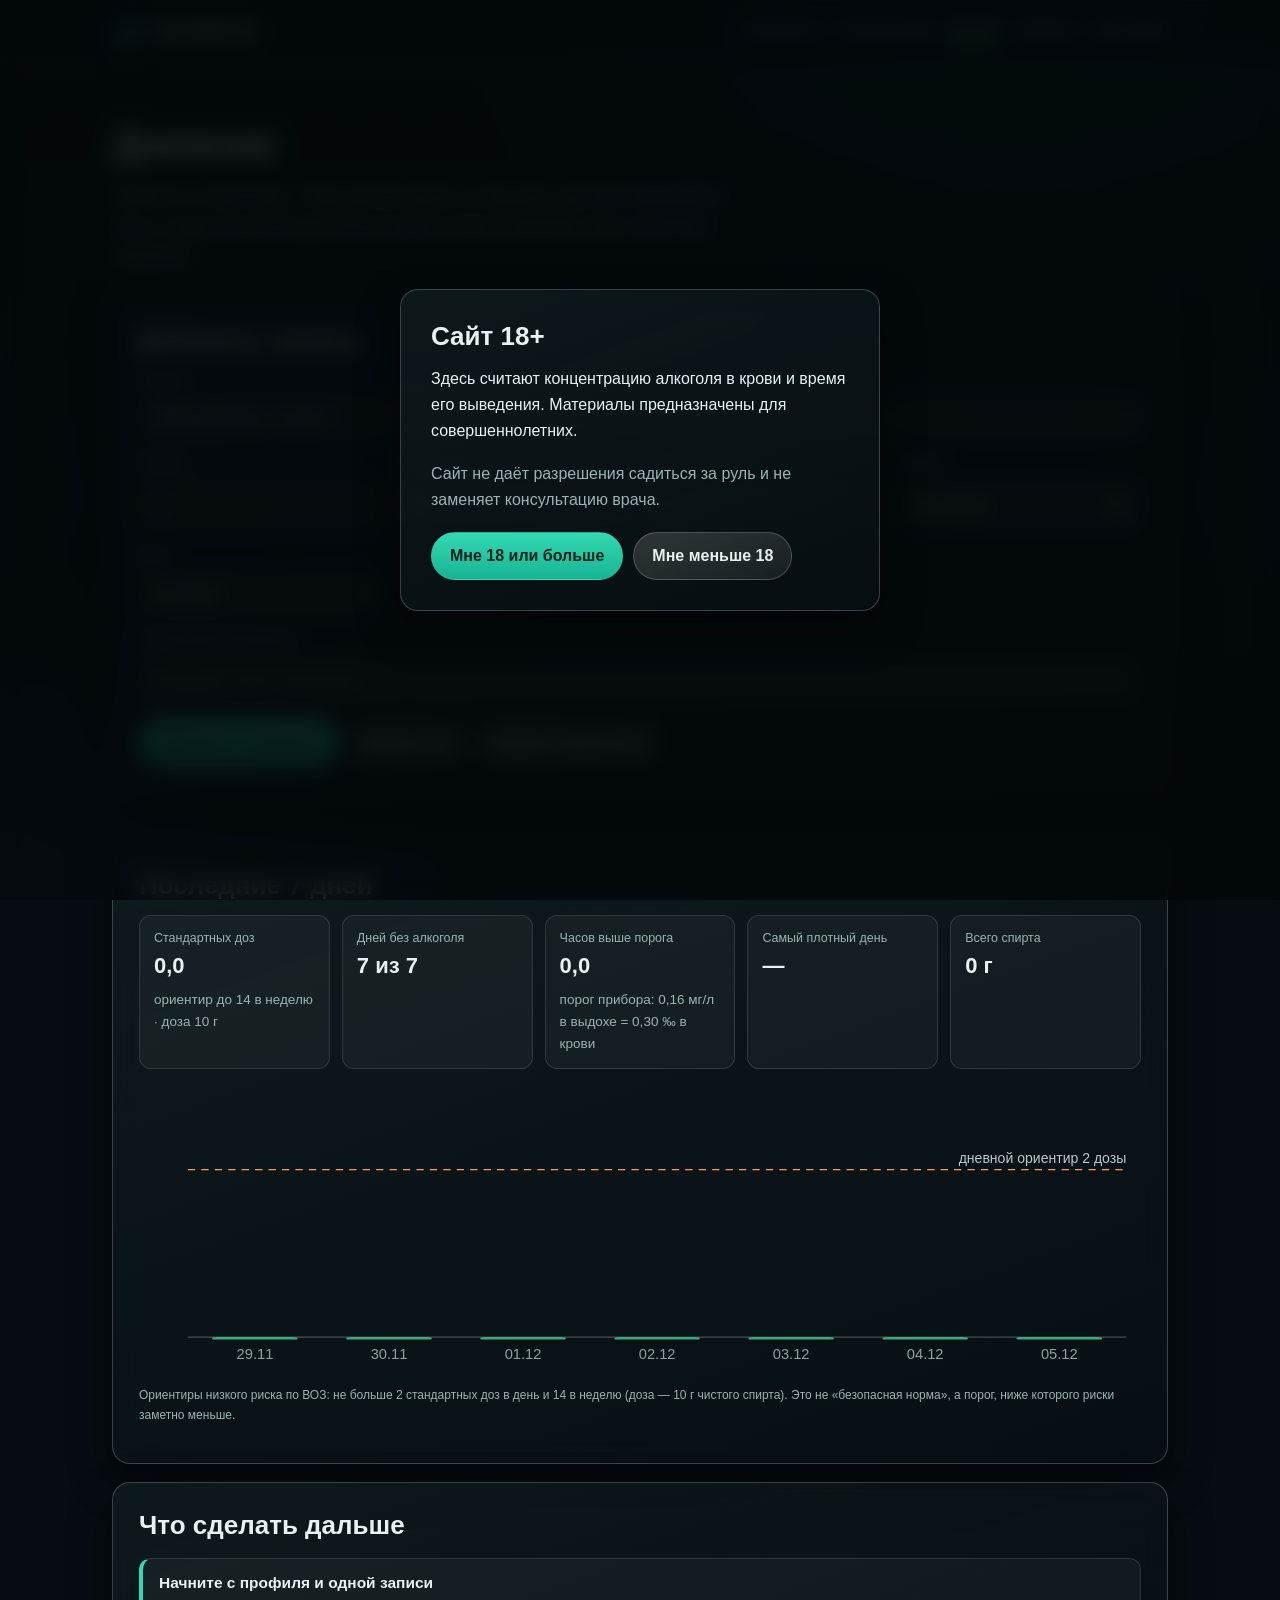
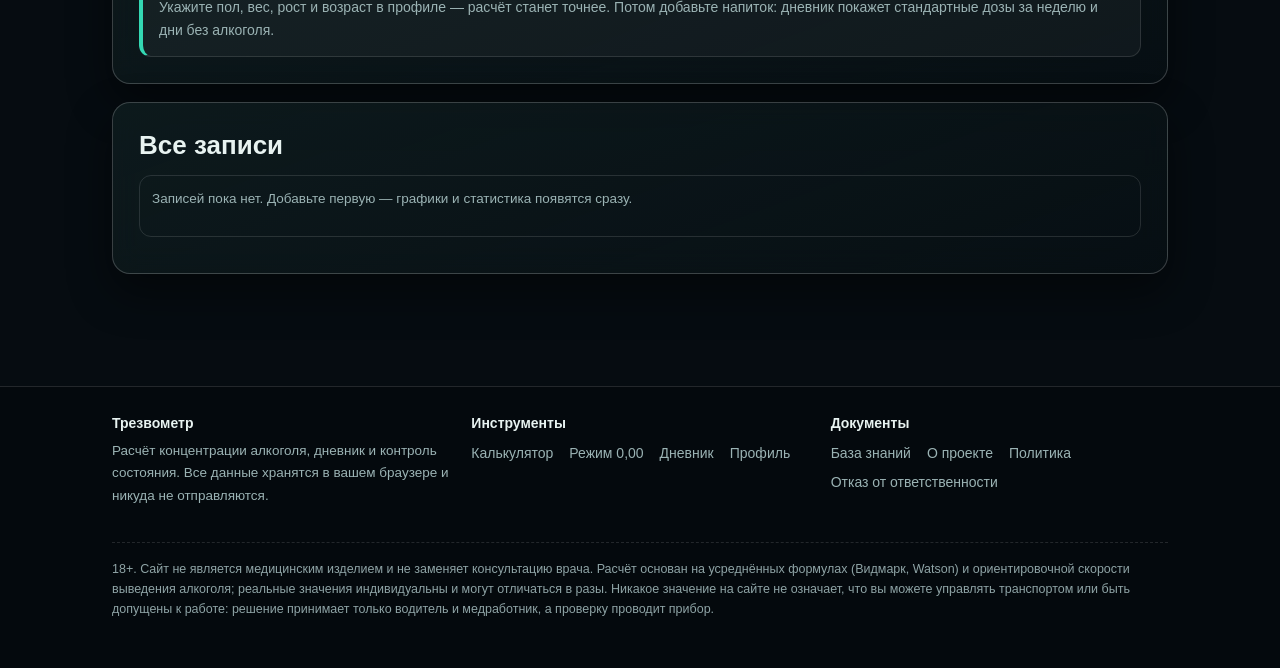
<file: dnevnik.html>
<!DOCTYPE html>
<html lang="ru">
<head>
  <meta charset="utf-8">
  <link rel="icon" type="image/svg+xml" href="assets/favicon.svg">
  <link rel="icon" href="favicon.ico" sizes="48x48">
  <link rel="apple-touch-icon" href="assets/icon-180.png">
  <link rel="manifest" href="site.webmanifest">
  <meta name="viewport" content="width=device-width, initial-scale=1">
  <meta name="theme-color" content="#060c11">
  <meta name="yandex-verification" content="53d8635f9bacb7ce">
  <title>Дневник: стандартные дозы, дни без алкоголя и графики</title>
  <meta name="description" content="Дневник алкоголя: записи по напиткам, стандартные дозы за неделю, дни без алкоголя, часы выше порога прибора, графики и экспорт в CSV. Данные хранятся только в браузере.">
  
  <!-- domain-block -->
  <link rel="canonical" href="https://trezvometr.ru/dnevnik.html">
  <meta property="og:url" content="https://trezvometr.ru/dnevnik.html">
  <meta property="og:image" content="https://trezvometr.ru/assets/og-image.png">
  <meta property="og:image:width" content="1200">
  <meta property="og:image:height" content="630">
  <meta name="twitter:card" content="summary_large_image">
  <meta name="twitter:image" content="https://trezvometr.ru/assets/og-image.png">
  <!-- /domain-block -->
  <link rel="stylesheet" href="assets/style.css?v=7">
</head>
<body>
<header class="site-header">
  <div class="wrap header-row">
    <a class="logo" href="index.html">
      <svg class="logo-mark" viewBox="0 0 32 32" aria-hidden="true">
        <circle cx="16" cy="16" r="13" fill="none" stroke="#34d8b3" stroke-width="2.2" stroke-dasharray="60 22" stroke-linecap="round" transform="rotate(-90 16 16)"/>
        <path d="M16 8.5c3.6 2.6 5.6 5.2 5.6 8a5.6 5.6 0 0 1-11.2 0c0-2.8 2-5.4 5.6-8z" fill="rgba(52,216,179,.22)" stroke="#34d8b3" stroke-width="1.6"/>
      </svg>
      <span>Трезвометр</span>
    </a>
    <nav class="nav" aria-label="Основная навигация">
      <a href="index.html">Калькулятор</a>
      <a href="pro.html">0,00 для профи</a>
      <a href="dnevnik.html">Дневник</a>
      <a href="profil.html">Профиль</a>
      <a href="baza-znaniy.html">База знаний</a>
    </nav>
  </div>
</header>

<main>
  <section class="wrap hero">
    <h1>Дневник</h1>
    <p class="lead">Записи по напиткам, стандартные дозы за неделю, дни без алкоголя и часы, когда концентрация
      была выше порога прибора. Всё считается локально.</p>
  </section>

  <section class="wrap section" style="padding-top:8px">
    <div class="card">
      <h2>Добавить запись</h2>
      <div class="form-grid">
        <label class="field field-wide"><span>Напиток</span><select id="drink"></select></label>
        <label class="field"><span>Порций</span><input id="count" type="number" min="1" max="20" step="1" value="1"></label>
        <label class="field"><span>Объём порции, мл</span><input id="volume" type="number" min="10" max="2000" step="10" value="500"></label>
        <label class="field"><span>Крепость, %</span><input id="abv" type="number" min="0.1" max="96" step="0.1" value="4.5"></label>
        <label class="field"><span>Время</span><input id="when" type="time"></label>
        <label class="field"><span>День</span>
          <select id="day"><option value="0">Сегодня</option><option value="-1">Вчера</option><option value="-2">2 дня назад</option></select>
        </label>
        <label class="field field-wide"><span>Заметка (необязательно)</span><input id="note" type="text" maxlength="80" placeholder="например: ужин с друзьями"></label>
      </div>
      <div class="btn-row" style="margin-top:14px">
        <button type="button" class="btn" id="add-entry">Добавить в дневник</button>
        <button type="button" class="btn btn-ghost btn-sm" id="export-csv">Экспорт CSV</button>
        <a class="btn btn-ghost btn-sm" href="index.html">Открыть калькулятор</a>
      </div>
    </div>
  </section>

  <section class="wrap section" style="padding-top:0">
    <div class="card">
      <h2>Последние 7 дней</h2>
      <div id="stats" class="stats"></div>
      <div id="chart-days" class="chart-box"></div>
      <p class="tiny muted" style="margin-top:10px">Ориентиры низкого риска по ВОЗ: не больше 2 стандартных доз в день
        и 14 в неделю (доза — 10 г чистого спирта). Это не «безопасная норма», а порог, ниже которого риски заметно меньше.</p>
    </div>

    <div class="card">
      <h2>Что сделать дальше</h2>
      <div id="advice" class="advice"></div>
    </div>

    <div class="card">
      <h2>Все записи</h2>
      <div id="entries" class="table-wrap"></div>
      <div id="entries-note" class="small muted" style="margin-top:10px"></div>
    </div>
  </section>
</main>

<footer class="site-footer">
  <div class="wrap">
    <div class="footer-cols">
      <div>
        <h3>Трезвометр</h3>
        <p class="small">Расчёт концентрации алкоголя, дневник и контроль состояния. Все данные хранятся в вашем браузере
          и никуда не отправляются.</p>
      </div>
      <div>
        <h3>Инструменты</h3>
        <div class="footer-links">
          <a href="index.html">Калькулятор</a>
          <a href="pro.html">Режим 0,00</a>
          <a href="dnevnik.html">Дневник</a>
          <a href="profil.html">Профиль</a>
        </div>
      </div>
      <div>
        <h3>Документы</h3>
        <div class="footer-links">
          <a href="baza-znaniy.html">База знаний</a>
          <a href="o-proekte.html">О проекте</a>
          <a href="politika.html">Политика</a>
          <a href="disclaimer.html">Отказ от ответственности</a>
        </div>
      </div>
    </div>
    <p class="footer-disclaimer">18+. Сайт не является медицинским изделием и не заменяет консультацию врача.
      Расчёт основан на усреднённых формулах (Видмарк, Watson) и ориентировочной скорости выведения алкоголя;
      реальные значения индивидуальны и могут отличаться в разы. Никакое значение на сайте не означает,
      что вы можете управлять транспортом или быть допущены к работе: решение принимает только водитель
      и медработник, а проверку проводит прибор.</p>
  </div>
</footer>

<script src="assets/config.js?v=1"></script>
<script src="assets/engine.js?v=4"></script>
<script src="assets/store.js?v=1"></script>
<script src="assets/ui.js?v=2"></script>
<script src="assets/advice.js?v=3"></script>
<script src="assets/charts.js?v=3"></script>
<script src="assets/diary.js?v=2"></script>
<script src="assets/metrika.js?v=1"></script>
</body>
</html>
</file>
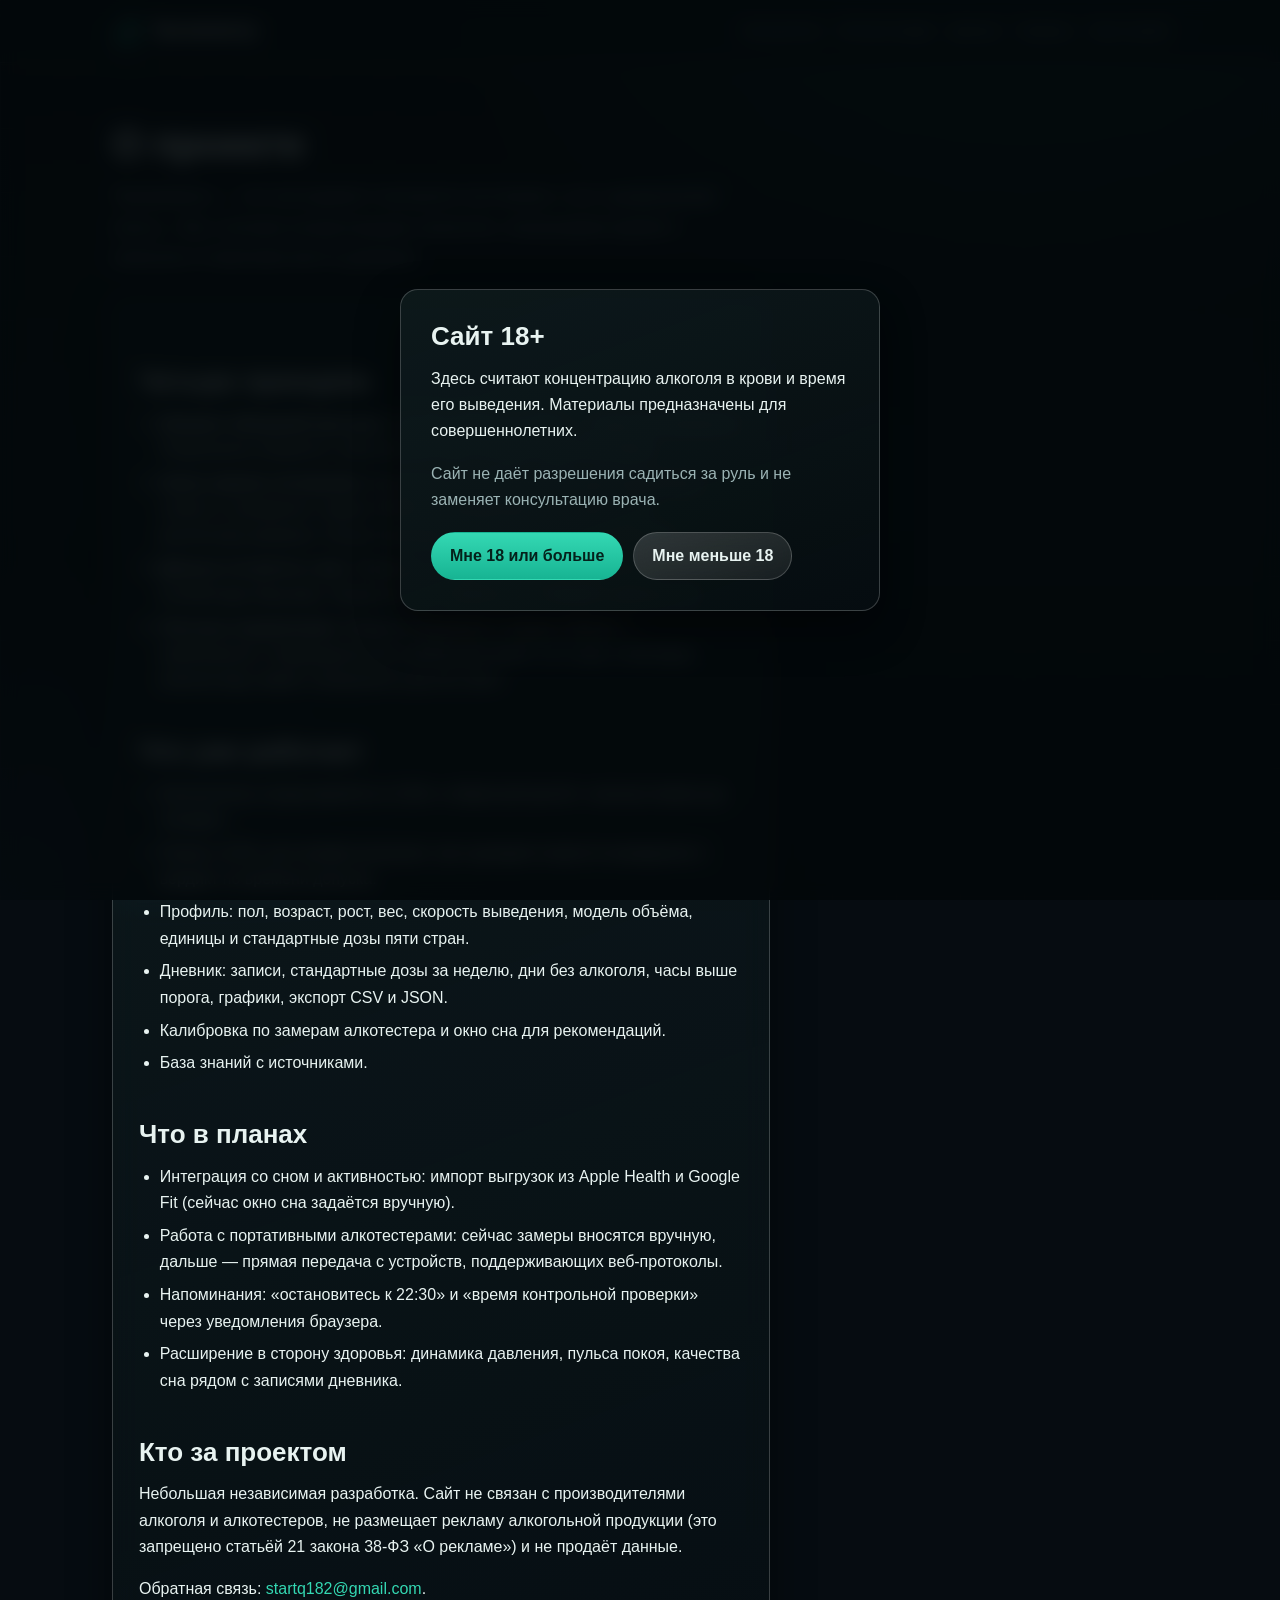
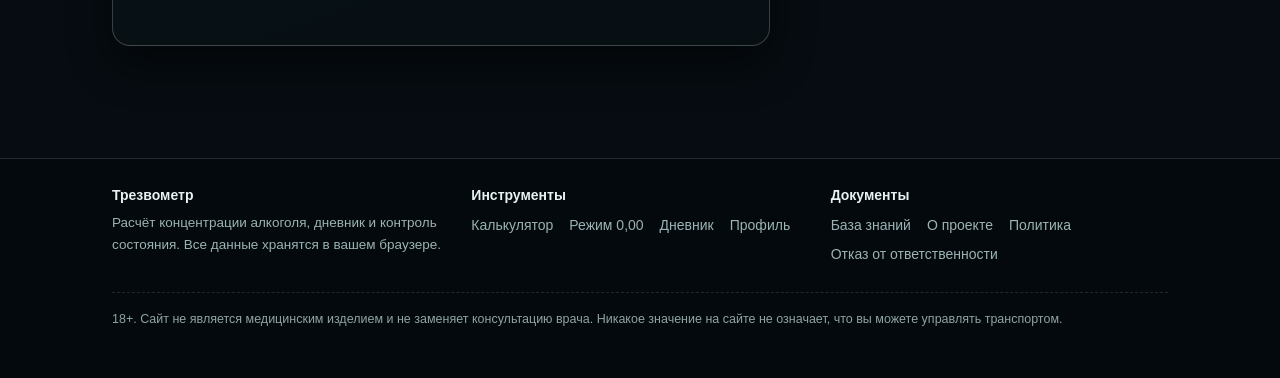
<file: o-proekte.html>
﻿<!DOCTYPE html>
<html lang="ru">
<head>
  <meta charset="utf-8">
  <link rel="icon" type="image/svg+xml" href="assets/favicon.svg">
  <link rel="icon" href="favicon.ico" sizes="48x48">
  <link rel="apple-touch-icon" href="assets/icon-180.png">
  <link rel="manifest" href="site.webmanifest">
  <meta name="viewport" content="width=device-width, initial-scale=1">
  <meta name="theme-color" content="#060c11">
  <meta name="yandex-verification" content="53d8635f9bacb7ce">
  <title>О проекте: зачем нужен калькулятор с запасом и дневник</title>
  <meta name="description" content="Принципы проекта: расчёт с запасом времени, никаких обещаний «можно за руль», данные не покидают браузер, источники формул и ограничения.">
  
  <!-- domain-block -->
  <link rel="canonical" href="https://trezvometr.ru/o-proekte.html">
  <meta property="og:url" content="https://trezvometr.ru/o-proekte.html">
  <meta property="og:image" content="https://trezvometr.ru/assets/og-image.png">
  <meta property="og:image:width" content="1200">
  <meta property="og:image:height" content="630">
  <meta name="twitter:card" content="summary_large_image">
  <meta name="twitter:image" content="https://trezvometr.ru/assets/og-image.png">
  <!-- /domain-block -->
  <link rel="stylesheet" href="assets/style.css?v=7">
</head>
<body>
<header class="site-header">
  <div class="wrap header-row">
    <a class="logo" href="index.html">
      <svg class="logo-mark" viewBox="0 0 32 32" aria-hidden="true">
        <circle cx="16" cy="16" r="13" fill="none" stroke="#34d8b3" stroke-width="2.2" stroke-dasharray="60 22" stroke-linecap="round" transform="rotate(-90 16 16)"/>
        <path d="M16 8.5c3.6 2.6 5.6 5.2 5.6 8a5.6 5.6 0 0 1-11.2 0c0-2.8 2-5.4 5.6-8z" fill="rgba(52,216,179,.22)" stroke="#34d8b3" stroke-width="1.6"/>
      </svg>
      <span>Трезвометр</span>
    </a>
    <nav class="nav" aria-label="Основная навигация">
      <a href="index.html">Калькулятор</a>
      <a href="pro.html">0,00 для профи</a>
      <a href="dnevnik.html">Дневник</a>
      <a href="profil.html">Профиль</a>
      <a href="baza-znaniy.html">База знаний</a>
    </nav>
  </div>
</header>

<main>
  <section class="wrap hero">
    <h1>О проекте</h1>
    <p class="lead">Трезвометр — это инструмент контроля состояния, а не «разрешение ехать».
      Мы считаем концентрацию алкоголя, показываем время с запасом и помогаем вести дневник.</p>
  </section>

  <section class="wrap section" style="padding-top:8px">
    <div class="card prose">
      <h2>Четыре принципа</h2>
      <ol>
        <li><b>Никаких обещаний про руль.</b> Любая цифра на сайте — оценка по формуле. Разрешения управлять
          транспортом сайт не даёт и дать не может.</li>
        <li><b>Запас важнее оптимизма.</b> В режиме «0,00» мы используем медленную скорость выведения, модель Watson
          и добавляем 20% плюс час к расчётному времени. Лучше подождать лишний час, чем ошибиться.</li>
        <li><b>Данные остаются у вас.</b> Профиль, дневник и замеры хранятся в localStorage браузера. Аккаунтов нет,
          сервера нет, передачи данных нет.</li>
        <li><b>Честные ограничения.</b> Формула Видмарка и модель Watson — приближения. Индивидуальная ошибка
          достигает 1,5–2 раз, а бытовые алкотестеры имеют погрешность до ±0,1 мг/л.</li>
      </ol>

      <h2>Что уже работает</h2>
      <ul>
        <li>Калькулятор «когда вернётся к 0,00» и обратный расчёт «сколько можно до поездки».</li>
        <li>Режим «0,00» для профессионалов: три сценария скорости выведения и вердикт по времени допуска.</li>
        <li>Профиль: пол, возраст, рост, вес, скорость выведения, модель объёма, единицы и стандартные дозы пяти стран.</li>
        <li>Дневник: записи, стандартные дозы за неделю, дни без алкоголя, часы выше порога, графики, экспорт CSV и JSON.</li>
        <li>Калибровка по замерам алкотестера и окно сна для рекомендаций.</li>
        <li>База знаний с источниками.</li>
      </ul>

      <h2>Что в планах</h2>
      <ul>
        <li>Интеграция со сном и активностью: импорт выгрузок из Apple Health и Google Fit (сейчас окно сна задаётся
          вручную).</li>
        <li>Работа с портативными алкотестерами: сейчас замеры вносятся вручную, дальше — прямая передача
          с устройств, поддерживающих веб-протоколы.</li>
        <li>Напоминания: «остановитесь к 22:30» и «время контрольной проверки» через уведомления браузера.</li>
        <li>Расширение в сторону здоровья: динамика давления, пульса покоя, качества сна рядом с записями дневника.</li>
      </ul>

      <h2>Кто за проектом</h2>
      <p>Небольшая независимая разработка. Сайт не связан с производителями алкоголя и алкотестеров,
        не размещает рекламу алкогольной продукции (это запрещено статьёй 21 закона 38-ФЗ «О рекламе»)
        и не продаёт данные.</p>
      <p>Обратная связь: <a href="mailto:startq182@gmail.com">startq182@gmail.com</a>.</p>
    </div>
  </section>
</main>

<footer class="site-footer">
  <div class="wrap">
    <div class="footer-cols">
      <div>
        <h3>Трезвометр</h3>
        <p class="small">Расчёт концентрации алкоголя, дневник и контроль состояния. Все данные хранятся в вашем браузере.</p>
      </div>
      <div>
        <h3>Инструменты</h3>
        <div class="footer-links">
          <a href="index.html">Калькулятор</a>
          <a href="pro.html">Режим 0,00</a>
          <a href="dnevnik.html">Дневник</a>
          <a href="profil.html">Профиль</a>
        </div>
      </div>
      <div>
        <h3>Документы</h3>
        <div class="footer-links">
          <a href="baza-znaniy.html">База знаний</a>
          <a href="o-proekte.html">О проекте</a>
          <a href="politika.html">Политика</a>
          <a href="disclaimer.html">Отказ от ответственности</a>
        </div>
      </div>
    </div>
    <p class="footer-disclaimer">18+. Сайт не является медицинским изделием и не заменяет консультацию врача.
      Никакое значение на сайте не означает, что вы можете управлять транспортом.</p>
  </div>
</footer>

<script src="assets/config.js?v=1"></script>
<script src="assets/store.js?v=1"></script>
<script src="assets/ui.js?v=2"></script>
<script>window.AL.UI.init();</script>
<script src="assets/metrika.js?v=1"></script>
</body>
</html>
</file>
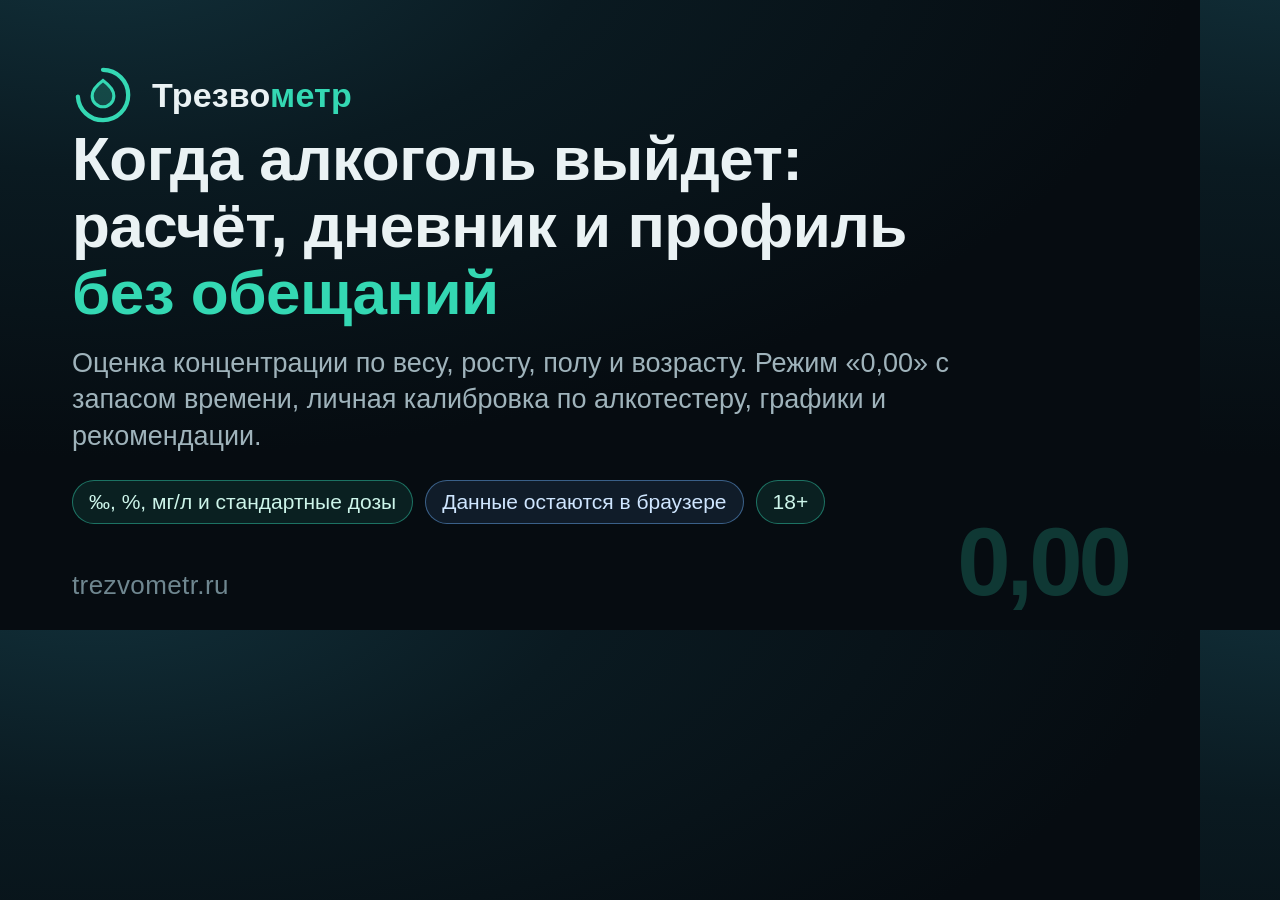
<file: og-image.html>
<!DOCTYPE html>
<html lang="ru">
<head>
<meta charset="utf-8">
<meta name="robots" content="noindex,nofollow">
<title>Трезвометр — обложка для соцсетей</title>
<style>
  * { box-sizing: border-box; margin: 0; padding: 0; }
  html, body { width: 1200px; height: 630px; overflow: hidden; }
  body {
    font-family: "Segoe UI", -apple-system, Roboto, Arial, sans-serif;
    background: radial-gradient(1100px 520px at 8% -10%, #12313b 0%, #0a1a21 45%, #060c11 100%);
    color: #eaf2f4; padding: 64px 72px; display: flex; flex-direction: column;
    justify-content: space-between;
  }
  .top { display: flex; align-items: center; gap: 18px; }
  .mark { width: 62px; height: 62px; flex: none; }
  .name { font-size: 34px; font-weight: 700; letter-spacing: .2px; }
  .name span { color: #34d8b3; }
  h1 { font-size: 62px; line-height: 1.08; font-weight: 700; letter-spacing: -.5px; max-width: 940px; }
  h1 em { font-style: normal; color: #34d8b3; }
  .lead { font-size: 27px; line-height: 1.35; color: #9fb3bb; max-width: 900px; margin-top: 18px; }
  .chips { display: flex; gap: 12px; margin-top: 26px; }
  .chip {
    font-size: 21px; padding: 9px 16px; border-radius: 999px;
    border: 1px solid rgba(52, 216, 179, .45); color: #cdf5ea; background: rgba(52, 216, 179, .10);
  }
  .chip.blue { border-color: rgba(111, 179, 255, .45); color: #cfe6ff; background: rgba(111, 179, 255, .10); }
  .bottom { display: flex; align-items: flex-end; justify-content: space-between; }
  .domain { font-size: 26px; color: #6f8790; letter-spacing: .4px; }
  .zero { font-size: 96px; font-weight: 700; color: rgba(52, 216, 179, .22); line-height: .8; letter-spacing: -4px; }
</style>
</head>
<body>
  <div class="top">
    <svg class="mark" viewBox="0 0 32 32" aria-hidden="true">
      <circle cx="16" cy="16" r="13" fill="none" stroke="#34d8b3" stroke-width="2.2" stroke-dasharray="60 22" stroke-linecap="round" transform="rotate(-90 16 16)"/>
      <path d="M16 8.5c3.6 2.6 5.6 5.2 5.6 8a5.6 5.6 0 0 1-11.2 0c0-2.8 2-5.4 5.6-8z" fill="rgba(52,216,179,.22)" stroke="#34d8b3" stroke-width="1.6"/>
    </svg>
    <div class="name">Трезво<span>метр</span></div>
  </div>

  <div>
    <h1>Когда алкоголь выйдет:<br>расчёт, дневник и профиль <em>без обещаний</em></h1>
    <p class="lead">Оценка концентрации по весу, росту, полу и возрасту. Режим «0,00» с запасом времени,
      личная калибровка по алкотестеру, графики и рекомендации.</p>
    <div class="chips">
      <span class="chip">‰, %, мг/л и стандартные дозы</span>
      <span class="chip blue">Данные остаются в браузере</span>
      <span class="chip">18+</span>
    </div>
  </div>

  <div class="bottom">
    <div class="domain">trezvometr.ru</div>
    <div class="zero">0,00</div>
  </div>
</body>
</html>
</file>
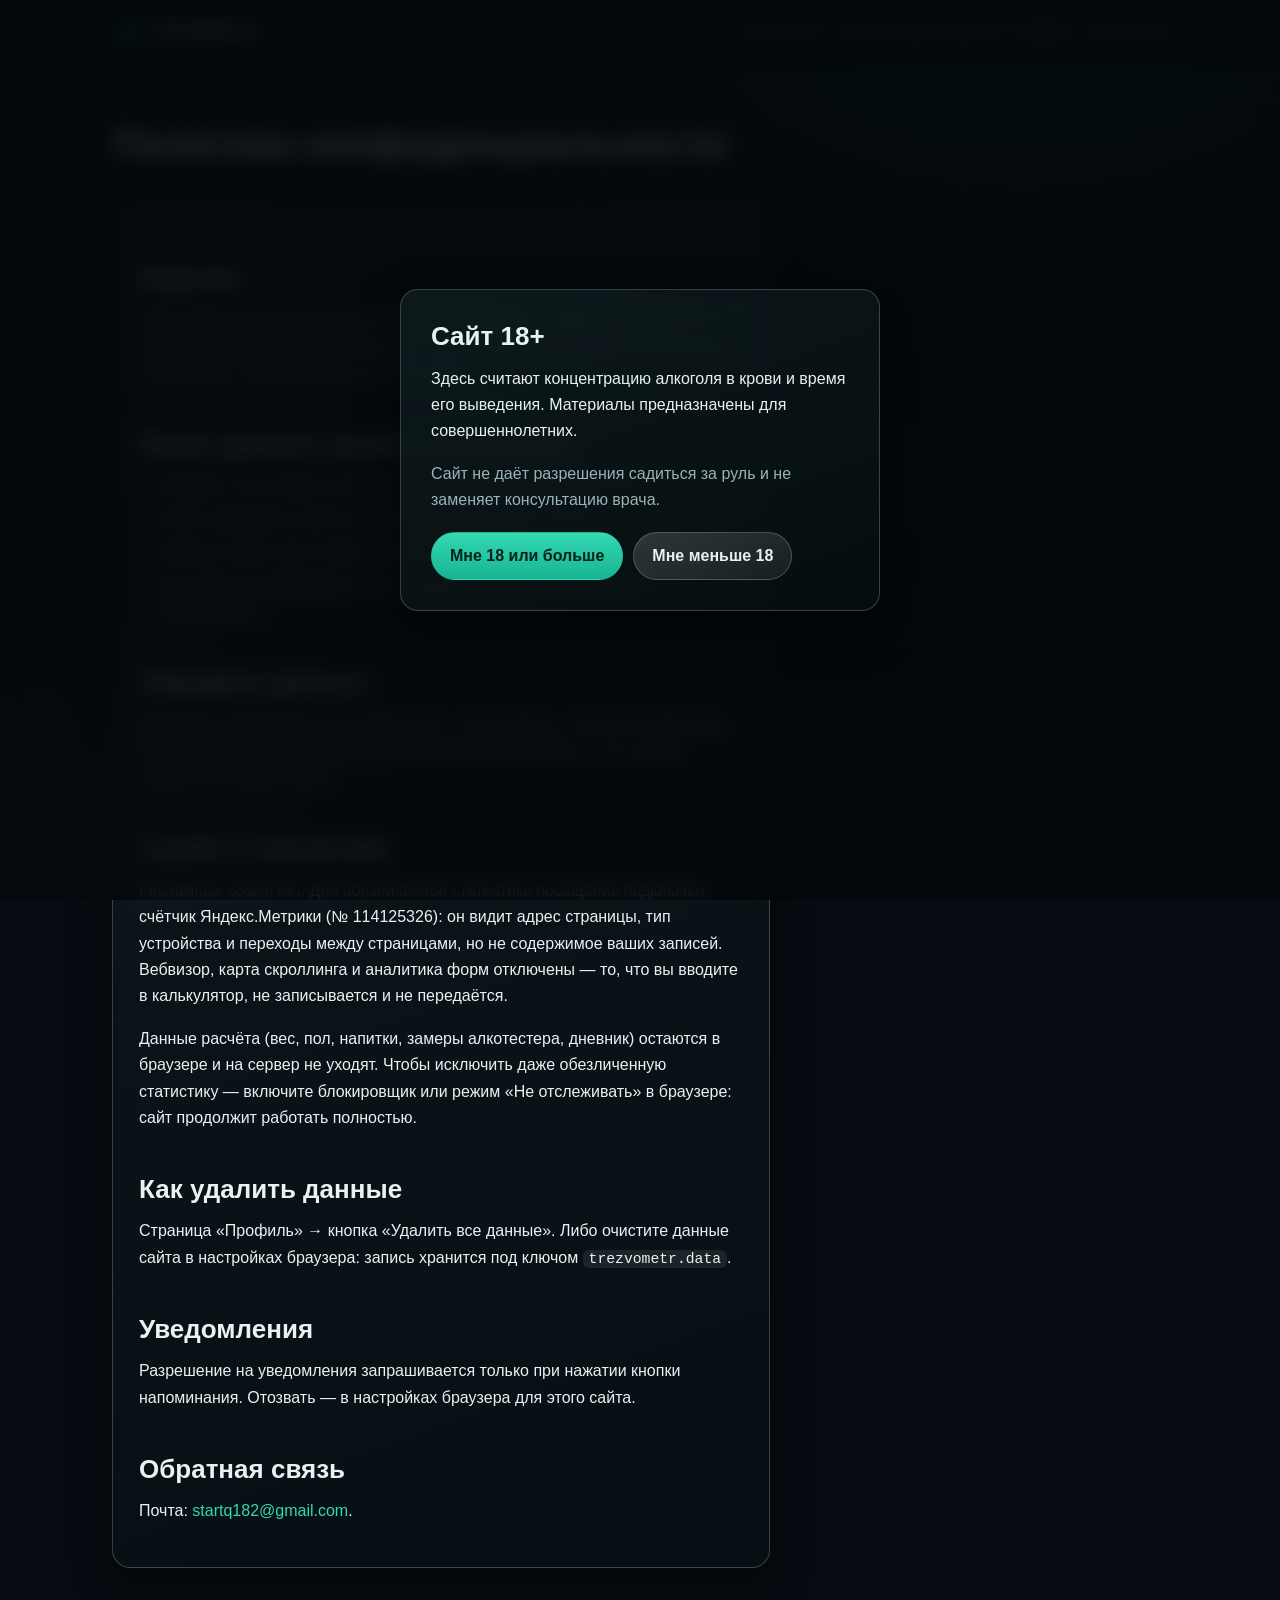
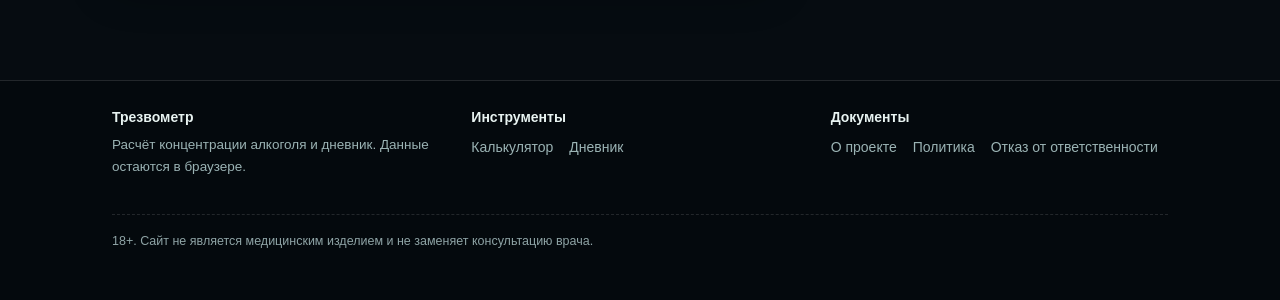
<file: politika.html>
﻿<!DOCTYPE html>
<html lang="ru">
<head>
  <meta charset="utf-8">
  <link rel="icon" type="image/svg+xml" href="assets/favicon.svg">
  <link rel="icon" href="favicon.ico" sizes="48x48">
  <link rel="apple-touch-icon" href="assets/icon-180.png">
  <link rel="manifest" href="site.webmanifest">
  <meta name="viewport" content="width=device-width, initial-scale=1">
  <meta name="theme-color" content="#060c11">
  <meta name="yandex-verification" content="53d8635f9bacb7ce">
  <title>Политика конфиденциальности</title>
  <meta name="description" content="Какие данные хранит сайт: расчёт и дневник — только в вашем браузере, без аккаунтов и серверов. Для статистики — обезличенный счётчик Яндекс.Метрики без Вебвизора.">
  
  <!-- domain-block -->
  <link rel="canonical" href="https://trezvometr.ru/politika.html">
  <meta property="og:url" content="https://trezvometr.ru/politika.html">
  <meta property="og:image" content="https://trezvometr.ru/assets/og-image.png">
  <meta property="og:image:width" content="1200">
  <meta property="og:image:height" content="630">
  <meta name="twitter:card" content="summary_large_image">
  <meta name="twitter:image" content="https://trezvometr.ru/assets/og-image.png">
  <!-- /domain-block -->
  <link rel="stylesheet" href="assets/style.css?v=7">
</head>
<body>
<header class="site-header">
  <div class="wrap header-row">
    <a class="logo" href="index.html">
      <svg class="logo-mark" viewBox="0 0 32 32" aria-hidden="true">
        <circle cx="16" cy="16" r="13" fill="none" stroke="#34d8b3" stroke-width="2.2" stroke-dasharray="60 22" stroke-linecap="round" transform="rotate(-90 16 16)"/>
        <path d="M16 8.5c3.6 2.6 5.6 5.2 5.6 8a5.6 5.6 0 0 1-11.2 0c0-2.8 2-5.4 5.6-8z" fill="rgba(52,216,179,.22)" stroke="#34d8b3" stroke-width="1.6"/>
      </svg>
      <span>Трезвометр</span>
    </a>
    <nav class="nav" aria-label="Основная навигация">
      <a href="index.html">Калькулятор</a>
      <a href="pro.html">0,00 для профи</a>
      <a href="dnevnik.html">Дневник</a>
      <a href="profil.html">Профиль</a>
      <a href="baza-znaniy.html">База знаний</a>
    </nav>
  </div>
</header>

<main>
  <section class="wrap hero">
    <h1>Политика конфиденциальности</h1>
  </section>

  <section class="wrap section" style="padding-top:8px">
    <div class="card prose">
      <h2>Коротко</h2>
      <p>Сайт работает без сервера и без аккаунтов. Профиль, дневник, замеры и настройки хранятся в
        <code>localStorage</code> вашего браузера. У нас нет возможности их прочитать, скопировать или восстановить.</p>

      <h2>Какие данные хранятся локально</h2>
      <ul>
        <li>профиль: пол, возраст, рост, вес, скорость выведения, окно сна, цель;</li>
        <li>записи дневника: напиток, объём, крепость, время, заметка;</li>
        <li>замеры алкотестера: время и значение;</li>
        <li>настройки: подтверждение 18+, выбранные единицы, согласие на уведомления.</li>
      </ul>

      <h2>Передача данных</h2>
      <p>Данные не отправляются на сервер. Всё, что вы видите, считается в браузере.
        Экспорт (JSON и CSV) создаёт файл на вашем устройстве — его судьба полностью в ваших руках.</p>

      <h2>Cookie и аналитика</h2>
      <p>Рекламных cookie нет. Для обезличенной статистики посещений подключён счётчик Яндекс.Метрики
        (№ 114125326): он видит адрес страницы, тип устройства и переходы между страницами, но не
        содержимое ваших записей. Вебвизор, карта скроллинга и аналитика форм отключены — то, что вы
        вводите в калькулятор, не записывается и не передаётся.</p>
      <p>Данные расчёта (вес, пол, напитки, замеры алкотестера, дневник) остаются в браузере и на сервер
        не уходят. Чтобы исключить даже обезличенную статистику — включите блокировщик или режим
        «Не отслеживать» в браузере: сайт продолжит работать полностью.</p>

      <h2>Как удалить данные</h2>
      <p>Страница «Профиль» → кнопка «Удалить все данные». Либо очистите данные сайта в настройках браузера:
        запись хранится под ключом <code>trezvometr.data</code>.</p>

      <h2>Уведомления</h2>
      <p>Разрешение на уведомления запрашивается только при нажатии кнопки напоминания. Отозвать — в настройках
        браузера для этого сайта.</p>

      <h2>Обратная связь</h2>
      <p>Почта: <a href="mailto:startq182@gmail.com">startq182@gmail.com</a>.</p>
    </div>
  </section>
</main>

<footer class="site-footer">
  <div class="wrap">
    <div class="footer-cols">
      <div><h3>Трезвометр</h3><p class="small">Расчёт концентрации алкоголя и дневник. Данные остаются в браузере.</p></div>
      <div><h3>Инструменты</h3><div class="footer-links"><a href="index.html">Калькулятор</a><a href="dnevnik.html">Дневник</a></div></div>
      <div><h3>Документы</h3><div class="footer-links"><a href="o-proekte.html">О проекте</a><a href="politika.html">Политика</a><a href="disclaimer.html">Отказ от ответственности</a></div></div>
    </div>
    <p class="footer-disclaimer">18+. Сайт не является медицинским изделием и не заменяет консультацию врача.</p>
  </div>
</footer>

<script src="assets/config.js?v=1"></script>
<script src="assets/store.js?v=1"></script>
<script src="assets/ui.js?v=2"></script>
<script>window.AL.UI.init();</script>
<script src="assets/metrika.js?v=1"></script>
</body>
</html>
</file>
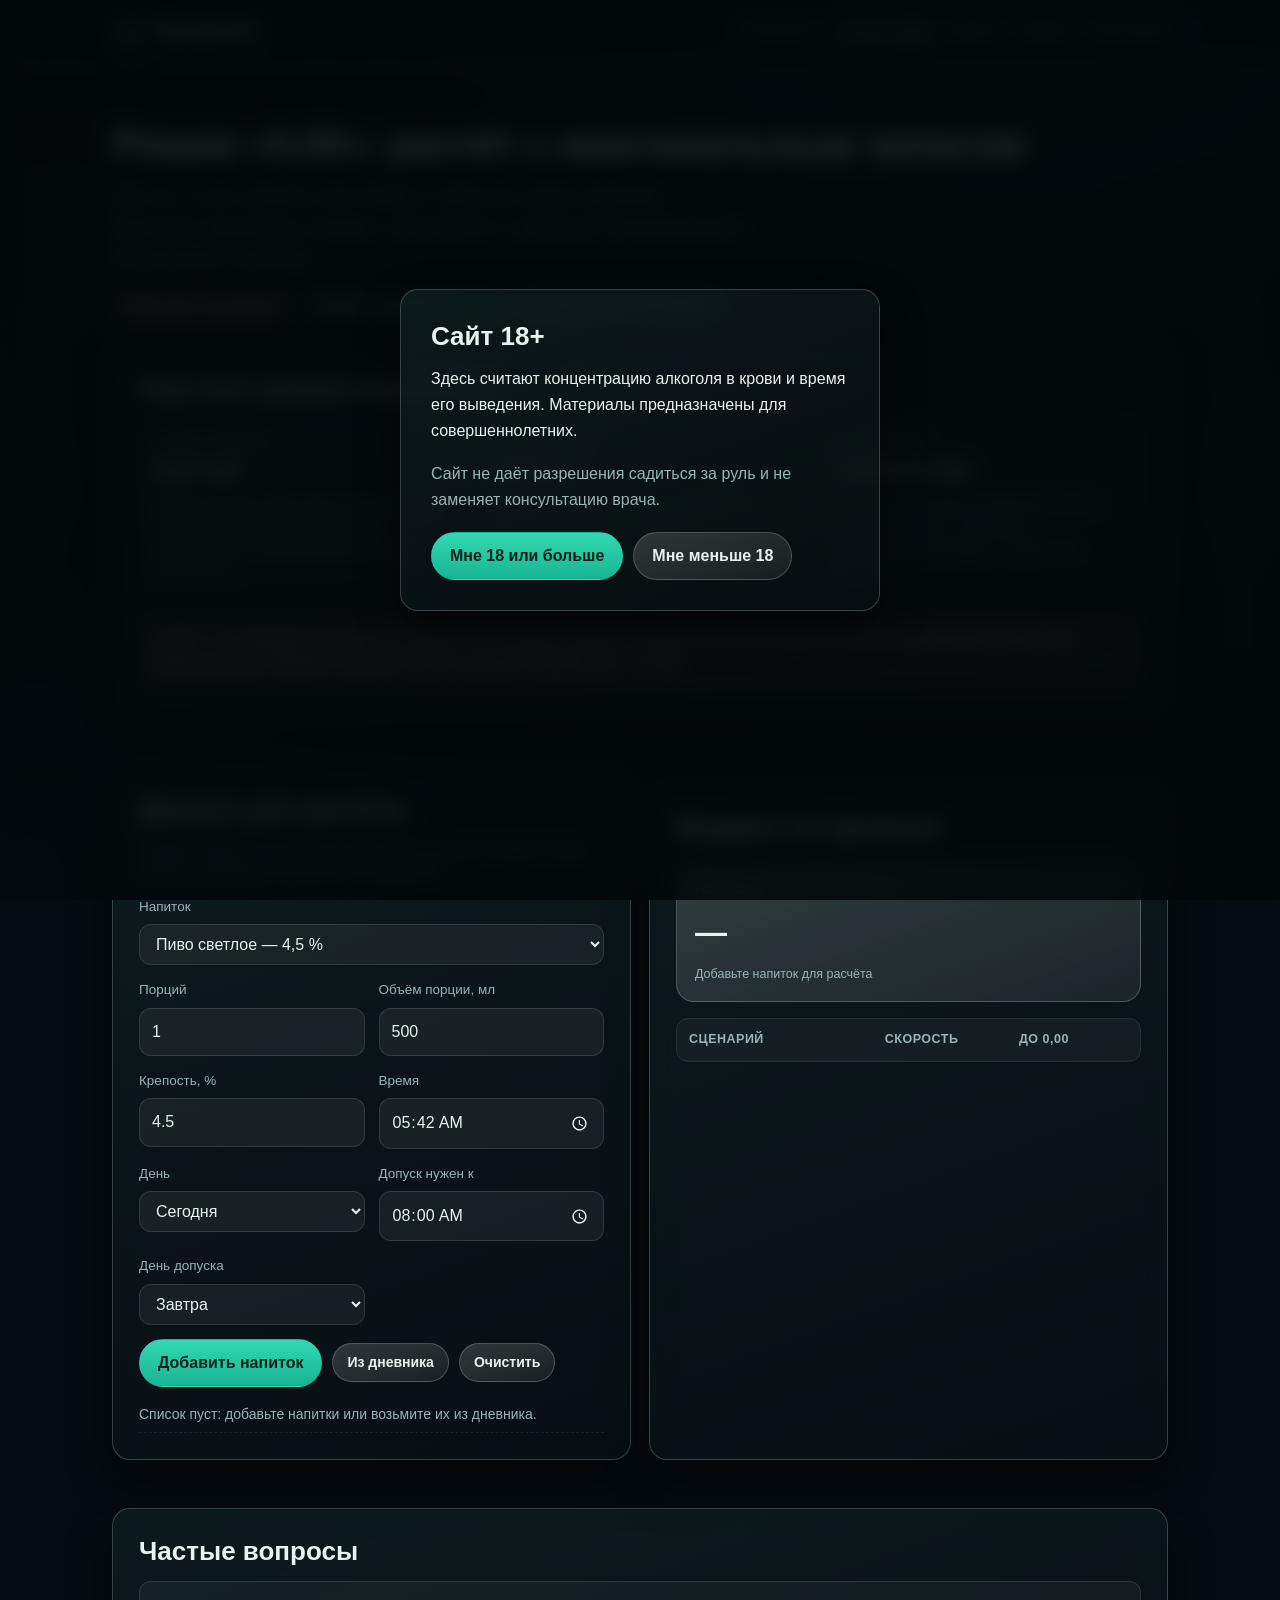
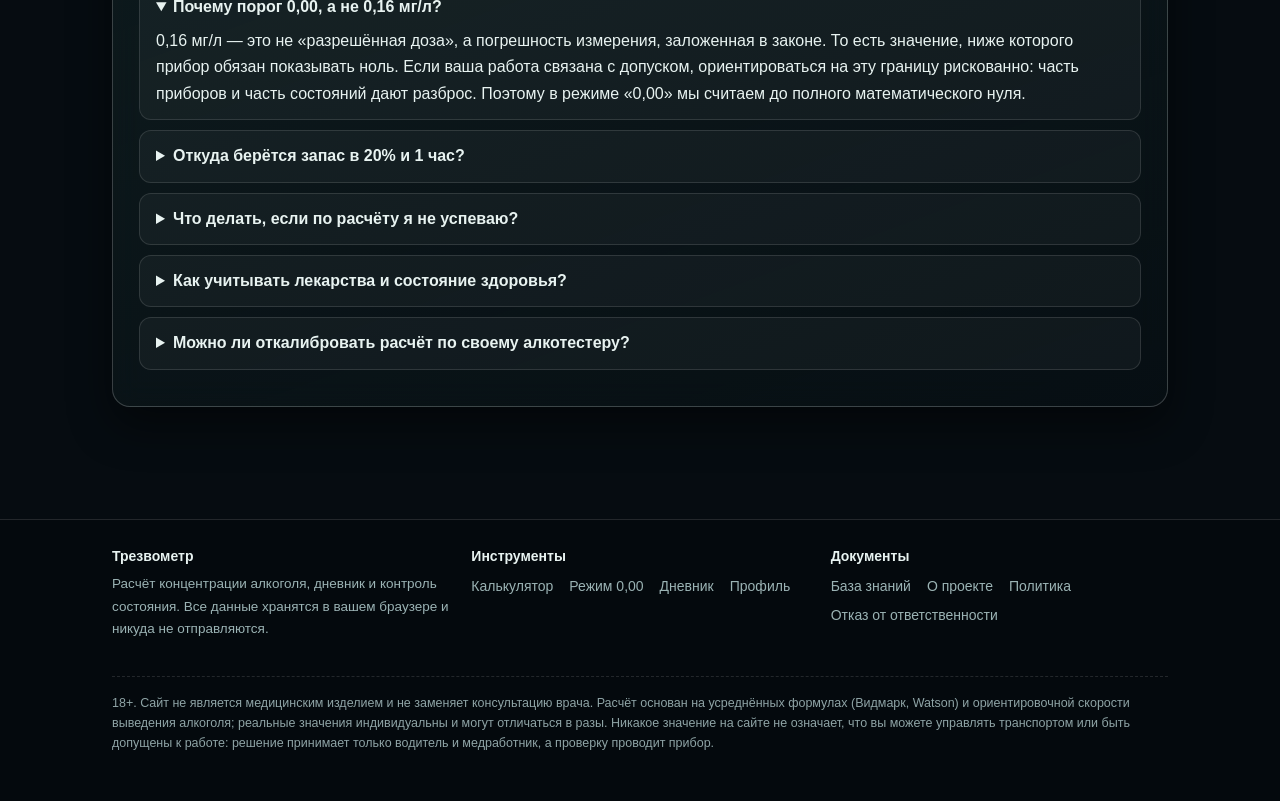
<file: pro.html>
<!DOCTYPE html>
<html lang="ru">
<head>
  <meta charset="utf-8">
  <link rel="icon" type="image/svg+xml" href="assets/favicon.svg">
  <link rel="icon" href="favicon.ico" sizes="48x48">
  <link rel="apple-touch-icon" href="assets/icon-180.png">
  <link rel="manifest" href="site.webmanifest">
  <meta name="viewport" content="width=device-width, initial-scale=1">
  <meta name="theme-color" content="#060c11">
  <meta name="yandex-verification" content="53d8635f9bacb7ce">
  <title>Режим «0,00» для профессионалов: расчёт с максимальным запасом</title>
  <meta name="description" content="Строгий расчёт времени до полного выведения алкоголя: медленная скорость выведения, консервативная модель объёма распределения, запас по времени и три сценария — пессимистичный, ожидаемый, быстрый.">
  
  <!-- domain-block -->
  <link rel="canonical" href="https://trezvometr.ru/pro.html">
  <meta property="og:url" content="https://trezvometr.ru/pro.html">
  <meta property="og:image" content="https://trezvometr.ru/assets/og-image.png">
  <meta property="og:image:width" content="1200">
  <meta property="og:image:height" content="630">
  <meta name="twitter:card" content="summary_large_image">
  <meta name="twitter:image" content="https://trezvometr.ru/assets/og-image.png">
  <!-- /domain-block -->
  <link rel="stylesheet" href="assets/style.css?v=7">
</head>
<body>
<header class="site-header">
  <div class="wrap header-row">
    <a class="logo" href="index.html">
      <svg class="logo-mark" viewBox="0 0 32 32" aria-hidden="true">
        <circle cx="16" cy="16" r="13" fill="none" stroke="#34d8b3" stroke-width="2.2" stroke-dasharray="60 22" stroke-linecap="round" transform="rotate(-90 16 16)"/>
        <path d="M16 8.5c3.6 2.6 5.6 5.2 5.6 8a5.6 5.6 0 0 1-11.2 0c0-2.8 2-5.4 5.6-8z" fill="rgba(52,216,179,.22)" stroke="#34d8b3" stroke-width="1.6"/>
      </svg>
      <span>Трезвометр</span>
    </a>
    <nav class="nav" aria-label="Основная навигация">
      <a href="index.html">Калькулятор</a>
      <a href="pro.html">0,00 для профи</a>
      <a href="dnevnik.html">Дневник</a>
      <a href="profil.html">Профиль</a>
      <a href="baza-znaniy.html">База знаний</a>
    </nav>
  </div>
</header>

<main>
  <section class="wrap hero">
    <h1>Режим «0,00»: расчёт с максимальным запасом</h1>
    <p class="lead">Для тех, у кого ошибка стоит работы, прав или чужого здоровья: водители, машинисты, медики,
      специалисты с допуском, предрейсовые и предсменные проверки.</p>
    <div class="hero-badges">
      <span class="chip chip-warn">Порог 0,00, а не 0,16 мг/л</span>
      <span class="chip">Скорость выведения 0,10 ‰/ч</span>
      <span class="chip chip-blue">Три сценария и запас времени</span>
    </div>
  </section>

  <section class="wrap section" style="padding-top:8px">
    <div class="card">
      <h2>Чем этот режим отличается</h2>
      <div class="grid grid-3">
        <div class="stat"><div class="k">Скорость выведения</div><div class="v">0,10 ‰/ч</div>
          <p class="small muted" style="margin:6px 0 0">Нижняя граница нормы вместо средних 0,15. Так считают для людей с медленным метаболизмом, заболеваниями печени и после 60 лет.</p></div>
        <div class="stat"><div class="k">Модель объёма</div><div class="v">Watson</div>
          <p class="small muted" style="margin:6px 0 0">Учитывает не только вес и пол, но и рост с возрастом. Для большинства даёт более высокую (то есть более осторожную) оценку концентрации.</p></div>
        <div class="stat"><div class="k">Запас времени</div><div class="v">+20% и 1 час</div>
          <p class="small muted" style="margin:6px 0 0">К расчётному времени добавляется 20% и минимум 60 минут: всасывание, индивидуальный разброс, погрешность прибора.</p></div>
      </div>
      <div class="note note-warn" style="margin-top:18px">
        «0,00» — это математический ноль по модели, а не показание прибора. Следовые значения в выдохе возможны ещё
        несколько часов после расчётного нуля. Решение о допуске к работе принимает медработник, а не сайт.
      </div>
    </div>
  </section>

  <section class="wrap section" style="padding-top:0">
    <div class="grid grid-2">
      <div class="card">
        <h2>Данные для расчёта</h2>
        <p class="small muted">Профиль берётся со страницы <a href="profil.html">профиля</a>: пол, вес, рост, возраст
          и ваша скорость выведения, если вы её откалибровали.</p>
        <div class="form-grid">
          <label class="field field-wide"><span>Напиток</span><select id="drink"></select></label>
          <label class="field"><span>Порций</span><input id="count" type="number" min="1" max="20" step="1" value="1"></label>
          <label class="field"><span>Объём порции, мл</span><input id="volume" type="number" min="10" max="2000" step="10" value="500"></label>
          <label class="field"><span>Крепость, %</span><input id="abv" type="number" min="0.1" max="96" step="0.1" value="4.5"></label>
          <label class="field"><span>Время</span><input id="when" type="time"></label>
          <label class="field"><span>День</span>
            <select id="day"><option value="0">Сегодня</option><option value="-1">Вчера</option></select>
          </label>
          <label class="field"><span>Допуск нужен к</span><input id="deadline" type="time" value="08:00"></label>
          <label class="field"><span>День допуска</span>
            <select id="deadline-day"><option value="1" selected>Завтра</option><option value="0">Сегодня</option><option value="2">Через день</option></select>
          </label>
        </div>
        <div class="btn-row" style="margin-top:14px">
          <button type="button" class="btn" id="add-drink">Добавить напиток</button>
          <button type="button" class="btn btn-ghost btn-sm" id="from-diary">Из дневника</button>
          <button type="button" class="btn btn-ghost btn-sm" id="reset-list">Очистить</button>
        </div>
        <ul id="drink-list" class="breakdown" style="margin-top:16px"></ul>
      </div>

      <div class="card">
        <h2>Вердикт по времени</h2>
        <div id="verdict" class="result-hero"></div>
        <div id="chart" class="chart-box"></div>
        <div class="table-wrap" style="margin-top:16px">
          <table>
            <thead><tr><th>Сценарий</th><th class="num">Скорость</th><th class="num">До 0,00</th><th class="num">Не раньше</th></tr></thead>
            <tbody id="scenario-rows"></tbody>
          </table>
        </div>
      </div>
    </div>
  </section>

  <section class="wrap section" style="padding-top:0">
    <div class="card">
      <h2>Частые вопросы</h2>
      <details open><summary>Почему порог 0,00, а не 0,16 мг/л?</summary>
        <p>0,16 мг/л — это не «разрешённая доза», а погрешность измерения, заложенная в законе. То есть значение,
          ниже которого прибор обязан показывать ноль. Если ваша работа связана с допуском, ориентироваться на
          эту границу рискованно: часть приборов и часть состояний дают разброс. Поэтому в режиме «0,00» мы считаем
          до полного математического нуля.</p></details>
      <details><summary>Откуда берётся запас в 20% и 1 час?</summary>
        <p>Оценка складывается из четырёх неточностей: масса тела без учёта состава, скорость выведения (разброс
          0,08–0,25 ‰/ч), время и полнота всасывания, погрешность формулы объёма распределения. Запас покрывает
          случай, когда вы оказались в «медленной» части распределения по всем параметрам сразу.</p></details>
      <details><summary>Что делать, если по расчёту я не успеваю?</summary>
        <p>Единственный безопасный вариант — не пить или перенести поездку, смену, рейс. Ни кофе, ни холодный душ,
          ни вода, ни сон по 4 часа не ускоряют работу ферментов: печень выводит этанол с почти постоянной
          скоростью. Любые «ускорители» из интернета не работают.</p></details>
      <details><summary>Как учитывать лекарства и состояние здоровья?</summary>
        <p>Никак автоматически — и это ограничение сайта. Гепатит, цирроз, приём некоторых препаратов (в том числе
          метронидазола, дисульфирама), беременность и возраст сильно меняют картину. При сомнениях считайте по
          нижней границе 0,08 ‰/ч и добавляйте ещё несколько часов.</p></details>
      <details><summary>Можно ли откалибровать расчёт по своему алкотестеру?</summary>
        <p>Да, на странице <a href="profil.html">профиля</a>: внесите два-три замера с известным временем после
          последнего напитка, и сайт предложит вашу скорость выведения. Помните, что бытовые приборы имеют
          погрешность до ±0,1 мг/л.</p></details>
    </div>
  </section>
</main>

<footer class="site-footer">
  <div class="wrap">
    <div class="footer-cols">
      <div>
        <h3>Трезвометр</h3>
        <p class="small">Расчёт концентрации алкоголя, дневник и контроль состояния. Все данные хранятся в вашем браузере
          и никуда не отправляются.</p>
      </div>
      <div>
        <h3>Инструменты</h3>
        <div class="footer-links">
          <a href="index.html">Калькулятор</a>
          <a href="pro.html">Режим 0,00</a>
          <a href="dnevnik.html">Дневник</a>
          <a href="profil.html">Профиль</a>
        </div>
      </div>
      <div>
        <h3>Документы</h3>
        <div class="footer-links">
          <a href="baza-znaniy.html">База знаний</a>
          <a href="o-proekte.html">О проекте</a>
          <a href="politika.html">Политика</a>
          <a href="disclaimer.html">Отказ от ответственности</a>
        </div>
      </div>
    </div>
    <p class="footer-disclaimer">18+. Сайт не является медицинским изделием и не заменяет консультацию врача.
      Расчёт основан на усреднённых формулах (Видмарк, Watson) и ориентировочной скорости выведения алкоголя;
      реальные значения индивидуальны и могут отличаться в разы. Никакое значение на сайте не означает,
      что вы можете управлять транспортом или быть допущены к работе: решение принимает только водитель
      и медработник, а проверку проводит прибор.</p>
  </div>
</footer>

<script src="assets/config.js?v=1"></script>
<script src="assets/engine.js?v=4"></script>
<script src="assets/store.js?v=1"></script>
<script src="assets/ui.js?v=2"></script>
<script src="assets/charts.js?v=3"></script>
<script src="assets/pro.js?v=2"></script>
<script src="assets/metrika.js?v=1"></script>
</body>
</html>
</file>
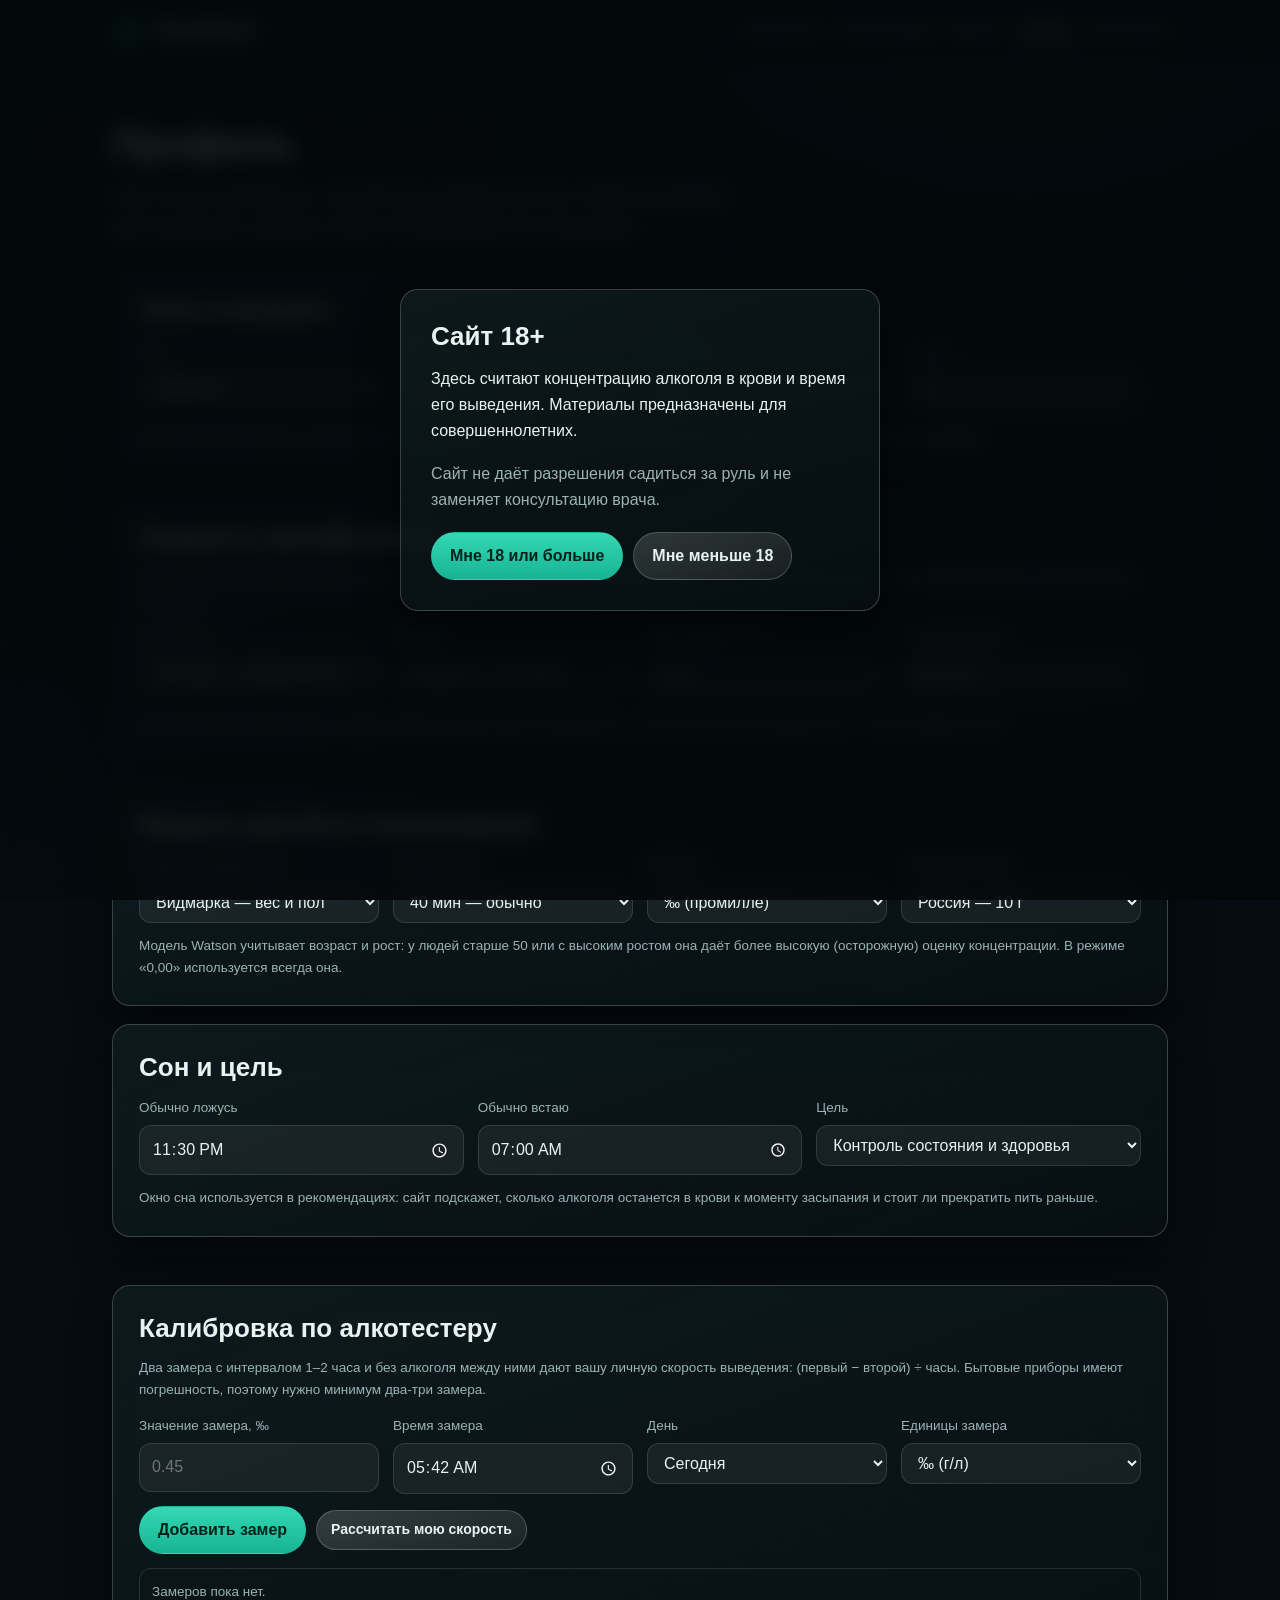
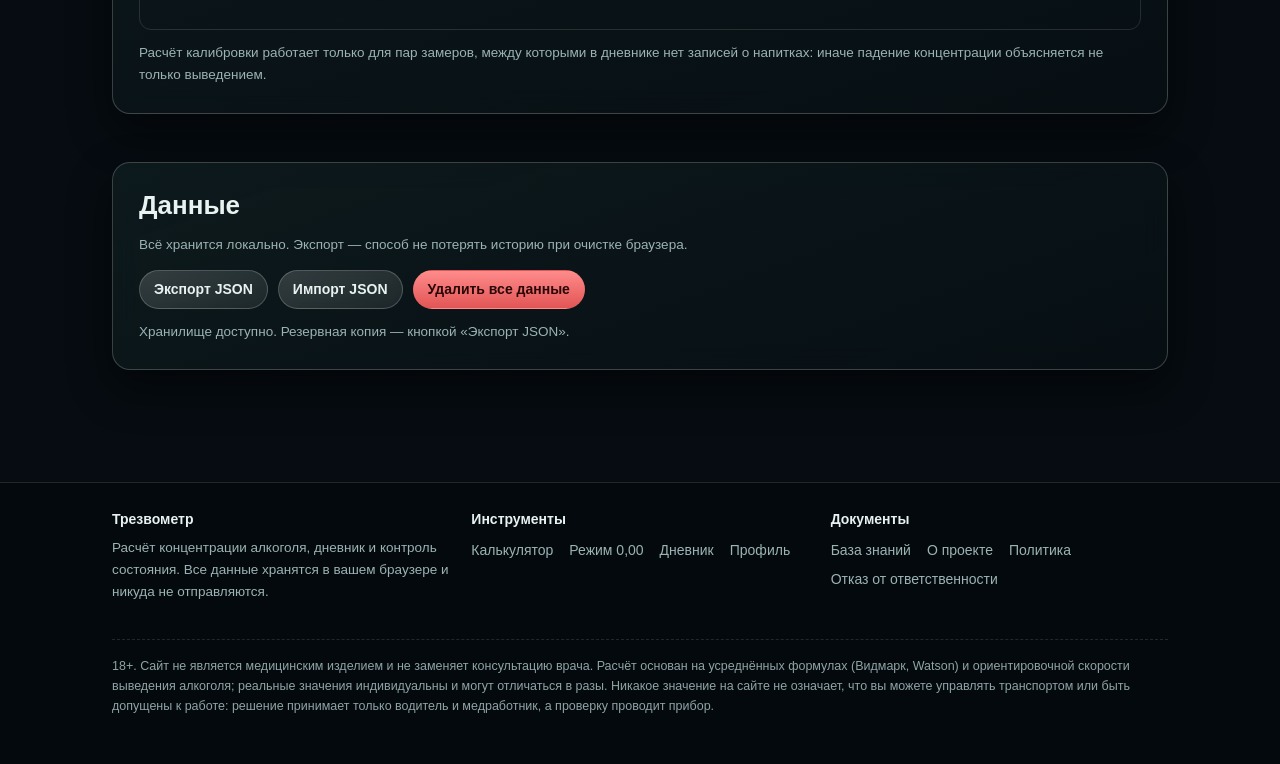
<file: profil.html>
<!DOCTYPE html>
<html lang="ru">
<head>
  <meta charset="utf-8">
  <link rel="icon" type="image/svg+xml" href="assets/favicon.svg">
  <link rel="icon" href="favicon.ico" sizes="48x48">
  <link rel="apple-touch-icon" href="assets/icon-180.png">
  <link rel="manifest" href="site.webmanifest">
  <meta name="viewport" content="width=device-width, initial-scale=1">
  <meta name="theme-color" content="#060c11">
  <meta name="yandex-verification" content="53d8635f9bacb7ce">
  <title>Профиль: параметры тела, скорость метаболизма и калибровка</title>
  <meta name="description" content="Подробный профиль для точного расчёта: пол, возраст, рост, вес, скорость выведения, модель объёма распределения, окно сна, калибровка по замерам алкотестера.">
  
  <!-- domain-block -->
  <link rel="canonical" href="https://trezvometr.ru/profil.html">
  <meta property="og:url" content="https://trezvometr.ru/profil.html">
  <meta property="og:image" content="https://trezvometr.ru/assets/og-image.png">
  <meta property="og:image:width" content="1200">
  <meta property="og:image:height" content="630">
  <meta name="twitter:card" content="summary_large_image">
  <meta name="twitter:image" content="https://trezvometr.ru/assets/og-image.png">
  <!-- /domain-block -->
  <link rel="stylesheet" href="assets/style.css?v=7">
</head>
<body>
<header class="site-header">
  <div class="wrap header-row">
    <a class="logo" href="index.html">
      <svg class="logo-mark" viewBox="0 0 32 32" aria-hidden="true">
        <circle cx="16" cy="16" r="13" fill="none" stroke="#34d8b3" stroke-width="2.2" stroke-dasharray="60 22" stroke-linecap="round" transform="rotate(-90 16 16)"/>
        <path d="M16 8.5c3.6 2.6 5.6 5.2 5.6 8a5.6 5.6 0 0 1-11.2 0c0-2.8 2-5.4 5.6-8z" fill="rgba(52,216,179,.22)" stroke="#34d8b3" stroke-width="1.6"/>
      </svg>
      <span>Трезвометр</span>
    </a>
    <nav class="nav" aria-label="Основная навигация">
      <a href="index.html">Калькулятор</a>
      <a href="pro.html">0,00 для профи</a>
      <a href="dnevnik.html">Дневник</a>
      <a href="profil.html">Профиль</a>
      <a href="baza-znaniy.html">База знаний</a>
    </nav>
  </div>
</header>

<main>
  <section class="wrap hero">
    <h1>Профиль</h1>
    <p class="lead">Чем точнее параметры, тем меньше ошибка расчёта. Ничего не нужно регистрировать:
      данные лежат в localStorage этого браузера.</p>
  </section>

  <section class="wrap section" style="padding-top:8px">
    <div class="card">
      <h2>Тело и возраст</h2>
      <div class="form-grid">
        <label class="field"><span>Пол</span>
          <select id="sex"><option value="male">Мужской</option><option value="female">Женский</option><option value="other">Не указывать</option></select>
        </label>
        <label class="field"><span>Возраст</span><input id="age" type="number" min="18" max="99" step="1"></label>
        <label class="field"><span>Рост, см</span><input id="height" type="number" min="130" max="220" step="1"></label>
        <label class="field"><span>Вес, кг</span><input id="weight" type="number" min="35" max="220" step="0.5"></label>
      </div>
      <p class="small muted" style="margin:12px 0 0">Вес влияет сильнее всего: разница в 10 кг даёт примерно
        ±0,1 ‰ на стандартную дозу. Рост и возраст используются в модели Watson.</p>
    </div>

    <div class="card">
      <h2>Скорость метаболизма</h2>
      <p class="small muted">Скорость выведения этанола у взрослых — обычно 0,10–0,20 ‰ в час.
        Медленнее бывает при заболеваниях печени, у людей старше 60 лет и при некоторых лекарствах.</p>
      <div class="form-grid">
        <label class="field"><span>Как задаём</span>
          <select id="rate-mode">
            <option value="0">Не знаю — средняя (0,15 ‰/ч)</option>
            <option value="1">Выбираю из трёх вариантов</option>
            <option value="2">Знаю свою цифру</option>
          </select>
        </label>
        <label class="field"><span>Вариант</span>
          <select id="rate-preset">
            <option value="0.10">Медленная — 0,10 ‰/ч</option>
            <option value="0.15">Средняя — 0,15 ‰/ч</option>
            <option value="0.20">Быстрая — 0,20 ‰/ч</option>
          </select>
        </label>
        <label class="field"><span>Своя скорость, ‰/ч</span><input id="rate" type="number" min="0.05" max="0.30" step="0.01"></label>
        <label class="field"><span>Значение сейчас</span><input id="rate-current" type="text" readonly></label>
      </div>
      <p class="small muted" style="margin:12px 0 0">Свою скорость можно оценить по двум замерам алкотестера
        с интервалом 1–2 часа (без алкоголя между ними) — блок калибровки ниже.</p>
    </div>
    <div class="card">
      <h2>Модель расчёта и всасывание</h2>
      <div class="form-grid">
        <label class="field"><span>Объём распределения</span>
          <select id="model">
            <option value="widmark">Видмарка — вес и пол</option>
            <option value="watson">Watson — вес, рост, возраст</option>
          </select>
        </label>
        <label class="field"><span>Время до пика</span>
          <select id="peak">
            <option value="20">20 мин — натощак</option>
            <option value="40">40 мин — обычно</option>
            <option value="60">60 мин — после плотной еды</option>
            <option value="90">90 мин — очень медленно</option>
          </select>
        </label>
        <label class="field"><span>Единицы</span>
          <select id="units">
            <option value="promille">‰ (промилле)</option>
            <option value="percent">% BAC</option>
            <option value="breath">мг/л выдоха</option>
          </select>
        </label>
        <label class="field"><span>Стандартная доза</span>
          <select id="standard">
            <option value="ru">Россия — 10 г</option>
            <option value="who">ВОЗ — 10 г</option>
            <option value="us">США — 14 г</option>
            <option value="uk">Великобритания — 8 г</option>
            <option value="au">Австралия — 10 г</option>
          </select>
        </label>
      </div>
      <p class="small muted" style="margin:12px 0 0">Модель Watson учитывает возраст и рост: у людей старше 50 или
        с высоким ростом она даёт более высокую (осторожную) оценку концентрации. В режиме «0,00» используется всегда она.</p>
    </div>

    <div class="card">
      <h2>Сон и цель</h2>
      <div class="form-grid">
        <label class="field"><span>Обычно ложусь</span><input id="sleep-from" type="time"></label>
        <label class="field"><span>Обычно встаю</span><input id="sleep-to" type="time"></label>
        <label class="field"><span>Цель</span>
          <select id="goal">
            <option value="health">Контроль состояния и здоровья</option>
            <option value="sober">Трезвость к конкретному времени</option>
            <option value="professional">Работа с допуском (режим 0,00)</option>
            <option value="reduce">Снизить потребление</option>
          </select>
        </label>
      </div>
      <p class="small muted" style="margin:12px 0 0">Окно сна используется в рекомендациях: сайт подскажет,
        сколько алкоголя останется в крови к моменту засыпания и стоит ли прекратить пить раньше.</p>
    </div>
  </section>
  <section class="wrap section" style="padding-top:0">
    <div class="card">
      <h2>Калибровка по алкотестеру</h2>
      <p class="small muted">Два замера с интервалом 1–2 часа и без алкоголя между ними дают вашу личную скорость
        выведения: (первый − второй) ÷ часы. Бытовые приборы имеют погрешность, поэтому нужно минимум два-три замера.</p>
      <div class="form-grid">
        <label class="field"><span>Значение замера, ‰</span><input id="reading-value" type="number" min="0" max="6" step="0.01" placeholder="0.45"></label>
        <label class="field"><span>Время замера</span><input id="reading-time" type="time"></label>
        <label class="field"><span>День</span>
          <select id="reading-day"><option value="0">Сегодня</option><option value="-1">Вчера</option></select>
        </label>
        <label class="field"><span>Единицы замера</span>
          <select id="reading-units">
            <option value="promille">‰ (г/л)</option>
            <option value="breath">мг/л выдоха</option>
            <option value="percent">% BAC</option>
          </select>
        </label>
      </div>
      <div class="btn-row" style="margin-top:12px">
        <button type="button" class="btn" id="add-reading">Добавить замер</button>
        <button type="button" class="btn btn-ghost btn-sm" id="calibrate">Рассчитать мою скорость</button>
      </div>
      <div id="readings" class="table-wrap" style="margin-top:14px"></div>
      <p class="small muted" style="margin:12px 0 0">Расчёт калибровки работает только для пар замеров, между которыми
        в дневнике нет записей о напитках: иначе падение концентрации объясняется не только выведением.</p>
    </div>
  </section>

  <section class="wrap section" style="padding-top:0">
    <div class="card">
      <h2>Данные</h2>
      <p class="small muted">Всё хранится локально. Экспорт — способ не потерять историю при очистке браузера.</p>
      <div class="btn-row">
        <button type="button" class="btn btn-ghost btn-sm" id="export">Экспорт JSON</button>
        <label class="btn btn-ghost btn-sm" style="cursor:pointer">Импорт JSON
          <input id="import" type="file" accept="application/json,.json" hidden>
        </label>
        <button type="button" class="btn btn-danger btn-sm" id="wipe">Удалить все данные</button>
      </div>
      <p id="storage-note" class="small muted" style="margin:12px 0 0"></p>
    </div>
  </section>
</main>

<footer class="site-footer">
  <div class="wrap">
    <div class="footer-cols">
      <div>
        <h3>Трезвометр</h3>
        <p class="small">Расчёт концентрации алкоголя, дневник и контроль состояния. Все данные хранятся в вашем браузере
          и никуда не отправляются.</p>
      </div>
      <div>
        <h3>Инструменты</h3>
        <div class="footer-links">
          <a href="index.html">Калькулятор</a>
          <a href="pro.html">Режим 0,00</a>
          <a href="dnevnik.html">Дневник</a>
          <a href="profil.html">Профиль</a>
        </div>
      </div>
      <div>
        <h3>Документы</h3>
        <div class="footer-links">
          <a href="baza-znaniy.html">База знаний</a>
          <a href="o-proekte.html">О проекте</a>
          <a href="politika.html">Политика</a>
          <a href="disclaimer.html">Отказ от ответственности</a>
        </div>
      </div>
    </div>
    <p class="footer-disclaimer">18+. Сайт не является медицинским изделием и не заменяет консультацию врача.
      Расчёт основан на усреднённых формулах (Видмарк, Watson) и ориентировочной скорости выведения алкоголя;
      реальные значения индивидуальны и могут отличаться в разы. Никакое значение на сайте не означает,
      что вы можете управлять транспортом или быть допущены к работе: решение принимает только водитель
      и медработник, а проверку проводит прибор.</p>
  </div>
</footer>

<script src="assets/config.js?v=1"></script>
<script src="assets/engine.js?v=4"></script>
<script src="assets/store.js?v=1"></script>
<script src="assets/ui.js?v=2"></script>
<script src="assets/profile.js?v=1"></script>
<script src="assets/metrika.js?v=1"></script>
</body>
</html>
</file>
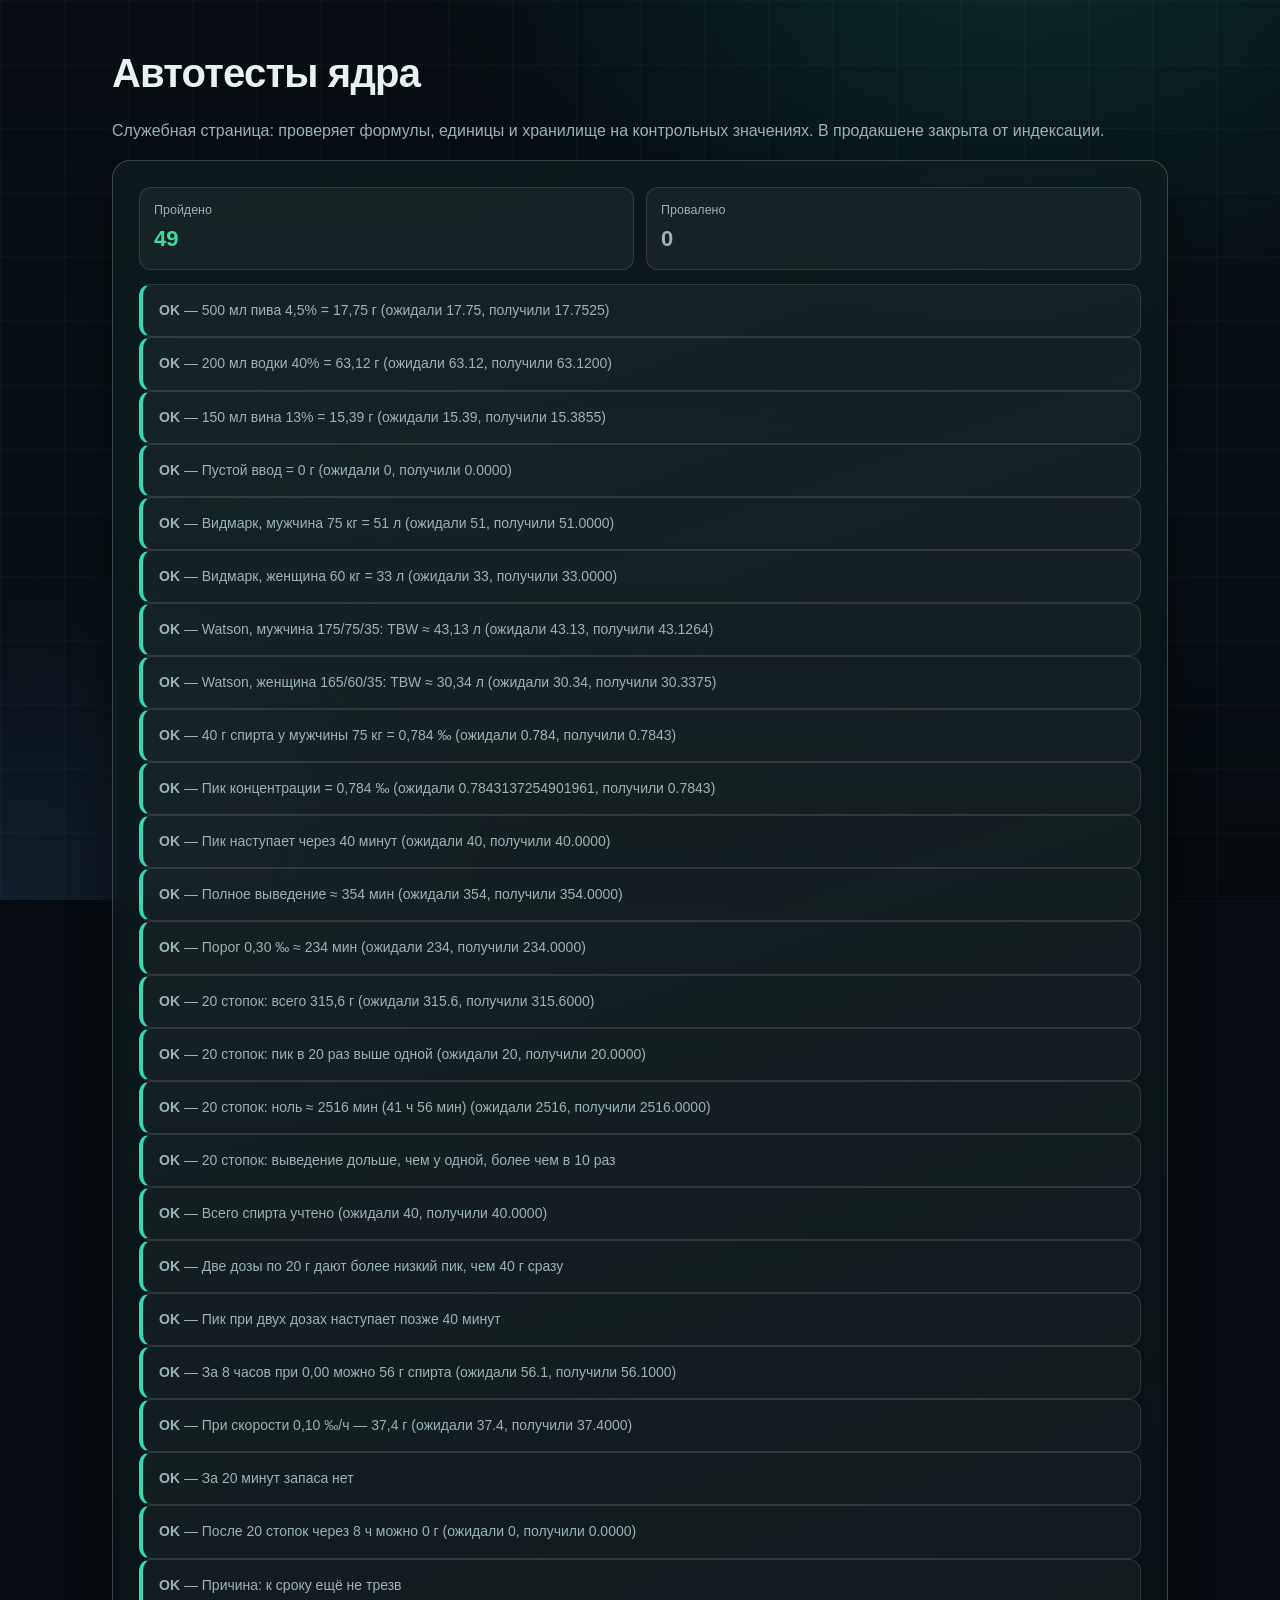
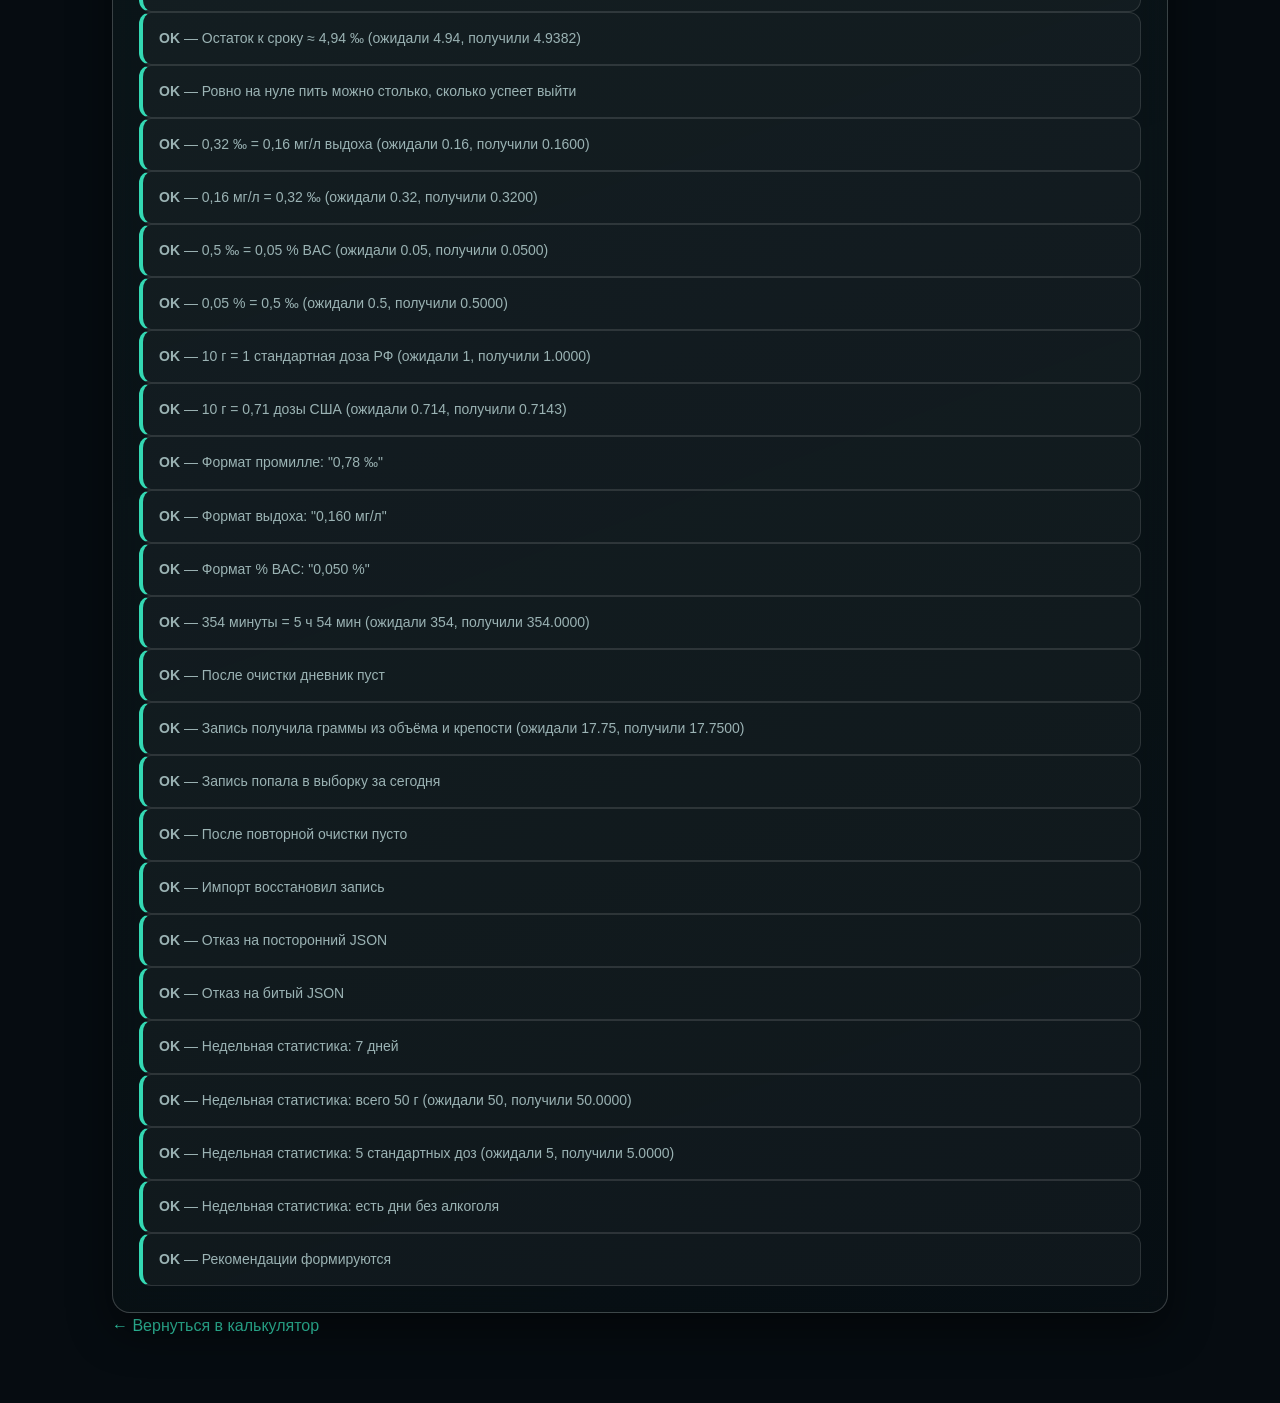
<file: tests.html>
<!DOCTYPE html>
<html lang="ru">
<head>
  <meta name="yandex-verification" content="53d8635f9bacb7ce">
  <meta charset="utf-8">
  <link rel="icon" type="image/svg+xml" href="assets/favicon.svg">
  <link rel="icon" href="favicon.ico" sizes="48x48">
  <link rel="apple-touch-icon" href="assets/icon-180.png">
  <link rel="manifest" href="site.webmanifest">
  <meta name="viewport" content="width=device-width, initial-scale=1">
  <title>Автотесты ядра расчёта</title>
  <meta name="robots" content="noindex,nofollow">
  <link rel="stylesheet" href="assets/style.css?v=7">
</head>
<body>
<main class="wrap section">
  <h1>Автотесты ядра</h1>
  <p class="muted">Служебная страница: проверяет формулы, единицы и хранилище на контрольных значениях.
    В продакшене закрыта от индексации.</p>
  <div class="card">
    <div id="summary" class="stats" style="margin-bottom:14px"></div>
    <div id="results"></div>
  </div>
  <p><a href="index.html">← Вернуться в калькулятор</a></p>
</main>
<script src="assets/config.js?v=1"></script>
<script src="assets/engine.js?v=4"></script>
<script src="assets/store.js?v=1"></script>
<script src="assets/ui.js?v=2"></script>
<script src="assets/advice.js?v=3"></script>
<script src="assets/tests.js?v=2"></script>
<script src="assets/metrika.js?v=1"></script>
</body>
</html>
</file>
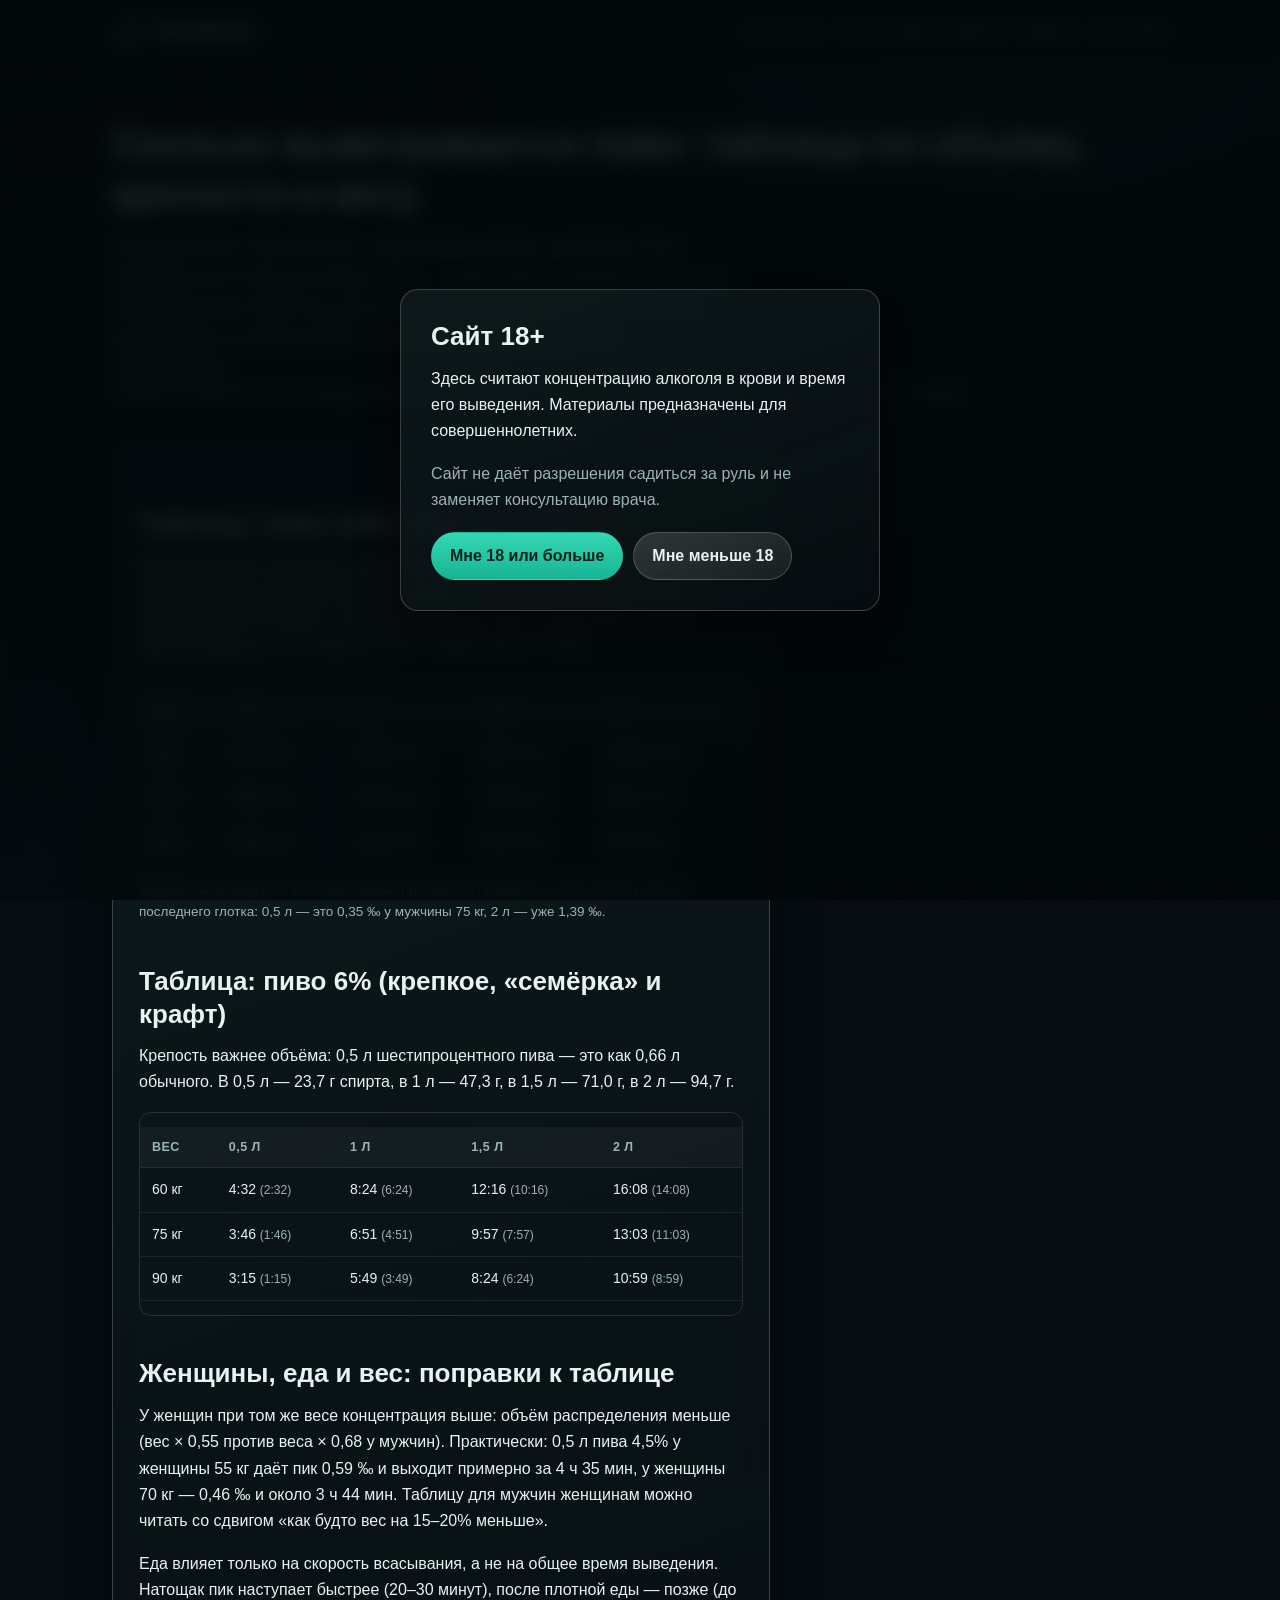
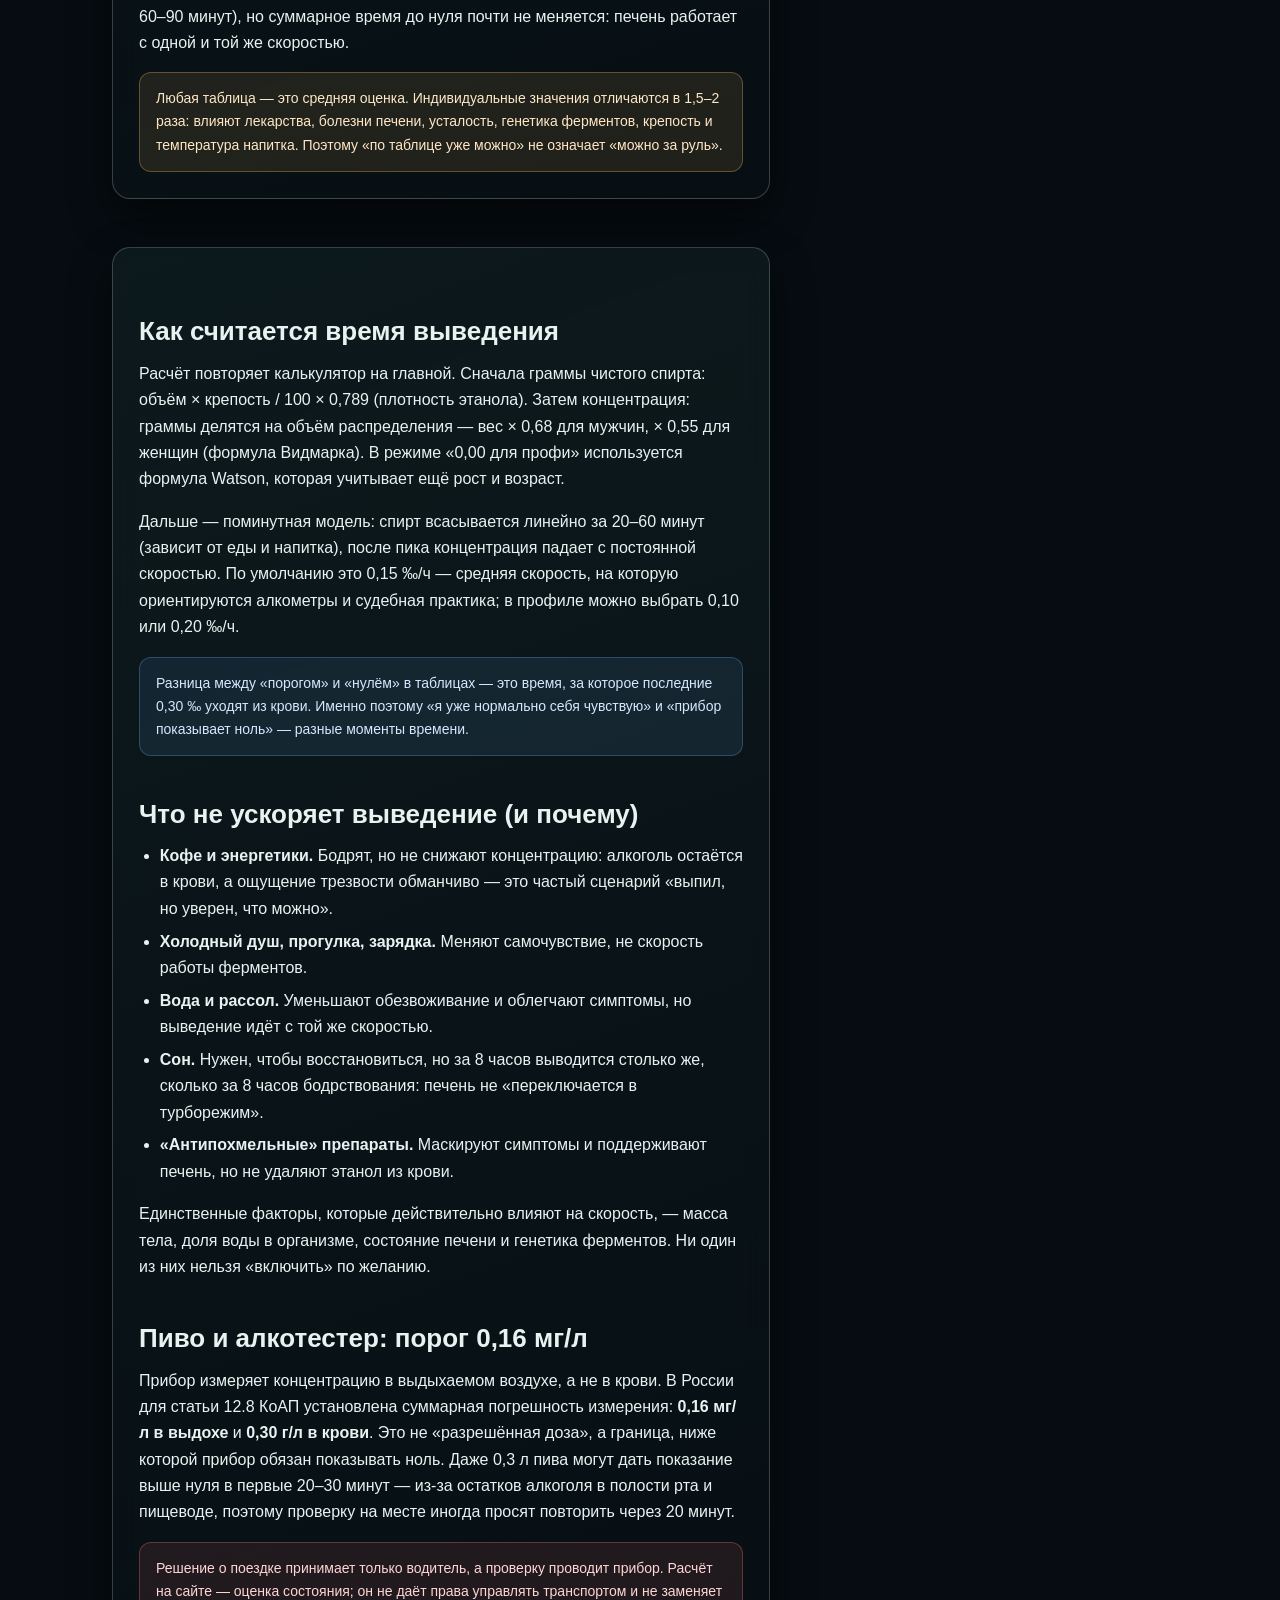
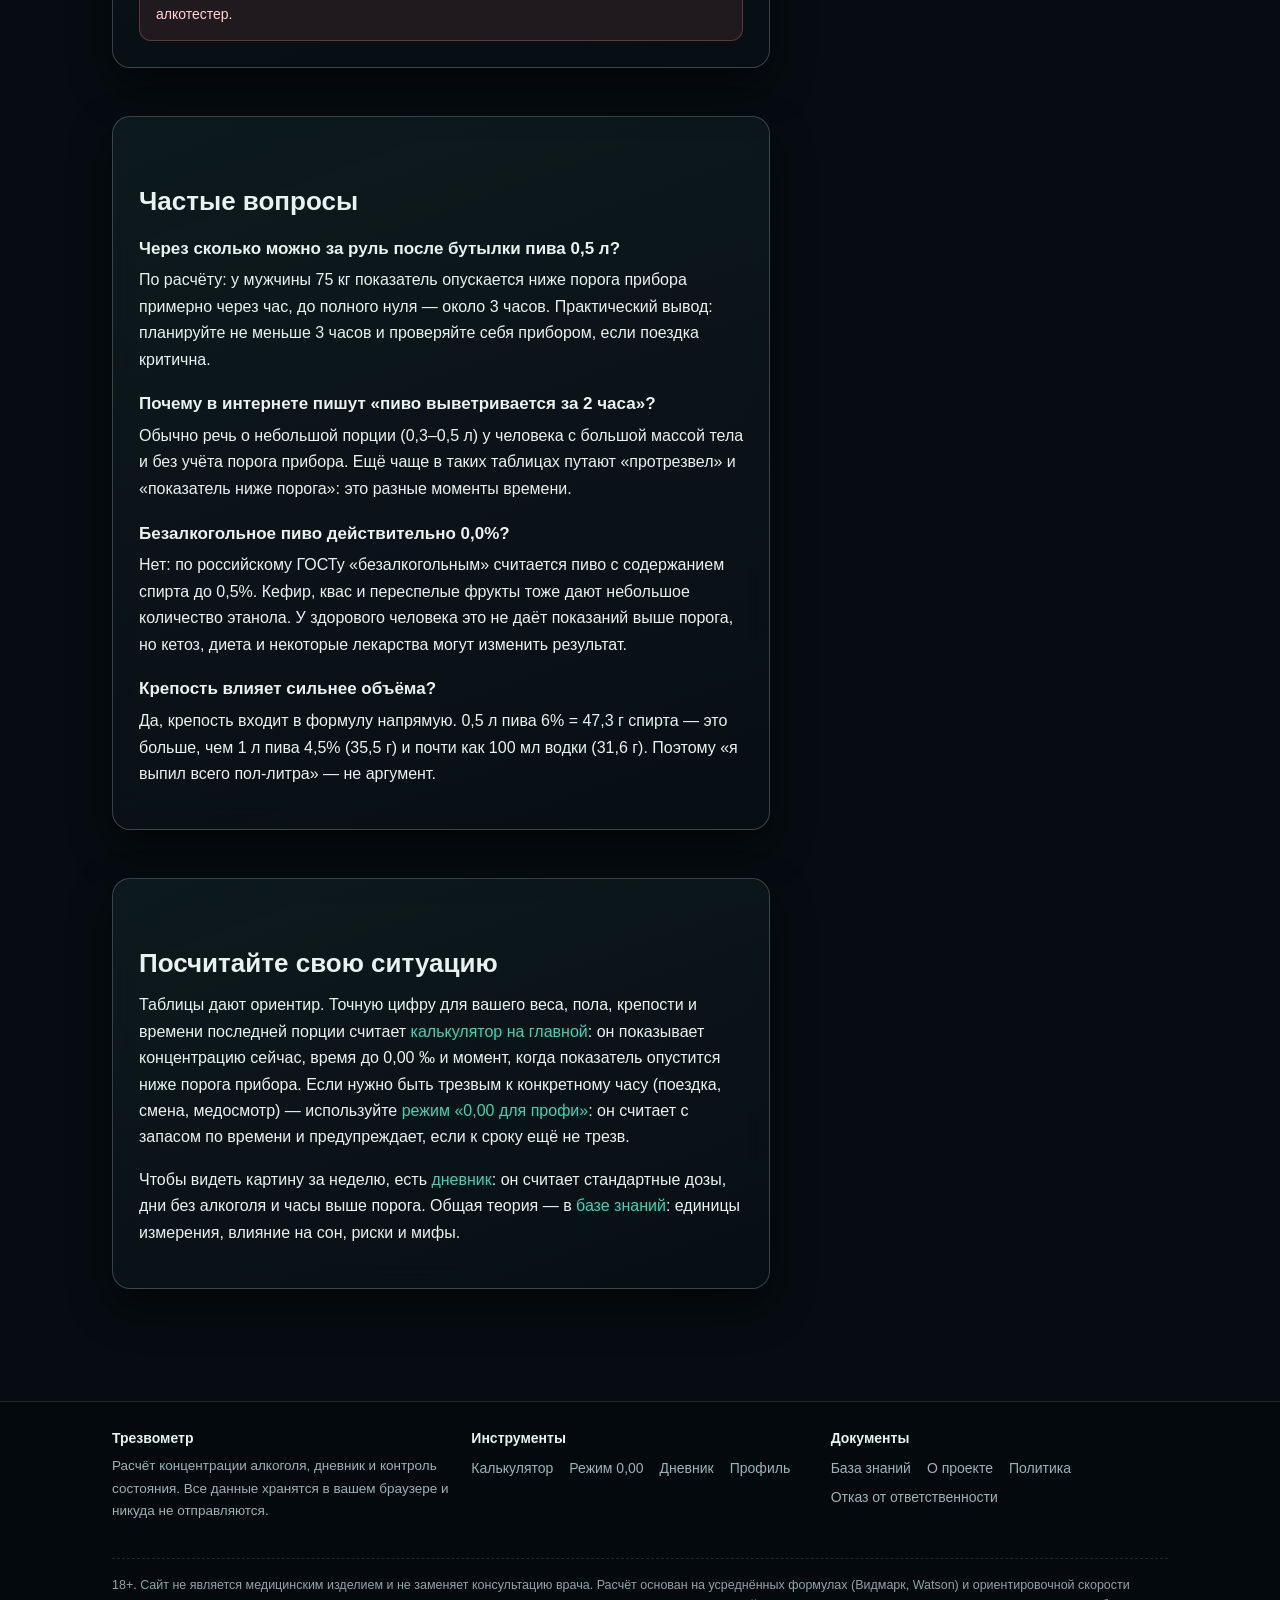
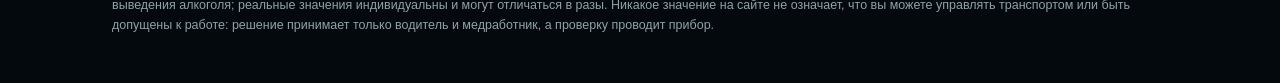
<file: vytrezvlenie-piva.html>
﻿<!DOCTYPE html>
<html lang="ru">
<head>
  <meta charset="utf-8">
  <link rel="icon" type="image/svg+xml" href="assets/favicon.svg">
  <link rel="icon" href="favicon.ico" sizes="48x48">
  <link rel="apple-touch-icon" href="assets/icon-180.png">
  <link rel="manifest" href="site.webmanifest">
  <meta name="viewport" content="width=device-width, initial-scale=1">
  <meta name="theme-color" content="#060c11">
  <meta name="yandex-verification" content="53d8635f9bacb7ce">
  <title>Сколько выветривается пиво: таблица по объёму и весу</title>
  <meta name="description" content="Сколько времени выветривается пиво 0,5, 1, 1,5 и 2 л: таблица по весу и крепости, когда показатель опустится ниже порога прибора 0,16 мг/л и когда снова будет 0,00 ‰.">
  
  <!-- domain-block -->
  <link rel="canonical" href="https://trezvometr.ru/vytrezvlenie-piva.html">
  <meta property="og:type" content="article">
  <meta property="og:site_name" content="Трезвометр">
  <meta property="og:locale" content="ru_RU">
  <meta property="og:title" content="Сколько выветривается пиво: таблица по объёму и весу">
  <meta property="og:description" content="Таблица: 0,5 / 1 / 1,5 / 2 л пива 4,5% и 6% для 60, 75 и 90 кг — когда опустится ниже порога прибора и когда будет 0,00 ‰. Оценка с запасом по времени.">
  <meta property="og:url" content="https://trezvometr.ru/vytrezvlenie-piva.html">
  <meta property="og:image" content="https://trezvometr.ru/assets/og-vytrezvlenie-piva.png">
  <meta property="og:image:width" content="1200">
  <meta property="og:image:height" content="630">
  <meta name="twitter:card" content="summary_large_image">
  <meta name="twitter:image" content="https://trezvometr.ru/assets/og-vytrezvlenie-piva.png">
  <!-- /domain-block -->
  <script type="application/ld+json">
  {
    "@context": "https://schema.org",
    "@graph": [
      {
        "@type": "Article",
        "headline": "Сколько выветривается пиво: таблица по объёму, крепости и весу",
        "description": "Таблицы времени выведения пива 4,5% и 6% для разного объёма и веса, порог прибора 0,16 мг/л, что не ускоряет выведение.",
        "datePublished": "2026-11-09",
        "dateModified": "2026-11-09",
        "inLanguage": "ru-RU",
        "mainEntityOfPage": "https://trezvometr.ru/vytrezvlenie-piva.html",
        "image": "https://trezvometr.ru/assets/og-vytrezvlenie-piva.png",
        "author": { "@type": "Organization", "name": "Трезвометр", "url": "https://trezvometr.ru/o-proekte.html" },
        "publisher": { "@type": "Organization", "name": "Трезвометр", "url": "https://trezvometr.ru/" }
      },
      {
        "@type": "BreadcrumbList",
        "itemListElement": [
          { "@type": "ListItem", "position": 1, "name": "Калькулятор", "item": "https://trezvometr.ru/" },
          { "@type": "ListItem", "position": 2, "name": "База знаний", "item": "https://trezvometr.ru/baza-znaniy.html" },
          { "@type": "ListItem", "position": 3, "name": "Сколько выветривается пиво" }
        ]
      }
    ]
  }
  </script>
  <link rel="stylesheet" href="assets/style.css?v=7">
</head>
<body>
<header class="site-header">
  <div class="wrap header-row">
    <a class="logo" href="index.html">
      <svg class="logo-mark" viewBox="0 0 32 32" aria-hidden="true">
        <circle cx="16" cy="16" r="13" fill="none" stroke="#34d8b3" stroke-width="2.2" stroke-dasharray="60 22" stroke-linecap="round" transform="rotate(-90 16 16)"/>
        <path d="M16 8.5c3.6 2.6 5.6 5.2 5.6 8a5.6 5.6 0 0 1-11.2 0c0-2.8 2-5.4 5.6-8z" fill="rgba(52,216,179,.22)" stroke="#34d8b3" stroke-width="1.6"/>
      </svg>
      <span>Трезвометр</span>
    </a>
    <nav class="nav" aria-label="Основная навигация">
      <a href="index.html">Калькулятор</a>
      <a href="pro.html">0,00 для профи</a>
      <a href="dnevnik.html">Дневник</a>
      <a href="profil.html">Профиль</a>
      <a href="baza-znaniy.html">База знаний</a>
    </nav>
  </div>
</header>

<main>
  <section class="wrap hero">
    <h1>Сколько выветривается пиво: таблица по объёму, крепости и весу</h1>
    <p class="lead">Короткий ответ: бутылка 0,5 л пива 4,5% выходит у мужчины 75 кг примерно за 3 часа
      до полного нуля, а ниже порога прибора показатель опускается уже через час. Дальше — таблицы
      для 0,5 / 1 / 1,5 / 2 л и разного веса, и объяснение, почему цифры не совпадают с «народными».</p>
    <p class="tiny muted">Обновлено 9 ноября 2026. Расчёт по формулам Видмарка: всасывание 40 минут,
      выведение 0,15 ‰/ч. Это оценка с запасом по времени, а не гарантия.</p>
  </section>

  <section class="wrap section" style="padding-top:8px">
    <div class="card prose">
      <h2>Таблица: пиво 4,5% (обычное светлое)</h2>
      <p>Время указано от момента, когда вы <b>закончили пить</b>: первая цифра — когда показатель опустится
        до 0,00 ‰, в скобках — когда он станет ниже порога прибора (0,30 ‰ в крови ≈ 0,16 мг/л в выдохе).
        В 0,5 л пива 4,5% — 17,8 г чистого спирта, в 1 л — 35,5 г, в 1,5 л — 53,3 г, в 2 л — 71,0 г.</p>
      <div class="table-wrap">
        <table>
          <thead>
            <tr>
              <th>Вес</th>
              <th>0,5 л</th>
              <th>1 л</th>
              <th>1,5 л</th>
              <th>2 л</th>
            </tr>
          </thead>
          <tbody>
            <tr><td>60 кг</td><td>3:34 <span class="tiny muted">(1:34)</span></td><td>6:28 <span class="tiny muted">(4:28)</span></td><td>9:22 <span class="tiny muted">(7:22)</span></td><td>12:16 <span class="tiny muted">(10:16)</span></td></tr>
            <tr><td>75 кг</td><td>2:59 <span class="tiny muted">(0:59)</span></td><td>5:18 <span class="tiny muted">(3:18)</span></td><td>7:38 <span class="tiny muted">(5:38)</span></td><td>9:57 <span class="tiny muted">(7:57)</span></td></tr>
            <tr><td>90 кг</td><td>2:36 <span class="tiny muted">(0:40)</span></td><td>4:32 <span class="tiny muted">(2:32)</span></td><td>6:28 <span class="tiny muted">(4:28)</span></td><td>8:24 <span class="tiny muted">(6:24)</span></td></tr>
          </tbody>
        </table>
      </div>
      <p class="tiny muted scroll-hint">Таблица прокручивается вправо →</p>
      <p class="small muted">Формат: часы:минуты. Пик концентрации приходится примерно на 40-ю минуту
        после последнего глотка: 0,5 л — это 0,35 ‰ у мужчины 75 кг, 2 л — уже 1,39 ‰.</p>

      <h2>Таблица: пиво 6% (крепкое, «семёрка» и крафт)</h2>
      <p>Крепость важнее объёма: 0,5 л шестипроцентного пива — это как 0,66 л обычного. В 0,5 л — 23,7 г
        спирта, в 1 л — 47,3 г, в 1,5 л — 71,0 г, в 2 л — 94,7 г.</p>
      <div class="table-wrap">
        <table>
          <thead>
            <tr>
              <th>Вес</th>
              <th>0,5 л</th>
              <th>1 л</th>
              <th>1,5 л</th>
              <th>2 л</th>
            </tr>
          </thead>
          <tbody>
            <tr><td>60 кг</td><td>4:32 <span class="tiny muted">(2:32)</span></td><td>8:24 <span class="tiny muted">(6:24)</span></td><td>12:16 <span class="tiny muted">(10:16)</span></td><td>16:08 <span class="tiny muted">(14:08)</span></td></tr>
            <tr><td>75 кг</td><td>3:46 <span class="tiny muted">(1:46)</span></td><td>6:51 <span class="tiny muted">(4:51)</span></td><td>9:57 <span class="tiny muted">(7:57)</span></td><td>13:03 <span class="tiny muted">(11:03)</span></td></tr>
            <tr><td>90 кг</td><td>3:15 <span class="tiny muted">(1:15)</span></td><td>5:49 <span class="tiny muted">(3:49)</span></td><td>8:24 <span class="tiny muted">(6:24)</span></td><td>10:59 <span class="tiny muted">(8:59)</span></td></tr>
          </tbody>
        </table>
      </div>
      <p class="tiny muted scroll-hint">Таблица прокручивается вправо →</p>

      <h2>Женщины, еда и вес: поправки к таблице</h2>
      <p>У женщин при том же весе концентрация выше: объём распределения меньше
        (вес × 0,55 против веса × 0,68 у мужчин). Практически: 0,5 л пива 4,5% у женщины
        55 кг даёт пик 0,59 ‰ и выходит примерно за 4 ч 35 мин, у женщины 70 кг — 0,46 ‰ и около 3 ч 44 мин.
        Таблицу для мужчин женщинам можно читать со сдвигом «как будто вес на 15–20% меньше».</p>
      <p>Еда влияет только на скорость всасывания, а не на общее время выведения. Натощак пик наступает
        быстрее (20–30 минут), после плотной еды — позже (до 60–90 минут), но суммарное время до нуля
        почти не меняется: печень работает с одной и той же скоростью.</p>
      <div class="note note-warn">Любая таблица — это средняя оценка. Индивидуальные значения отличаются
        в 1,5–2 раза: влияют лекарства, болезни печени, усталость, генетика ферментов, крепость и
        температура напитка. Поэтому «по таблице уже можно» не означает «можно за руль».</div>
    </div>
  </section>

  <section class="wrap section" style="padding-top:0">
    <div class="card prose">
      <h2>Как считается время выведения</h2>
      <p>Расчёт повторяет калькулятор на главной. Сначала граммы чистого спирта: объём × крепость / 100 × 0,789
        (плотность этанола). Затем концентрация: граммы делятся на объём распределения — вес × 0,68 для мужчин,
        × 0,55 для женщин (формула Видмарка). В режиме «0,00 для профи» используется формула Watson, которая
        учитывает ещё рост и возраст.</p>
      <p>Дальше — поминутная модель: спирт всасывается линейно за 20–60 минут (зависит от еды и напитка),
        после пика концентрация падает с постоянной скоростью. По умолчанию это 0,15 ‰/ч — средняя скорость,
        на которую ориентируются алкометры и судебная практика; в профиле можно выбрать 0,10 или 0,20 ‰/ч.</p>
      <div class="note">Разница между «порогом» и «нулём» в таблицах — это время, за которое последние
        0,30 ‰ уходят из крови. Именно поэтому «я уже нормально себя чувствую» и «прибор показывает ноль» —
        разные моменты времени.</div>

      <h2>Что не ускоряет выведение (и почему)</h2>
      <ul>
        <li><b>Кофе и энергетики.</b> Бодрят, но не снижают концентрацию: алкоголь остаётся в крови, а
          ощущение трезвости обманчиво — это частый сценарий «выпил, но уверен, что можно».</li>
        <li><b>Холодный душ, прогулка, зарядка.</b> Меняют самочувствие, не скорость работы ферментов.</li>
        <li><b>Вода и рассол.</b> Уменьшают обезвоживание и облегчают симптомы, но выведение идёт с той же
          скоростью.</li>
        <li><b>Сон.</b> Нужен, чтобы восстановиться, но за 8 часов выводится столько же, сколько за 8 часов
          бодрствования: печень не «переключается в турборежим».</li>
        <li><b>«Антипохмельные» препараты.</b> Маскируют симптомы и поддерживают печень, но не удаляют этанол
          из крови.</li>
      </ul>
      <p>Единственные факторы, которые действительно влияют на скорость, — масса тела, доля воды в организме,
        состояние печени и генетика ферментов. Ни один из них нельзя «включить» по желанию.</p>

      <h2>Пиво и алкотестер: порог 0,16 мг/л</h2>
      <p>Прибор измеряет концентрацию в выдыхаемом воздухе, а не в крови. В России для статьи 12.8 КоАП
        установлена суммарная погрешность измерения: <b>0,16 мг/л в выдохе</b> и <b>0,30 г/л в крови</b>.
        Это не «разрешённая доза», а граница, ниже которой прибор обязан показывать ноль. Даже 0,3 л пива
        могут дать показание выше нуля в первые 20–30 минут — из-за остатков алкоголя в полости рта и
        пищеводе, поэтому проверку на месте иногда просят повторить через 20 минут.</p>
      <div class="note note-stop">Решение о поездке принимает только водитель, а проверку проводит прибор.
        Расчёт на сайте — оценка состояния; он не даёт права управлять транспортом и не заменяет алкотестер.</div>
    </div>
  </section>


  <section class="wrap section" style="padding-top:0">
    <div class="card prose">
      <h2>Частые вопросы</h2>
      <h3>Через сколько можно за руль после бутылки пива 0,5 л?</h3>
      <p>По расчёту: у мужчины 75 кг показатель опускается ниже порога прибора примерно через час, до полного
        нуля — около 3 часов. Практический вывод: планируйте не меньше 3 часов и проверяйте себя прибором,
        если поездка критична.</p>
      <h3>Почему в интернете пишут «пиво выветривается за 2 часа»?</h3>
      <p>Обычно речь о небольшой порции (0,3–0,5 л) у человека с большой массой тела и без учёта порога прибора.
        Ещё чаще в таких таблицах путают «протрезвел» и «показатель ниже порога»: это разные моменты времени.</p>
      <h3>Безалкогольное пиво действительно 0,0%?</h3>
      <p>Нет: по российскому ГОСТу «безалкогольным» считается пиво с содержанием спирта до 0,5%. Кефир,
        квас и переспелые фрукты тоже дают небольшое количество этанола. У здорового человека это не даёт
        показаний выше порога, но кетоз, диета и некоторые лекарства могут изменить результат.</p>
      <h3>Крепость влияет сильнее объёма?</h3>
      <p>Да, крепость входит в формулу напрямую. 0,5 л пива 6% = 47,3 г спирта — это больше, чем 1 л пива 4,5%
        (35,5 г) и почти как 100 мл водки (31,6 г). Поэтому «я выпил всего пол-литра» — не аргумент.</p>
    </div>
  </section>

  <section class="wrap section" style="padding-top:0">
    <div class="card prose">
      <h2>Посчитайте свою ситуацию</h2>
      <p>Таблицы дают ориентир. Точную цифру для вашего веса, пола, крепости и времени последней порции считает
        <a href="index.html">калькулятор на главной</a>: он показывает концентрацию сейчас, время до 0,00 ‰ и
        момент, когда показатель опустится ниже порога прибора. Если нужно быть трезвым к конкретному часу
        (поездка, смена, медосмотр) — используйте <a href="pro.html">режим «0,00 для профи»</a>: он считает
        с запасом по времени и предупреждает, если к сроку ещё не трезв.</p>
      <p>Чтобы видеть картину за неделю, есть <a href="dnevnik.html">дневник</a>: он считает стандартные дозы,
        дни без алкоголя и часы выше порога. Общая теория — в <a href="baza-znaniy.html">базе знаний</a>:
        единицы измерения, влияние на сон, риски и мифы.</p>
    </div>
  </section>
</main>

<footer class="site-footer">
  <div class="wrap">
    <div class="footer-cols">
      <div>
        <h3>Трезвометр</h3>
        <p class="small">Расчёт концентрации алкоголя, дневник и контроль состояния. Все данные хранятся в вашем браузере
          и никуда не отправляются.</p>
      </div>
      <div>
        <h3>Инструменты</h3>
        <div class="footer-links">
          <a href="index.html">Калькулятор</a>
          <a href="pro.html">Режим 0,00</a>
          <a href="dnevnik.html">Дневник</a>
          <a href="profil.html">Профиль</a>
        </div>
      </div>
      <div>
        <h3>Документы</h3>
        <div class="footer-links">
          <a href="baza-znaniy.html">База знаний</a>
          <a href="o-proekte.html">О проекте</a>
          <a href="politika.html">Политика</a>
          <a href="disclaimer.html">Отказ от ответственности</a>
        </div>
      </div>
    </div>
    <p class="footer-disclaimer">18+. Сайт не является медицинским изделием и не заменяет консультацию врача.
      Расчёт основан на усреднённых формулах (Видмарк, Watson) и ориентировочной скорости выведения алкоголя;
      реальные значения индивидуальны и могут отличаться в разы. Никакое значение на сайте не означает,
      что вы можете управлять транспортом или быть допущены к работе: решение принимает только водитель
      и медработник, а проверку проводит прибор.</p>
  </div>
</footer>

<script src="assets/config.js?v=1"></script>
<script src="assets/store.js?v=1"></script>
<script src="assets/ui.js?v=2"></script>
<script>window.AL.UI.init();</script>
<script src="assets/metrika.js?v=1"></script>
</body>
</html>
</file>
<file: assets/style.css>
/* Трезвометр — тёмная тема «стекло», мятный акцент. Без внешних зависимостей. */
:root {
  color-scheme: dark;
  --bg: #060c11;
  --card: rgba(255, 255, 255, .055);
  --text: #e8f3f1;
  --muted: #9bb3b4;
  --line: rgba(255, 255, 255, .12);
  --accent: #34d8b3;
  --accent-strong: #17b493;
  --accent-dark: #0d8a71;
  --blue: #6fb3ff;
  --warn: #ffc061;
  --stop: #ff7a7a;
  --ok: #3ddc9a;
  --radius: 18px;
  --radius-sm: 12px;
  --shadow: 0 18px 44px rgba(0, 0, 0, .48);
  --glass: linear-gradient(160deg, rgba(255, 255, 255, .16), rgba(255, 255, 255, .07));
  --glass-border: rgba(255, 255, 255, .2);
  --glass-panel: linear-gradient(160deg, rgba(16, 30, 32, .78), rgba(9, 17, 20, .6));
}

* { box-sizing: border-box; }
html { scroll-behavior: smooth; }

body {
  margin: 0;
  font: 16px/1.65 -apple-system, "Segoe UI", Roboto, "Helvetica Neue", Arial, sans-serif;
  color: var(--text);
  background-color: var(--bg);
  min-height: 100vh;
}

body::before {
  content: ""; position: fixed; inset: 0; z-index: -2;
  background:
    radial-gradient(60rem 40rem at 80% -10%, rgba(52, 216, 179, .16), transparent 65%),
    radial-gradient(50rem 34rem at 0% 100%, rgba(111, 179, 255, .12), transparent 62%),
    linear-gradient(180deg, #060c11 0%, #071016 55%, #050a0e 100%);
}
body::after {
  content: ""; position: fixed; inset: 0; z-index: -1; pointer-events: none;
  background-image:
    linear-gradient(rgba(255, 255, 255, .028) 1px, transparent 1px),
    linear-gradient(90deg, rgba(255, 255, 255, .028) 1px, transparent 1px);
  background-size: 64px 64px, 64px 64px;
}
body.no-scroll { overflow: hidden; }

a { color: var(--accent); text-decoration: none; }
a:hover { text-decoration: underline; }
img, svg { max-width: 100%; }
::selection { background: rgba(52, 216, 179, .32); color: #fff; }
a:focus-visible, button:focus-visible, input:focus-visible, select:focus-visible, textarea:focus-visible {
  outline: 2px solid rgba(52, 216, 179, .7); outline-offset: 2px; border-radius: 10px;
}

/* Отступы по бокам задаём только через padding-inline: .header-row, .section,
   .hero и .site-footer ниже перебивают padding сбоку, если писать его shorthand
   (padding: 8px 0). Из-за этого контент прижимался к краям экрана. */
.wrap { width: 100%; max-width: 1120px; margin: 0 auto; padding-inline: clamp(16px, 2.5vw, 36px); }

/* ---------- шапка ---------- */
.site-header {
  position: sticky; top: 0; z-index: 30;
  background: rgba(7, 14, 18, .8);
  -webkit-backdrop-filter: blur(18px) saturate(150%);
  backdrop-filter: blur(18px) saturate(150%);
  border-bottom: 1px solid rgba(255, 255, 255, .09);
}
.header-row { display: flex; align-items: center; gap: 14px; min-height: 62px; flex-wrap: wrap; padding-block: 8px; }
.logo { display: flex; align-items: center; gap: 10px; font-weight: 700; font-size: 18px; color: var(--text); }
.logo:hover { text-decoration: none; }
.logo-mark {
  width: 30px; height: 30px; flex: 0 0 auto; display: block;
  filter: drop-shadow(0 6px 16px rgba(52, 216, 179, .4));
}
.nav {
  display: flex; flex-wrap: wrap; gap: clamp(10px, 1.2vw, 18px); margin-left: auto;
  font-size: clamp(13.5px, .95vw, 14.5px);
}
.nav a { color: var(--muted); white-space: nowrap; }
.nav a:hover, .nav a[aria-current="page"] { color: var(--text); text-decoration: none; }
.nav a[aria-current="page"] { border-bottom: 2px solid var(--accent); padding-bottom: 2px; }

/* ---------- кнопки ---------- */
.btn {
  display: inline-flex; align-items: center; justify-content: center; gap: 8px;
  padding: 10px 18px; border-radius: 999px; border: 1px solid transparent;
  font: inherit; font-weight: 600; cursor: pointer; white-space: nowrap;
  background: linear-gradient(180deg, var(--accent), var(--accent-strong));
  color: #04211b; text-decoration: none;
  transition: transform .12s ease, filter .12s ease;
}
.btn:hover { filter: brightness(1.06); text-decoration: none; transform: translateY(-1px); }
.btn:active { transform: translateY(0); }
.btn-ghost { background: var(--glass); color: var(--text); border-color: var(--glass-border); backdrop-filter: blur(10px); }
.btn-ghost:hover { border-color: rgba(52, 216, 179, .45); }
.btn-sm { padding: 7px 14px; font-size: 14px; }
.btn-danger { background: linear-gradient(180deg, #ff8b8b, #e25555); color: #2a0707; }
.btn-row { display: flex; flex-wrap: wrap; gap: 10px; align-items: center; }

/* ---------- быстрый калькулятор ---------- */
.btn-wide { flex: 1 1 100%; }
.more-row { display: flex; flex-wrap: wrap; gap: 10px; align-items: center; margin-top: 14px; }
.more-row .btn { text-decoration: none; }
#precise { border-top: 1px dashed rgba(255, 255, 255, .12); padding-top: 12px; }
#precise > summary { cursor: pointer; color: var(--accent); font-size: 14px; }
#precise > summary:hover { text-decoration: underline; }
#drink-hint { display: block; margin-top: 2px; }

/* ---------- карточки / секции ---------- */
.section { padding-block: clamp(24px, 4vw, 48px); }
.card {
  background: var(--glass-panel);
  border: 1px solid var(--glass-border);
  border-radius: var(--radius);
  box-shadow: var(--shadow);
  padding: clamp(16px, 2.2vw, 26px);
  backdrop-filter: blur(14px) saturate(140%);
}
.card + .card { margin-top: 18px; }
.grid { display: grid; gap: 18px; }
.grid-2 { grid-template-columns: repeat(auto-fit, minmax(300px, 1fr)); }
.grid-3 { grid-template-columns: repeat(auto-fit, minmax(230px, 1fr)); }
h1, h2, h3 { line-height: 1.25; margin: 0 0 .5em; }
h1 { font-size: clamp(26px, 3.4vw, 40px); letter-spacing: -.02em; }
h2 { font-size: clamp(20px, 2.2vw, 26px); }
h3 { font-size: 17px; }
p { margin: 0 0 1em; }
.muted { color: var(--muted); }
.small { font-size: 13.5px; }
.tiny { font-size: 12px; }
.center { text-align: center; }
.nowrap { white-space: nowrap; }

/* ---------- первый экран ---------- */
/* Порядок блоков зависит от ширины: на телефоне калькулятор идёт сразу после
   заголовка, а описание и бейджи — ниже (иначе до формы надо прокручивать). */
.top-flow { display: flex; flex-direction: column; }
.hero { order: 1; padding-block: clamp(28px, 5vw, 56px) 16px; }
.hero h1 { margin-bottom: 12px; }
.hero h1:last-child { margin-bottom: 0; }
.hero-meta { order: 2; }
.calc-top { order: 3; }
.hero p.lead, .hero-meta .lead { font-size: clamp(16px, 1.5vw, 18.5px); color: var(--muted); max-width: 62ch; margin-bottom: 0; }
.hero-badges { display: flex; flex-wrap: wrap; gap: 8px; margin-top: 16px; }
.chip {
  display: inline-flex; align-items: center; gap: 6px;
  padding: 5px 12px; border-radius: 999px; font-size: 13px;
  background: rgba(52, 216, 179, .12); border: 1px solid rgba(52, 216, 179, .28); color: #b8f4e6;
}
.chip-blue { background: rgba(111, 179, 255, .12); border-color: rgba(111, 179, 255, .3); color: #cfe4ff; }
.chip-warn { background: rgba(255, 192, 97, .12); border-color: rgba(255, 192, 97, .32); color: #ffe0b5; }

/* ---------- форма ---------- */
.form-grid { display: grid; gap: 14px; grid-template-columns: repeat(auto-fit, minmax(190px, 1fr)); }
.field { display: flex; flex-direction: column; gap: 6px; }
.field > span, .field > label { font-size: 13.5px; color: var(--muted); }
.field-wide { grid-column: 1 / -1; }
/* «Когда»: по умолчанию «Сейчас», время открывается кнопкой-ссылкой «другое время» */
.when-line { display: flex; align-items: center; gap: 10px; flex-wrap: wrap; min-height: 42px; }
.when-line b { font-weight: 600; }
.when-line input { width: auto; min-width: 132px; padding: 7px 10px; }
.link-btn {
  background: none; border: none; padding: 0; cursor: pointer;
  font: inherit; font-size: 13.5px; color: var(--accent);
  text-decoration: underline; text-underline-offset: 2px;
}
.link-btn:hover { color: #8ff3df; }
input, select, textarea {
  font: inherit; color: var(--text);
  background: rgba(255, 255, 255, .06);
  border: 1px solid var(--line);
  border-radius: var(--radius-sm);
  padding: 10px 12px;
  width: 100%;
  transition: border-color .12s ease, background .12s ease;
}
input:hover, select:hover, textarea:hover { border-color: rgba(52, 216, 179, .3); }
input:focus, select:focus, textarea:focus { border-color: rgba(52, 216, 179, .6); background: rgba(255, 255, 255, .08); }
select option, select optgroup { background: #0d1a1e; color: var(--text); }
input[type="range"] { padding: 0; background: none; border: none; accent-color: var(--accent); }
input[type="checkbox"] { width: auto; accent-color: var(--accent); }
.row-inline { display: flex; gap: 10px; align-items: center; flex-wrap: wrap; }
.check { display: flex; gap: 8px; align-items: flex-start; font-size: 14px; color: var(--muted); }

/* ---------- результат ---------- */
.result-hero {
  display: grid; gap: 16px; grid-template-columns: repeat(auto-fit, minmax(220px, 1fr));
  margin-top: 18px;
}
.metric {
  background: var(--glass);
  border: 1px solid var(--glass-border);
  border-radius: var(--radius);
  padding: 16px 18px;
}
.metric .label { font-size: 13px; color: var(--muted); margin-bottom: 6px; }
.metric .value { font-size: clamp(24px, 2.6vw, 32px); font-weight: 700; letter-spacing: -.02em; }
.metric .value-sm { font-size: clamp(18px, 2vw, 22px); font-weight: 600; }
.metric .hint { font-size: 12.5px; color: var(--muted); margin-top: 6px; }
.metric-accent { border-color: rgba(52, 216, 179, .45); background: linear-gradient(160deg, rgba(52, 216, 179, .18), rgba(52, 216, 179, .05)); }
.metric-warn { border-color: rgba(255, 192, 97, .4); }
.metric-stop { border-color: rgba(255, 122, 122, .4); }

.breakdown { display: grid; gap: 8px; margin: 14px 0 0; padding: 0; list-style: none; }
.breakdown li { display: flex; justify-content: space-between; gap: 12px; font-size: 14px; color: var(--muted); border-bottom: 1px dashed rgba(255,255,255,.08); padding-bottom: 6px; }
.breakdown li b { color: var(--text); font-weight: 600; }

/* ---------- советы ---------- */
.advice { display: grid; gap: 12px; margin-top: 16px; }
.advice-item {
  border-radius: var(--radius-sm); padding: 14px 16px;
  border: 1px solid var(--line); background: rgba(255, 255, 255, .04);
  border-left: 4px solid var(--accent);
}
.advice-item.warn { border-left-color: var(--warn); }
.advice-item.stop { border-left-color: var(--stop); }
.advice-item h3 { margin: 0 0 4px; font-size: 15.5px; }
.advice-item p { margin: 0; font-size: 14px; color: var(--muted); }

/* ---------- статистика ---------- */
.stats { display: grid; gap: 12px; grid-template-columns: repeat(auto-fit, minmax(160px, 1fr)); }
.stat {
  border: 1px solid var(--line); border-radius: var(--radius-sm);
  background: rgba(255, 255, 255, .04); padding: 12px 14px;
}
.stat .k { font-size: 12.5px; color: var(--muted); }
.stat .v { font-size: 22px; font-weight: 700; }

/* ---------- таблица дневника ---------- */
.table-wrap { overflow-x: auto; margin-top: 12px; border-radius: var(--radius-sm); border: 1px solid var(--line); }
table { width: 100%; border-collapse: collapse; font-size: 14px; min-width: 560px; }
th, td { text-align: left; padding: 10px 12px; border-bottom: 1px solid rgba(255, 255, 255, .07); }
th { font-size: 12.5px; text-transform: uppercase; letter-spacing: .04em; color: var(--muted); font-weight: 600; background: rgba(255, 255, 255, .04); }
tbody tr:hover { background: rgba(52, 216, 179, .06); }
td.num, th.num { text-align: right; white-space: nowrap; }
.icon-btn {
  background: none; border: 1px solid var(--line); color: var(--muted);
  border-radius: 8px; padding: 3px 9px; cursor: pointer; font: inherit; font-size: 13px;
}
.icon-btn:hover { color: var(--stop); border-color: rgba(255, 122, 122, .5); }

/* ---------- графики ---------- */
.chart { width: 100%; height: auto; display: block; }
.chart-axis { fill: #8ba3a6; font-size: 12px; }
.chart-note { fill: #b8c9cb; font-size: 11.5px; }
.chart-box { margin-top: 14px; }

/* ---------- заметки / предупреждения ---------- */
.note {
  border-radius: var(--radius-sm); padding: 14px 16px; font-size: 14px;
  background: rgba(111, 179, 255, .1); border: 1px solid rgba(111, 179, 255, .28); color: #d6e8ff;
}
.note-warn { background: rgba(255, 192, 97, .1); border-color: rgba(255, 192, 97, .3); color: #ffe7c6; }
.note-stop { background: rgba(255, 122, 122, .1); border-color: rgba(255, 122, 122, .3); color: #ffd6d6; }

/* ---------- возрастной гейт ---------- */
.gate {
  position: fixed; inset: 0; z-index: 100;
  display: grid; place-items: center; padding: 20px;
  background: rgba(3, 8, 10, .86);
  -webkit-backdrop-filter: blur(10px); backdrop-filter: blur(10px);
}
.gate-card {
  max-width: 480px; width: 100%;
  background: var(--glass-panel); border: 1px solid var(--glass-border);
  border-radius: var(--radius); box-shadow: var(--shadow);
  padding: clamp(20px, 3vw, 30px);
}
.gate-actions { display: flex; flex-wrap: wrap; gap: 10px; margin-top: 18px; }

/* ---------- тосты ---------- */
.toast-box {
  position: fixed; right: 16px; bottom: 16px; z-index: 90;
  display: flex; flex-direction: column; gap: 8px; max-width: min(92vw, 380px);
}
.toast {
  padding: 12px 16px; border-radius: var(--radius-sm); font-size: 14px;
  background: rgba(15, 28, 30, .96); border: 1px solid var(--glass-border);
  box-shadow: var(--shadow); animation: toastIn .18s ease;
}
.toast-warn { border-color: rgba(255, 192, 97, .5); }
.toast-stop { border-color: rgba(255, 122, 122, .5); }
.toast-out { opacity: 0; transform: translateY(6px); transition: all .4s ease; }
@keyframes toastIn { from { opacity: 0; transform: translateY(8px); } to { opacity: 1; transform: none; } }

/* ---------- статьи / текст ---------- */
.prose { max-width: 74ch; }
.prose h2 { margin-top: 1.6em; }
.prose h3 { margin-top: 1.2em; }
.prose ul, .prose ol { padding-left: 1.3em; margin: 0 0 1em; }
.prose li { margin-bottom: .4em; }
.prose blockquote {
  margin: 1.2em 0; padding: 12px 18px; border-left: 3px solid var(--accent);
  background: rgba(52, 216, 179, .07); border-radius: 0 var(--radius-sm) var(--radius-sm) 0;
  color: #cfe9e3;
}
.prose code { background: rgba(255,255,255,.08); padding: 1px 6px; border-radius: 6px; font-size: .92em; }
.prose table { margin: 1em 0; }

details {
  border: 1px solid var(--line); border-radius: var(--radius-sm);
  background: rgba(255, 255, 255, .04); padding: 12px 16px; margin-bottom: 10px;
}
details summary { cursor: pointer; font-weight: 600; }
details[open] summary { margin-bottom: 8px; }
details p:last-child { margin-bottom: 0; }

/* ---------- подвал ---------- */
.site-footer {
  margin-top: clamp(32px, 5vw, 64px);
  border-top: 1px solid var(--line);
  background: rgba(4, 9, 12, .6);
  padding-block: 28px 36px; font-size: 14px; color: var(--muted);
}
.footer-cols { display: grid; gap: 22px; grid-template-columns: repeat(auto-fit, minmax(220px, 1fr)); }
.site-footer h3 { font-size: 14px; color: var(--text); margin-bottom: 8px; }
.site-footer a { color: var(--muted); }
.site-footer a:hover { color: var(--accent); }
.footer-disclaimer {
  margin-top: 22px; padding-top: 16px; border-top: 1px dashed var(--line);
  font-size: 12.5px; line-height: 1.6; color: #8fa4a6;
}
.footer-links { display: flex; flex-wrap: wrap; gap: 6px 16px; margin-top: 10px; }

/* ---------- адаптив ---------- */
@media (max-width: 720px) {
  /* Меню переносится, а не прячется в горизонтальную прокрутку: на телефоне
     спрятанный край выглядит как обрезанная ссылка. */
  .nav { order: 3; width: 100%; margin-left: 0; flex-wrap: wrap; gap: 8px 16px; padding-bottom: 4px; }
  .header-row { min-height: auto; }
  .metric .value { font-size: 24px; }
  .toast-box { left: 12px; right: 12px; max-width: none; }
  /* На телефоне сначала калькулятор, потом описание и бейджи. */
  .calc-top { order: 2; }
  .hero-meta { order: 3; margin-top: 10px; }
}
@media (prefers-reduced-motion: reduce) {
  * { animation: none !important; transition: none !important; scroll-behavior: auto !important; }
}

/* Подсказка «таблица прокручивается» — только там, где таблица шире экрана. */
.scroll-hint { display: none; }
@media (max-width: 720px) {
  .scroll-hint { display: block; margin: 6px 0 0; }
  .table-wrap { -webkit-overflow-scrolling: touch; }
}
</file>
